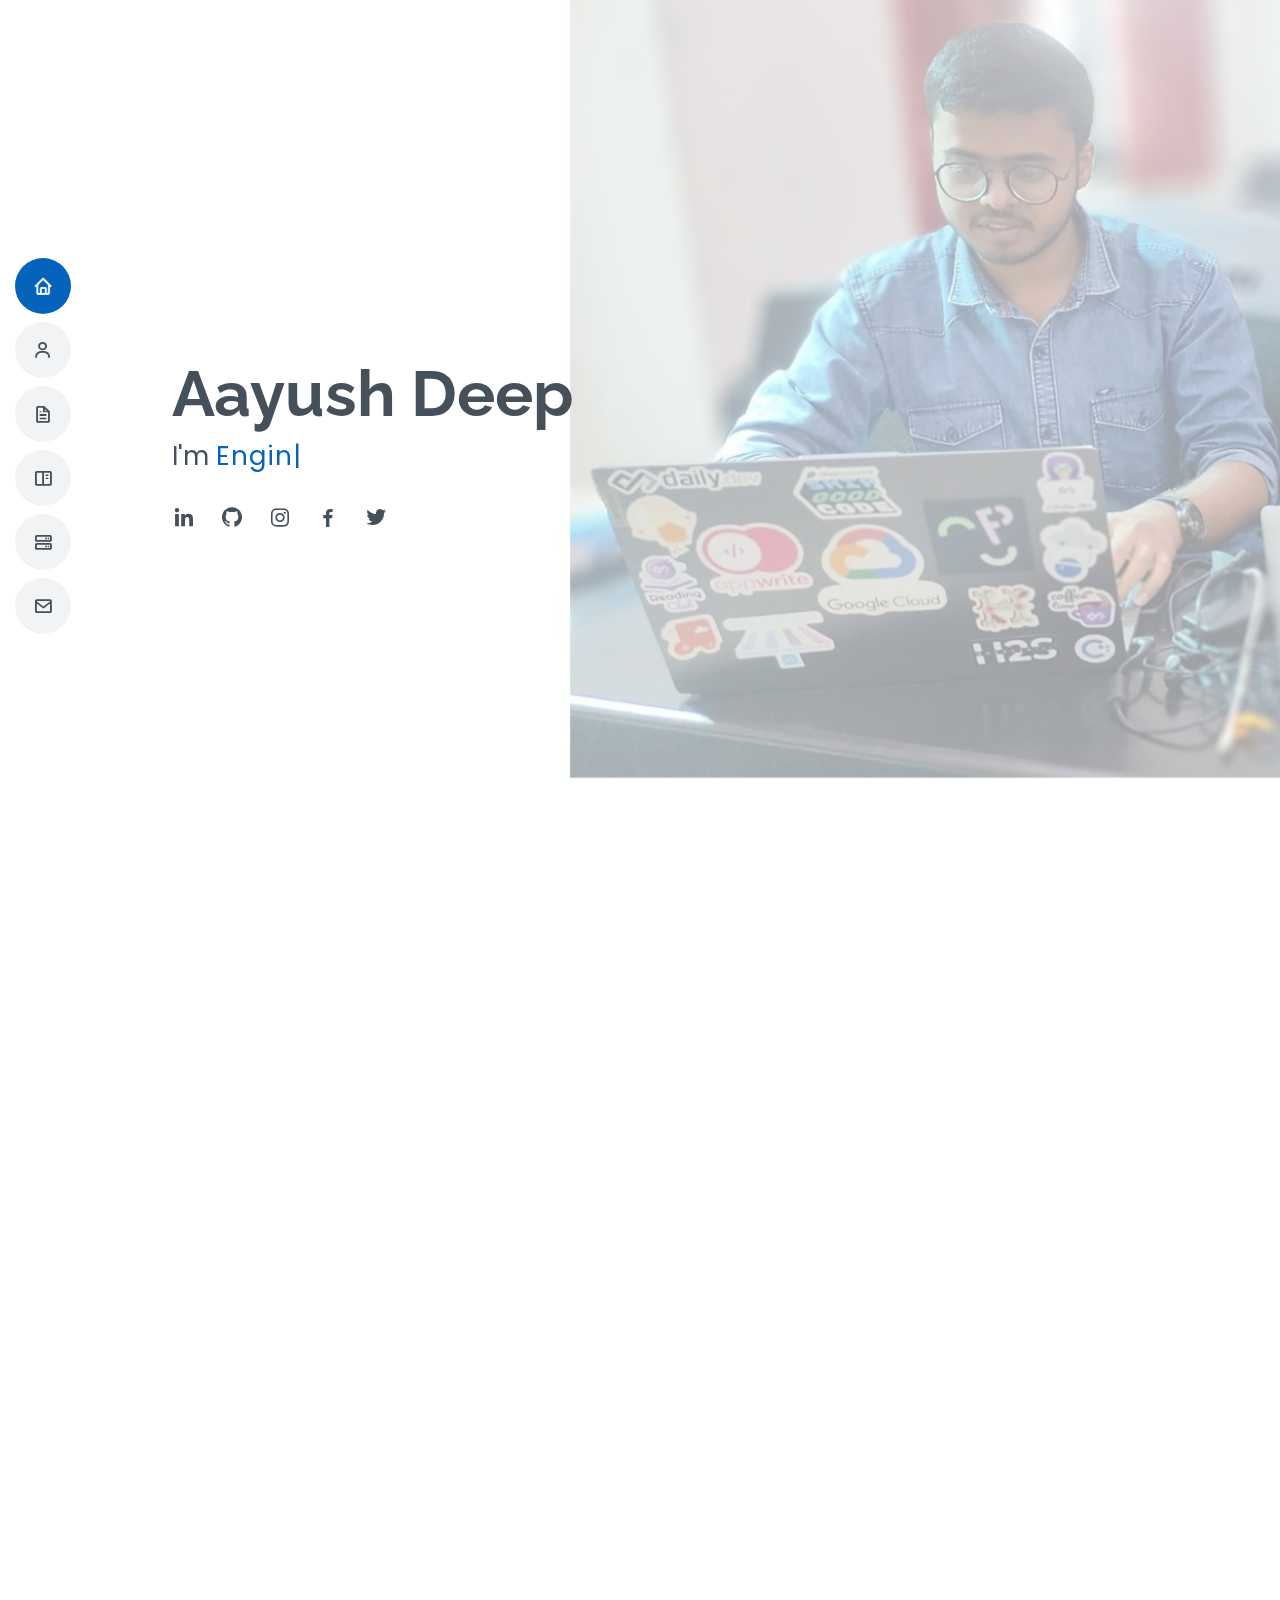
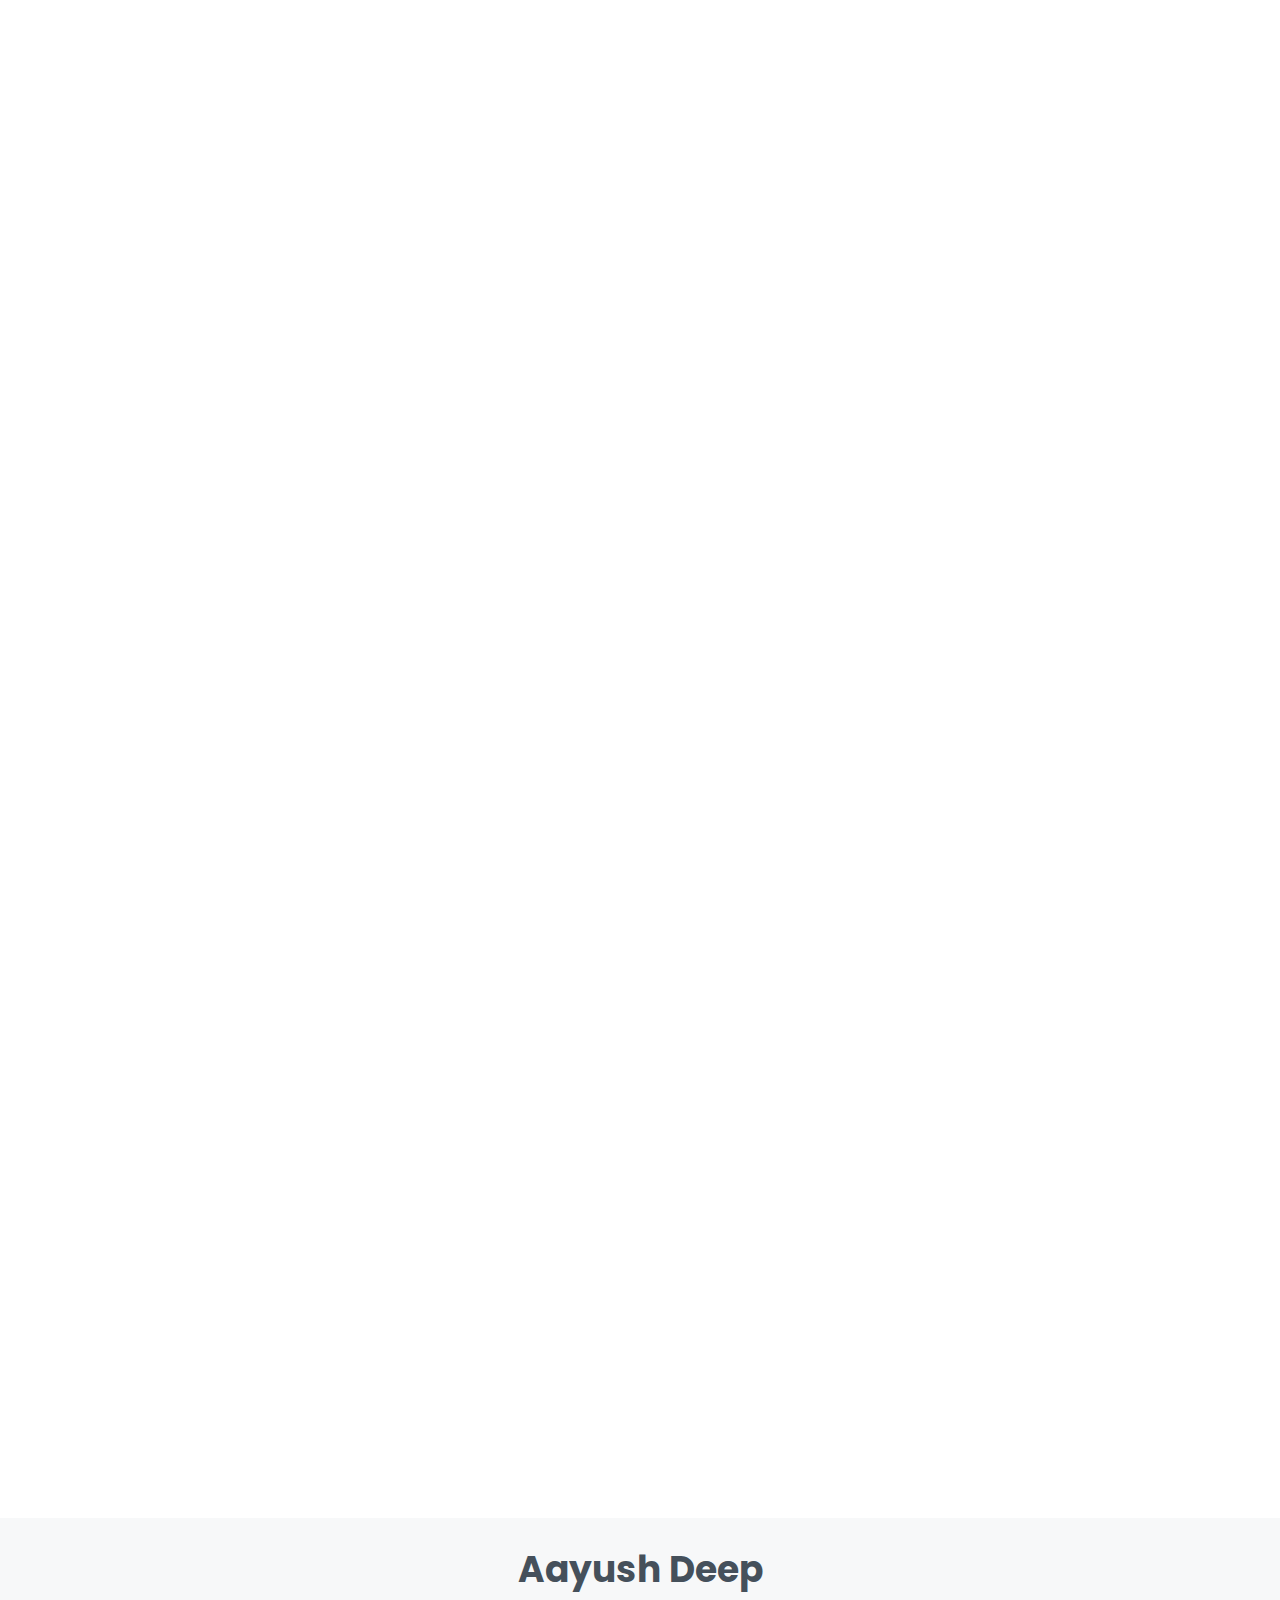
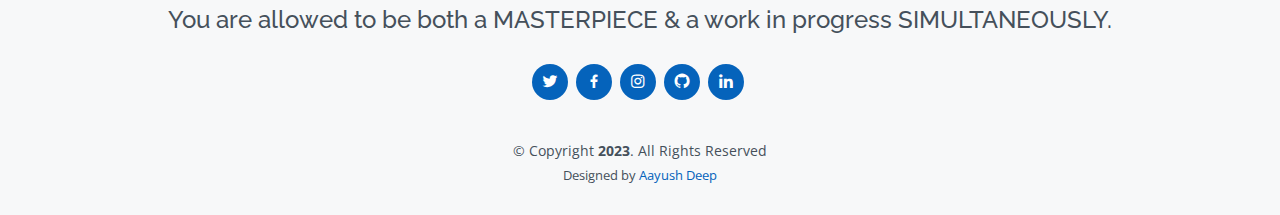
<file: index.html>
<!DOCTYPE html>
<html lang="en">

<head>
    <meta charset="utf-8">
    <meta content="width=device-width, initial-scale=1.0" name="viewport">

    <title>Aayush Deep</title>
    <meta content="" name="description">
    <meta content="" name="keywords">

    <!-- Favicons -->
    <link href="assets/img/favicon-32x32.png" rel="icon">
    <link href="assets/img/apple-touch-icon.png" rel="apple-touch-icon">

    <!-- Google Fonts -->
    <link href="https://fonts.googleapis.com/css?family=Open+Sans:300,300i,400,400i,600,600i,700,700i|Raleway:300,300i,400,400i,500,500i,600,600i,700,700i|Poppins:300,300i,400,400i,500,500i,600,600i,700,700i" rel="stylesheet">

    <!-- Vendor CSS Files -->
    <link href="assets/vendor/aos/aos.css" rel="stylesheet">
    <link href="assets/vendor/bootstrap/css/bootstrap.min.css" rel="stylesheet">
    <link href="assets/vendor/bootstrap-icons/bootstrap-icons.css" rel="stylesheet">
    <link href="assets/vendor/boxicons/css/boxicons.min.css" rel="stylesheet">
    <link href="assets/vendor/glightbox/css/glightbox.min.css" rel="stylesheet">
    <link href="assets/vendor/swiper/swiper-bundle.min.css" rel="stylesheet">
    <link rel="stylesheet" href="https://cdnjs.cloudflare.com/ajax/libs/font-awesome/4.7.0/css/font-awesome.min.css">

    <!-- Template Main CSS File -->
    <link href="assets/css/style.css" rel="stylesheet">

    <!-- =======================================================
  * Template Name: MyResume - v4.7.0
  * Template URL: https://bootstrapmade.com/free-html-bootstrap-template-my-resume/
  * Author: BootstrapMade.com
  * License: https://bootstrapmade.com/license/
  ======================================================== -->
</head>

<body>

    <!-- ======= Mobile nav toggle button ======= -->
    <!-- <button type="button" class="mobile-nav-toggle d-xl-none"><i class="bi bi-list mobile-nav-toggle"></i></button> -->
    <i class="bi bi-list mobile-nav-toggle d-xl-none"></i>
    <!-- ======= Header ======= -->
    <header id="header" class="d-flex flex-column justify-content-center">

        <nav id="navbar" class="navbar nav-menu">
            <ul>
                <li><a href="#hero" class="nav-link scrollto active"><i class="bx bx-home"></i> <span>Home</span></a></li>
                <li><a href="#about" class="nav-link scrollto"><i class="bx bx-user"></i> <span>About</span></a></li>
                <li><a href="#resume" class="nav-link scrollto"><i class="bx bx-file"></i> <span>Resume</span></a></li>
                <li><a href="#portfolio" class="nav-link scrollto"><i class="bx bx-book-content"></i> <span>Portfolio</span></a></li>
                <li><a href="#services" class="nav-link scrollto"><i class="bx bx-server"></i> <span>Services</span></a></li>
                <li><a href="#testimonials" class="nav-link scrollto"><i class="bx bx-envelope"></i> <span>Testimonials</span></a></li>
            </ul>
        </nav>
        <!-- .nav-menu -->

    </header>
    <!-- End Header -->

    <!-- ======= Hero Section ======= -->
    <section id="hero" class="d-flex flex-column justify-content-center">
        <div class="container" data-aos="zoom-in" data-aos-delay="100">
            <h1>Aayush Deep</h1>
            <p>I'm <span class="typed" data-typed-items="Engineer, Developer, Freelancer"></span></p>
            <div class="social-links">
                <a href="https://www.linkedin.com/in/aayush-deep-6ab6521b4/" class="linkedin" target="blank"><i class="bx bxl-linkedin"></i></a>
                <a href="https://github.com/Aayush2609" class="google-plus" target="blank"><i class="bx bxl-github"></i></a>
                <a href="https://www.instagram.com/aayush.deep.2609/" class="instagram" target="blank"><i class="bx bxl-instagram"></i></a>
                <a href="https://www.facebook.com/aayush.deep.395/" class="facebook" target="blank"><i class="bx bxl-facebook"></i></a>
                <a href="https://twitter.com/AayushDeep4" class="twitter" target="blank"><i class="bx bxl-twitter"></i></a>
            </div>
        </div>
    </section>
    <!-- End Hero -->

    <main id="main">

        <!-- ======= About Section ======= -->
        <section id="about" class="about">
            <div class="container" data-aos="fade-up">

                <div class="section-title">
                    <h2>About</h2>
                    <!-- <p>Magnam dolores commodi suscipit. Necessitatibus eius consequatur ex aliquid fuga eum quidem. Sit sint consectetur velit. Quisquam quos quisquam cupiditate. Et nemo qui impedit suscipit alias ea. Quia fugiat sit in iste officiis commodi
                        quidem hic quas.</p> -->
                </div>

                <div class="row">
                    <div class="col-lg-4">
                        <img src="assets/img/aayush.png" class="img-fluid" alt="aayush" style="border-radius: 50%">
                    </div>
                    <div class="col-lg-8 pt-4 pt-lg-0 content">
                        <h3>Engineer &amp; Freelancer</h3>
                        <!-- <p class="fst-italic">
                            Lorem ipsum dolor sit amet, consectetur adipiscing elit, sed do eiusmod tempor incididunt ut labore et dolore magna aliqua.
                        </p> -->
                        <div class="row">
                            <div class="col-lg-6">
                                <ul>
                                    <li><i class="bi bi-chevron-right"></i> <strong>Birthday:</strong> <span>26 September, 2003</span></li>
                                    <li><i class="bi bi-chevron-right"></i> <strong>Website:</strong> <span><a href="https://aayush2609.github.io/">aayush2609.github.io</a></span></li>
                                    <li><i class="bi bi-chevron-right"></i> <strong>Phone:</strong> <span>(+91) 6306126934</span></li>
                                    <li><i class="bi bi-chevron-right"></i> <strong>City:</strong> <span>Gorakhpur, UP</span></li>
                                </ul>
                            </div>
                            <div class="col-lg-6">
                                <ul>
                                    <li><i class="bi bi-chevron-right"></i> <strong>Age:</strong> <span>19  years</span></li>
                                    <li><i class="bi bi-chevron-right"></i> <strong>Languages:</strong> <span>English, Hindi</span></li>
                                    <li><i class="bi bi-chevron-right"></i> <strong>E-mail:</strong> <span>aadeep2609@gmail.com</span></li>
                                    <li><i class="bi bi-chevron-right"></i> <strong>Freelance:</strong> <span>Available</span></li>
                                </ul>
                            </div>
                        </div>
                        <p>
                            Hi! This is Aayush Deep; I am pursuing my BTech in Computer Science And Engineering with minor as Machine Learning from Lovely Professional University. <br>I am the Core Team Member of GDSC Lpu and Intel IOT at LPU. I have
                            worked as a Web Development Intern at MemeChat and Spade EMS Companies. I am also available as a freelancer and can deliver services and products like website building, etc.
                        </p>
                    </div>
                </div>

            </div>
        </section>
        <!-- End About Section -->

        <!-- ======= Facts Section ======= -->
        <!-- <section id="facts" class="facts">
            <div class="container" data-aos="fade-up">

                <div class="section-title">
                    <h2>Facts</h2>
                    <p>Magnam dolores commodi suscipit. Necessitatibus eius consequatur ex aliquid fuga eum quidem. Sit sint consectetur velit. Quisquam quos quisquam cupiditate. Et nemo qui impedit suscipit alias ea. Quia fugiat sit in iste officiis commodi
                        quidem hic quas.</p>
                </div>

                <div class="row">

                    <div class="col-lg-3 col-md-6">
                        <div class="count-box">
                            <i class="bi bi-emoji-smile"></i>
                            <span data-purecounter-start="0" data-purecounter-end="232" data-purecounter-duration="1" class="purecounter"></span>
                            <p>Happy Clients</p>
                        </div>
                    </div>

                    <div class="col-lg-3 col-md-6 mt-5 mt-md-0">
                        <div class="count-box">
                            <i class="bi bi-journal-richtext"></i>
                            <span data-purecounter-start="0" data-purecounter-end="521" data-purecounter-duration="1" class="purecounter"></span>
                            <p>Projects</p>
                        </div>
                    </div>

                    <div class="col-lg-3 col-md-6 mt-5 mt-lg-0">
                        <div class="count-box">
                            <i class="bi bi-headset"></i>
                            <span data-purecounter-start="0" data-purecounter-end="1463" data-purecounter-duration="1" class="purecounter"></span>
                            <p>Hours Of Support</p>
                        </div>
                    </div>

                    <div class="col-lg-3 col-md-6 mt-5 mt-lg-0">
                        <div class="count-box">
                            <i class="bi bi-award"></i>
                            <span data-purecounter-start="0" data-purecounter-end="25" data-purecounter-duration="1" class="purecounter"></span>
                            <p>Awards</p>
                        </div>
                    </div>

                </div>

            </div>
        </section> -->
        <!-- End Facts Section -->

        <!-- ======= Skills Section ======= -->
        <section id="skills" class="skills section-bg">
            <div class="container" data-aos="fade-up">

                <div class="section-title">
                    <h2>Skills</h2>
                    <p>A level-headed person with adaptive interpersonal and technical skills. I build websites, artificially intelligent projects and provide technical support.</p>
                </div>

                <div class="row skills-content">

                    <div class="col-lg-6">

                        <div class="progress">
                            <span class="skill">Web Deveopment <i class="val">80%</i></span>
                            <div class="progress-bar-wrap">
                                <div class="progress-bar" role="progressbar" aria-valuenow="100" aria-valuemin="0" aria-valuemax="100"></div>
                            </div>
                        </div>

                        <div class="progress">
                            <span class="skill">Machine Learning <i class="val">70%</i></span>
                            <div class="progress-bar-wrap">
                                <div class="progress-bar" role="progressbar" aria-valuenow="90" aria-valuemin="0" aria-valuemax="100"></div>
                            </div>
                        </div>

                        <div class="progress">
                            <span class="skill">C++<i class="val">75%</i></span>
                            <div class="progress-bar-wrap">
                                <div class="progress-bar" role="progressbar" aria-valuenow="75" aria-valuemin="0" aria-valuemax="100"></div>
                            </div>
                        </div>

                    </div>

                    <div class="col-lg-6">

                        <div class="progress">
                            <span class="skill">Python<i class="val">75%</i></span>
                            <div class="progress-bar-wrap">
                                <div class="progress-bar" role="progressbar" aria-valuenow="90" aria-valuemin="0" aria-valuemax="100"></div>
                            </div>
                        </div>

                        <div class="progress">
                            <span class="skill">Go <i class="val">85%</i></span>
                            <div class="progress-bar-wrap">
                                <div class="progress-bar" role="progressbar" aria-valuenow="75" aria-valuemin="0" aria-valuemax="100"></div>
                            </div>
                        </div>

                        <div class="progress">
                            <span class="skill">Java <i class="val">80%</i></span>
                            <div class="progress-bar-wrap">
                                <div class="progress-bar" role="progressbar" aria-valuenow="80" aria-valuemin="0" aria-valuemax="100"></div>
                            </div>
                        </div>

                    </div>

                </div>

            </div>
        </section>
        <!-- End Skills Section -->

        <!-- ======= Resume Section ======= -->
        <section id="resume" class="resume">
            <div class="container" data-aos="fade-up">

                <div class="section-title">
                    <h2>Resume</h2>
                    <p>Ambitious to work at the best of my capabilities for the company I would work for.
                    </p>
                </div>

                <div class="row">
                    <div class="col-lg-6">
                        <h3 class="resume-title">Education</h3>
                        <div class="resume-item">
                            <h4>Bachelor's Degree</h4>
                            <p><em>BTech in Computer Science and Engineering from Lovely Professional University</em></p>
                            <ul>
                                <li>10/2020-present</li>
                                <li>Phagwara, Punjab</li>
                            </ul>
                        </div>
                        <div class="resume-item">
                            <h4>Senior Secondary</h4>
                            <p><em>Secondary School in Science(PCM) from Oxford Public School</em></p>
                            <ul>
                                <!-- <li>CBSE</li> -->
                                <li>04/2018-03/2020</li>
                                <li>Gorakhpur, UP</li>
                            </ul>
                        </div>

                        <h3 class="resume-title">Professional Experience</h3>
                        <div class="resume-item">
                            <h4>Internship</h4>
                            <h5>07/2022 - 09/2022</h5>
                            <p><em>Web Development Intern at MemeChat</em></p>
                            <p>Being an intern at MemeChat Pvt. Limited company I was employed as a Backend Developer. During my internship I developed certain skills of backend development and also learned certain interpersonal skills required at the professional
                                front at the company.</p>
                            <h5>08/2021 - 10/2021</h5>
                            <p><em>Web Development Intern at Spade EMS</em></p>
                            <p>SpadeEMS is a startup company having services in the fields of marketing, technical, event management, advertising, brand promotions, etc. where I delivered client projects and hosted public sessions during my internship.</p>
                        </div>
                        <div class="resume-item">
                            <h4>Organization</h4>
                            <h5>09/2022 - present</h5>
                            <p><em>Core at Google Developers Student Club, LPU</em></p>
                            <p>I serve as a part of Core member of Web Domain at GDSC LPU.
                            </p>
                            <h5>01/2022 - present</h5>
                            <p><em>Core Team Member of Intel for IOT, LPU</em></p>
                            <p>Being a core member of Intel SAP for IOT at LPU , I handle the technical lead of the community.
                            </p>
                        </div>
                    </div>
                    <div class="col-lg-6">
                        <h3 class="resume-title">Projects & Features</h3>
                        <div class="resume-item">
                            <h4>Website Buiding and AI/ML Projects</h4><br>
                            <!-- <h5>2019 - Present</h5> -->
                            <!-- <p><em>Experion, New York, NY </em></p> -->
                            <ul><b><h4><i>Website Building</i></h4></b>
                                <li>Sankram Music Academy Website (01/2022 - present)</li>
                                <li>Intel IoT LPU Website (01/2022 - present)</li>
                                <li>Pushpita Play School Website (10/2021 - present) </li>
                                <li>Spade EMS Website (09/2021 - present)</li>
                                <li>Blog Website (06/2021 - present)</li>
                            </ul>
                            <ul><b><h4><i>AI/ML Projects</i></h4></b>
                                <li>Attendance Using Face Recognition</li>
                                <li>Speaking News App</li>
                                <li>Notification Reminder Application</li>
                                <li>Tic - Tac - Toe Game</li>
                                <li>KHOJ - Web Browser</li>
                            </ul>
                        </div>
                        <div class="resume-item">
                            <h4>Features</h4>
                            <!-- <h5>2017 - 2018</h5> -->
                            <!-- <p><em>Stepping Stone Advertising, New York, NY</em></p> -->
                            <ul>
                                <li>Techathon Sept'22 - 24Hours Hackathon presented by iNeuron</li>
                                <li>ReSkill Spark AR Hackathon by AR CLub Community</li>
                                <li>Google Cloud Facilitators Program 2022</li>
                                <li>Hactoberfest 2022</li>
                                <li>Google Learn to Earn Cloud Challenge (September 2021)</li>
                                <li>30 Days of Google Cloud Challenge (October 2021)</li>
                                <li>Hactoberfest 2021</li>
                                <li>CodeDamn Learn to Code challenge (November 2021)</li>
                            </ul>
                        </div>
                        <br>
                        <!-- <div class="cv-btn">
                            <a href="#!" class="custom-btn waves-effect waves-light">
                                <i class="fa fa-download" aria-hidden="true"></i> download cv
                            </a>
                        </div> -->
                        <!-- Add icon library -->


                        <!-- Auto width -->
                        <button class="btn"><i class="fa fa-download"></i> <a href="MyResume/Aayush Deep CV.pdf" style="color:rgb(250, 250, 250)" download>Download CV</a></button>

                        <!-- Full width -->
                        <!-- <button class="btn" style="width:100%"><i class="fa fa-download"></i> Download</button> -->

                    </div>
                </div>

            </div>
        </section>
        <!-- End Resume Section -->

        <!-- ======= Portfolio Section ======= -->
        <section id="portfolio" class="portfolio section-bg">
            <div class="container" data-aos="fade-up">

                <div class="section-title">
                    <h2>Portfolio</h2>
                    <p>
                        <h3>It’s not just about being better. It’s about being different. You need to give people a reason to choose your business.</h3>
                    </p>
                </div>

                <div class="row">
                    <div class="col-lg-12 d-flex justify-content-center" data-aos="fade-up" data-aos-delay="100">
                        <ul id="portfolio-flters">
                            <!-- <li data-filter="*" class="filter-active">All</li> -->
                            <li data-filter=".filter-app">
                                <h5>AI/ML</h5>
                            </li>
                            <li data-filter=".filter-web">
                                <h5>Websites</h5>
                            </li>
                            <!-- <li data-filter=".filter-web">Web</li> -->
                        </ul>
                    </div>
                </div>


                <div class="row portfolio-container" data-aos="fade-up" data-aos-delay="200">

                    <div class="col-lg-4 col-md-6 portfolio-item filter-web">
                        <div class="portfolio-wrap">
                            <img src="assets/img/portfolio/sankram.jpg" class="img-fluid" alt="">
                            <div class="portfolio-info">
                                <h4>Web 1</h4>
                                <p>Sankram Music Academy</p>
                                <div class="portfolio-links">
                                    <a href="assets/img/portfolio/sankram.jpg" data-gallery="portfolioGallery" class="portfolio-lightbox" title="Web 1"><i class="bx bx-plus"></i></a>
                                    <a href="sankram.html" class="portfolio-details-lightbox" data-glightbox="type: external" title="Portfolio Details"><i class="bx bx-link"></i></a>
                                </div>
                            </div>
                        </div>
                    </div>



                    <div class="col-lg-4 col-md-6 portfolio-item filter-web">
                        <div class="portfolio-wrap">
                            <img src="assets/img/portfolio/inteliot.jpg" class="img-fluid" alt="">
                            <div class="portfolio-info">
                                <h4>Web 2</h4>
                                <p>Intel IoT LPU</p>
                                <div class="portfolio-links">
                                    <a href="assets/img/portfolio/inteliot.jpg" data-gallery="portfolioGallery" class="portfolio-lightbox" title="Web 2"><i class="bx bx-plus"></i></a>
                                    <a href="inteliot.html" class="portfolio-details-lightbox" data-glightbox="type: external" title="Portfolio Details"><i class="bx bx-link"></i></a>
                                </div>
                            </div>
                        </div>
                    </div>

                    <div class="col-lg-4 col-md-6 portfolio-item filter-web">
                        <div class="portfolio-wrap">
                            <img src="assets/img/portfolio/spade.jpg" class="img-fluid" alt="">
                            <div class="portfolio-info">
                                <h4>Web 3</h4>
                                <p>Spade EMS</p>
                                <div class="portfolio-links">
                                    <a href="assets/img/portfolio/spade.jpg" data-gallery="portfolioGallery" class="portfolio-lightbox" title="Web 2"><i class="bx bx-plus"></i></a>
                                    <a href="spade.html" class="portfolio-details-lightbox" data-glightbox="type: external" title="Portfolio Details"><i class="bx bx-link"></i></a>
                                </div>
                            </div>
                        </div>
                    </div>

                    <div class="col-lg-4 col-md-6 portfolio-item filter-web">
                        <div class="portfolio-wrap">
                            <img src="assets/img/portfolio/pushpita.jpg" class="img-fluid" alt="">
                            <div class="portfolio-info">
                                <h4>Web 4</h4>
                                <p>Pushpita Play School</p>
                                <div class="portfolio-links">
                                    <a href="assets/img/portfolio/pushpita.jpg" data-gallery="portfolioGallery" class="portfolio-lightbox" title="Web 4"><i class="bx bx-plus"></i></a>
                                    <a href="pushpita.html" class="portfolio-details-lightbox" data-glightbox="type: external" title="Portfolio Details"><i class="bx bx-link"></i></a>
                                </div>
                            </div>
                        </div>
                    </div>

                    <div class="col-lg-4 col-md-6 portfolio-item filter-app">
                        <div class="portfolio-wrap">
                            <img src="assets/img/portfolio/face recognition.jpg" class="img-fluid" alt="">
                            <div class="portfolio-info">
                                <h4>AI/ML 1</h4>
                                <p>Face Recognition + Attendance</p>
                                <div class="portfolio-links">
                                    <a href="assets/img/portfolio/face recognition.jpg" data-gallery="portfolioGallery" class="portfolio-lightbox" title="AI/ML 1"><i class="bx bx-plus"></i></a>
                                    <a href="face recognition.html" class="portfolio-details-lightbox" data-glightbox="type: external" title="Portfolio Details"><i class="bx bx-link"></i></a>
                                </div>
                            </div>
                        </div>
                    </div>

                    <div class="col-lg-4 col-md-6 portfolio-item filter-app">
                        <div class="portfolio-wrap">
                            <img src="assets/img/portfolio/notification.jpg" class="img-fluid" alt="">
                            <div class="portfolio-info">
                                <h4>AI/ML 2</h4>
                                <p>Notification Reminder </p>
                                <div class="portfolio-links">
                                    <a href="assets/img/portfolio/notification.jpg" data-gallery="portfolioGallery" class="portfolio-lightbox" title="AI/ML 2"><i class="bx bx-plus"></i></a>
                                    <a href="notification.html" class="portfolio-details-lightbox" data-glightbox="type: external" title="Portfolio Details"><i class="bx bx-link"></i></a>
                                </div>
                            </div>
                        </div>
                    </div>
                    <div class="col-lg-4 col-md-6 portfolio-item filter-app">
                        <div class="portfolio-wrap">
                            <img src="assets/img/portfolio/browser.jpg" class="img-fluid" alt="">
                            <div class="portfolio-info">
                                <h4>AI/ML 4</h4>
                                <p>Web Browser</p>
                                <div class="portfolio-links">
                                    <a href="assets/img/portfolio/browser.jpg" data-gallery="portfolioGallery" class="portfolio-lightbox" title="AI/ML 4"><i class="bx bx-plus"></i></a>
                                    <a href="browser.html" class="portfolio-details-lightbox" data-glightbox="type: external" title="Portfolio Details"><i class="bx bx-link"></i></a>
                                </div>
                            </div>
                        </div>
                    </div>


                    <div class="col-lg-4 col-md-6 portfolio-item filter-app">
                        <div class="portfolio-wrap">
                            <img src="assets/img/portfolio/speaking news.jpg" class="img-fluid" alt="">
                            <div class="portfolio-info">
                                <h4>AI/ML 3</h4>
                                <p>Speaking News Application</p>
                                <div class="portfolio-links">
                                    <a href="assets/img/portfolio/speaking news.jpg" data-gallery="portfolioGallery" class="portfolio-lightbox" title="AI/ML 3"><i class="bx bx-plus"></i></a>
                                    <a href="speaking news.html" class="portfolio-details-lightbox" data-glightbox="type: external" title="Portfolio Details"><i class="bx bx-link"></i></a>
                                </div>
                            </div>
                        </div>
                    </div>


                    <div class="col-lg-4 col-md-6 portfolio-item filter-app">
                        <div class="portfolio-wrap">
                            <img src="assets/img/portfolio/tic tac toe.jpg" class="img-fluid" alt="">
                            <div class="portfolio-info">
                                <h4>AI/ML 5</h4>
                                <p>Tic - Tac - Toe Game</p>
                                <div class="portfolio-links">
                                    <a href="assets/img/portfolio/tic tac toe.jpg" data-gallery="portfolioGallery" class="portfolio-lightbox" title="AI/ML 5"><i class="bx bx-plus"></i></a>
                                    <a href="tic tac toe.html" class="portfolio-details-lightbox" data-glightbox="type: external" title="Portfolio Details"><i class="bx bx-link"></i></a>
                                </div>
                            </div>
                        </div>
                    </div>

                </div>

            </div>
        </section>
        <!-- End Portfolio Section -->

        <!-- ======= Services Section ======= -->
        <section id="services" class="services">
            <div class="container" data-aos="fade-up">

                <div class="section-title">
                    <h2>Services</h2>
                    <p>
                        <h3>"Clearly, the thing that's transforming is not the TECHNOLOGY — It's the TECHNOLOGY that is transforming YOU."</h3>
                    </p>
                </div>

                <div class="row">

                    <div class="col-lg-4 col-md-6 d-flex align-items-stretch" data-aos="zoom-in" data-aos-delay="100">
                        <div class="icon-box iconbox-blue">
                            <div class="icon">
                                <svg width="100" height="100" viewBox="0 0 600 600" xmlns="http://www.w3.org/2000/svg">
                  <path stroke="none" stroke-width="0" fill="#f5f5f5" d="M300,521.0016835830174C376.1290562159157,517.8887921683347,466.0731472004068,529.7835943286574,510.70327084640275,468.03025145048787C554.3714126377745,407.6079735673963,508.03601936045806,328.9844924480964,491.2728898941984,256.3432110539036C474.5976632858925,184.082847569629,479.9380746630129,96.60480741107993,416.23090153303,58.64404602377083C348.86323505073057,18.502131276798302,261.93793281208167,40.57373210992963,193.5410806939664,78.93577620505333C130.42746243093433,114.334589627462,98.30271207620316,179.96522072025542,76.75703585869454,249.04625023123273C51.97151888228291,328.5150500222984,13.704378332031375,421.85034740162234,66.52175969318436,486.19268352777647C119.04800174914682,550.1803526380478,217.28368757567262,524.383925680826,300,521.0016835830174"></path>
                </svg>
                                <i class="bx bxl-dribbble"></i>
                            </div>
                            <h4><a href="">Web Designing</a></h4>
                            <p>Available to design websites using HTML, CSS, PHP and Wordpress.</p>
                        </div>
                    </div>
                    <div class="col-lg-4 col-md-6 d-flex align-items-stretch " data-aos="zoom-in" data-aos-delay="200">
                        <div class="icon-box iconbox-red">
                            <div class="icon">
                                <svg width="100" height="100" viewBox="0 0 600 600" xmlns="http://www.w3.org/2000/svg">
                  <path stroke="none" stroke-width="0" fill="#f5f5f5" d="M300,532.3542879108572C369.38199826031484,532.3153073249985,429.10787420159085,491.63046689027357,474.5244479745417,439.17860296908856C522.8885846962883,383.3225815378663,569.1668002868075,314.3205725914397,550.7432151929288,242.7694973846089C532.6665558377875,172.5657663291529,456.2379748765914,142.6223662098291,390.3689995646985,112.34683881706744C326.66090330228417,83.06452184765237,258.84405631176094,53.51806209861945,193.32584062364296,78.48882559362697C121.61183558270385,105.82097193414197,62.805066853699245,167.19869350419734,48.57481801355237,242.6138429142374C34.843463184063346,315.3850353017275,76.69343916112496,383.4422959591041,125.22947124332185,439.3748458443577C170.7312796277747,491.8107796887764,230.57421082200815,532.3932930995766,300,532.3542879108572"></path>
                </svg>
                                <i class="bx bx-slideshow"></i>
                            </div>
                            <h4>
                                <a href="">AI/ML Applications</a>
                            </h4>
                            <p>Available to train and develop AI and ML based models using Python. </p>
                        </div>
                    </div>

                    <div class="col-lg-4 col-md-6 d-flex align-items-stretch" data-aos="zoom-in" data-aos-delay="300">
                        <div class="icon-box iconbox-teal">
                            <div class="icon">
                                <svg width="100" height="100" viewBox="0 0 600 600" xmlns="http://www.w3.org/2000/svg">
                  <path stroke="none" stroke-width="0" fill="#f5f5f5" d="M300,566.797414625762C385.7384707136149,576.1784315230908,478.7894351017131,552.8928747891023,531.9192734346935,484.94944893311C584.6109503024035,417.5663521118492,582.489472248146,322.67544863468447,553.9536738515405,242.03673114598146C529.1557734026468,171.96086150256528,465.24506316201064,127.66468636344209,395.9583748389544,100.7403814666027C334.2173773831606,76.7482773500951,269.4350130405921,84.62216499799875,207.1952322260088,107.2889140133804C132.92018162631612,134.33871894543012,41.79353780512637,160.00259165414826,22.644507872594943,236.69541883565114C3.319112789854554,314.0945973066697,72.72355303640163,379.243833228382,124.04198916343866,440.3218312028393C172.9286146004772,498.5055451809895,224.45579914871206,558.5317968840102,300,566.797414625762"></path>
                </svg>
                                <i class="bx bx-arch"></i>
                            </div>
                            <h4><a href="">Delegation Skills </a>
                            </h4>
                            <p>Available to serve as a Team Lead and conquer the desired Results.</p>
                        </div>
                    </div>

                </div>
                <!-- 
                    <div class="col-lg-4 col-md-6 d-flex align-items-stretch mt-4 mt-md-0" data-aos="zoom-in" data-aos-delay="200">
                        <div class="icon-box iconbox-orange ">
                            <div class="icon">
                                <svg width="100" height="100" viewBox="0 0 600 600" xmlns="http://www.w3.org/2000/svg">
                  <path stroke="none" stroke-width="0" fill="#f5f5f5" d="M300,582.0697525312426C382.5290701553225,586.8405444964366,449.9789794690241,525.3245884688669,502.5850820975895,461.55621195738473C556.606425686781,396.0723002908107,615.8543463187945,314.28637112970534,586.6730223649479,234.56875336149918C558.9533121215079,158.8439757836574,454.9685369536778,164.00468322053177,381.49747125262974,130.76875717737553C312.15926192815925,99.40240125094834,248.97055460311594,18.661163978235184,179.8680185752513,50.54337015887873C110.5421016452524,82.52863877960104,119.82277516462835,180.83849132639028,109.12597500060166,256.43424936330496C100.08760227029461,320.3096726198365,92.17705696193138,384.0621239912766,124.79988738764834,439.7174275375508C164.83382741302287,508.01625554203684,220.96474134820875,577.5009287672846,300,582.0697525312426"></path>
                </svg>
                                <i class="bx bx-file"></i>
                            </div>
                            <h4><a href="">Sed Perspiciatis</a></h4>
                            <p>Duis aute irure dolor in reprehenderit in voluptate velit esse cillum dolore</p>
                        </div>
                    </div> -->

                <!-- <div class="col-lg-4 col-md-6 d-flex align-items-stretch mt-4 mt-lg-0" data-aos="zoom-in" data-aos-delay="300">
                        <div class="icon-box iconbox-pink">
                            <div class="icon">
                                <svg width="100" height="100" viewBox="0 0 600 600" xmlns="http://www.w3.org/2000/svg">
                  <path stroke="none" stroke-width="0" fill="#f5f5f5" d="M300,541.5067337569781C382.14930387511276,545.0595476570109,479.8736841581634,548.3450877840088,526.4010558755058,480.5488172755941C571.5218469581645,414.80211281144784,517.5187510058486,332.0715597781072,496.52539010469104,255.14436215662573C477.37192572678356,184.95920475031193,473.57363656557914,105.61284051026155,413.0603344069578,65.22779650032875C343.27470386102294,18.654635553484475,251.2091493199835,5.337323636656869,175.0934190732945,40.62881213300186C97.87086631185822,76.43348514350839,51.98124368387456,156.15599469081315,36.44837278890362,239.84606092416172C21.716077023791087,319.22268207091537,43.775223500013084,401.1760424656574,96.891909868211,461.97329694683043C147.22146801428983,519.5804099606455,223.5754009179313,538.201503339737,300,541.5067337569781"></path>
                </svg>
                                <i class="bx bx-tachometer"></i>
                            </div>
                            <h4><a href="">Magni Dolores</a></h4>
                            <p>Excepteur sint occaecat cupidatat non proident, sunt in culpa qui officia</p>
                        </div>
                    </div>

                    <div class="col-lg-4 col-md-6 d-flex align-items-stretch mt-4" data-aos="zoom-in" data-aos-delay="100">
                        <div class="icon-box iconbox-yellow">
                            <div class="icon">
                                <svg width="100" height="100" viewBox="0 0 600 600" xmlns="http://www.w3.org/2000/svg">
                  <path stroke="none" stroke-width="0" fill="#f5f5f5" d="M300,503.46388370962813C374.79870501325706,506.71871716319447,464.8034551963731,527.1746412648533,510.4981551193396,467.86667711651364C555.9287308511215,408.9015244558933,512.6030010748507,327.5744911775523,490.211057578863,256.5855673507754C471.097692560561,195.9906835881958,447.69079081568157,138.11976852964426,395.19560036434837,102.3242989838813C329.3053358748298,57.3949838291264,248.02791733380457,8.279543830951368,175.87071277845988,42.242879143198664C103.41431057327972,76.34704239035025,93.79494320519305,170.9812938413882,81.28167332365135,250.07896920659033C70.17666984294237,320.27484674793965,64.84698225790005,396.69656628748305,111.28512138212992,450.4950937839243C156.20124167950087,502.5303643271138,231.32542653798444,500.4755392045468,300,503.46388370962813"></path>
                </svg>
                                <i class="bx bx-layer"></i>
                            </div>
                            <h4><a href="">Nemo Enim</a></h4>
                            <p>At vero eos et accusamus et iusto odio dignissimos ducimus qui blanditiis</p>
                        </div>
                    </div> -->



            </div>
        </section>
        <!-- End Services Section -->

        <!-- ======= Testimonials Section ======= -->
        <section id="testimonials" class="testimonials section-bg">
            <div class="container" data-aos="fade-up">

                <div class="section-title">
                    <h2>Testimonials</h2>
                </div>

                <div class="testimonials-slider swiper" data-aos="fade-up" data-aos-delay="100">
                    <div class="swiper-wrapper">

                        <div class="swiper-slide">
                            <div class="testimonial-item">
                                <img src="assets/img/testimonials/ujjwalcto.jfif" class="testimonial-img" alt="">
                                <h3>Ujjawal Panchal</h3>
                                <h4>Chief Technical Officer, MemeChat</h4>
                                <p>
                                    <i class="bx bxs-quote-alt-left quote-icon-left"></i>Aayush has been a terrific contributor to Meme Chat's web development team. His tenacity to learn and implement new things was well appreciated. I believe if he continues
                                    to learn like he did at Meme Chat, that he will be a great asset to any web development team he joins.
                                    <i class="bx bxs-quote-alt-right quote-icon-right"></i>
                                </p>
                            </div>
                        </div>
                        <div class="swiper-slide">
                            <div class="testimonial-item">
                                <img src="assets/img/testimonials/akhilsir.jfif" class="testimonial-img" alt="">
                                <h3>Akhil S Nair</h3>
                                <h4>Intel IOT Lead</h4>
                                <p>
                                    <i class="bx bxs-quote-alt-left quote-icon-left"></i>I have closely worked with Aayush and I could proudly say he is the best person in every field. As a community lead for Intel, I knew this one person can be the backbone
                                    for the same and he actually proved it while doing multiple projects. I really like his enthusiasm and never to stop attitude which will force me to recommend and endorse him.

                                    <i class="bx bxs-quote-alt-right quote-icon-right"></i>
                                </p>
                            </div>
                        </div>
                        <!-- End testimonial item -->

                        <!--                         <div class="swiper-slide">
                            <div class="testimonial-item">
                                <img src="assets/img/testimonials/yashi.jfif" class="testimonial-img" alt="">
                                <h3>Yashi Gupta</h3>
                                <h4>abc</h4>
                                <p>
                                    <i class="bx bxs-quote-alt-left quote-icon-left"></i> coming soon....
                                    <i class="bx bxs-quote-alt-right quote-icon-right"></i>
                                </p>
                            </div>
                        </div> -->
                        <!-- End testimonial item -->



                        <div class="swiper-slide">
                            <div class="testimonial-item">
                                <img src="assets/img/testimonials/tanyamam.jfif" class="testimonial-img" alt="">
                                <h3>Tanya Chaudhary</h3>
                                <h4>Senior HR Manager, MemeChat</h4>
                                <p>
                                    <i class="bx bxs-quote-alt-left quote-icon-left"></i>I had the pleasure of working with Aayush for the past 1 year.. He consistently demonstrated a strong work ethic and a dedication to producing high-quality work.
                                    As a developer, Aayush consistently impressed me with his technical skills and ability to troubleshoot complex issues. He was an invaluable member of our team and made significant contributions to the projects we worked
                                    on together. In addition to his technical skills, Aayush also exhibited strong communication skills and was always willing to collaborate with team members to find the best solutions to problems. He is a team player
                                    and an asset to any organization. I highly recommend Aayush for any development role and believe that He would be a valuable addition to any team.

                                    <i class="bx bxs-quote-alt-right quote-icon-right"></i>
                                </p>
                            </div>
                        </div>


                        <!-- End testimonial item -->

                        <!-- <div class="swiper-slide">
                            <div class="testimonial-item">
                                <img src="assets/img/testimonials/testimonials-4.jpg" class="testimonial-img" alt="">
                                <h3>Matt Brandon</h3>
                                <h4>Freelancer</h4>
                                <p>
                                    <i class="bx bxs-quote-alt-left quote-icon-left"></i> Fugiat enim eram quae cillum dolore dolor amet nulla culpa multos export minim fugiat minim velit minim dolor enim duis veniam ipsum anim magna sunt elit fore quem
                                    dolore labore illum veniam.
                                    <i class="bx bxs-quote-alt-right quote-icon-right"></i>
                                </p>
                            </div>
                        </div> -->
                        <!-- End testimonial item -->

                        <!-- <div class="swiper-slide">
                            <div class="testimonial-item">
                                <img src="assets/img/testimonials/testimonials-5.jpg" class="testimonial-img" alt="">
                                <h3>John Larson</h3>
                                <h4>Entrepreneur</h4>
                                <p>
                                    <i class="bx bxs-quote-alt-left quote-icon-left"></i> Quis quorum aliqua sint quem legam fore sunt eram irure aliqua veniam tempor noster veniam enim culpa labore duis sunt culpa nulla illum cillum fugiat legam esse
                                    veniam culpa fore nisi cillum quid.
                                    <i class="bx bxs-quote-alt-right quote-icon-right"></i>
                                </p>
                            </div>
                        </div> -->
                        <!-- End testimonial item -->

                    </div>
                    <div class="swiper-pagination"></div>
                </div>

            </div>
        </section>
        <!-- End Testimonials Section -->

        <!-- ======= Contact Section ======= -->
        <section id="contact" class="contact">
            <div class="container" data-aos="fade-up">

                <div class="section-title">
                    <h2>Contact</h2>
                </div>

                <div class="row mt-1">

                    <div class="col-lg-4">
                        <div class="info">
                            <div class="address">
                                <i class="bi bi-geo-alt"></i>
                                <h4>Location:</h4>
                                <p>Gorakhpur, Uttar Pradesh. PIN - 273014</p>
                            </div>

                            <div class="email">
                                <i class="bi bi-envelope"></i>
                                <h4>Email:</h4>
                                <p>aayush.deep.contact@gmail.com</p>
                            </div>

                            <div class="phone">
                                <i class="bi bi-phone"></i>
                                <h4>Call:</h4>
                                <p>(+91) 6306126934</p>
                            </div>

                        </div>

                    </div>

                    <div class="col-lg-8 mt-5 mt-lg-0">

                        <form action="" method="post" role="form" class="php-email-form">
                            <div class="row">
                                <div class="col-md-6 form-group">
                                    <input type="text" name="name" class="form-control" id="name" placeholder="Your Name" required>
                                </div>
                                <div class="col-md-6 form-group mt-3 mt-md-0">
                                    <input type="email" class="form-control" name="email" id="email" placeholder="Your Email" required>
                                </div>
                            </div>
                            <div class="form-group mt-3">
                                <input type="text" class="form-control" name="subject" id="subject" placeholder="Subject" required>
                            </div>
                            <div class="form-group mt-3">
                                <textarea class="form-control" name="message" rows="5" placeholder="Message" required></textarea>
                            </div>
                            <div class="my-3">
                                <div class="loading">Loading</div>
                                <div class="error-message"></div>
                                <div class="sent-message">Your message has been sent. Thank you!</div>
                            </div>
                            <div class="text-center"><button type="submit">Send Message</button></div>
                        </form>

                    </div>

                </div>

            </div>
        </section>
        <!-- End Contact Section -->
        <div data-tf-sidetab="bzfZv8Ix" data-tf-width="320" data-tf-height="400" data-tf-custom-icon="https://images.typeform.com/images/7tFWmvZ5cVht" data-tf-button-color="#0563BB" data-tf-button-text="Connect" data-tf-iframe-props="title=Porfolio contact" data-tf-medium="snippet"
            style="all:unset;"></div>
        <script src="//embed.typeform.com/next/embed.js"></script>

    </main>
    <!-- End #main -->

    <!-- ======= Footer ======= -->
    <footer id="footer">
        <div class="container">
            <h3>Aayush Deep</h3>

            <h4>You are allowed to be both a MASTERPIECE & a work in progress SIMULTANEOUSLY.</h4>
            <br>

            <div class="social-links">
                <a href="https://twitter.com/AayushDeep4" class="twitter" target="blank"><i class="bx bxl-twitter"></i></a>
                <a href="https://www.facebook.com/aayush.deep.395/" class="facebook" target="blank"><i class="bx bxl-facebook"></i></a>
                <a href="https://www.instagram.com/aayush.deep.2609/" class="instagram" target="blank"><i class="bx bxl-instagram"></i></a>
                <a href="https://github.com/Aayush2609" class="google-plus" target="blank"><i class="bx bxl-github"></i></a>
                <a href="https://www.linkedin.com/in/aayush-deep-6ab6521b4/" class="linkedin" target="blank"><i class="bx bxl-linkedin"></i></a>
            </div>
            <div class="copyright">
                &copy; Copyright <strong><span>2023</span></strong>. All Rights Reserved
            </div>
            <div class="credits">

                Designed by <a href="#">Aayush Deep</a>
            </div>
        </div>
    </footer>
    <!-- End Footer -->

    <div id="preloader"></div>
    <a href="#" class="back-to-top d-flex align-items-center justify-content-center"><i class="bi bi-arrow-up-short"></i></a>

    <!-- Vendor JS Files -->
    <script src="assets/vendor/purecounter/purecounter.js"></script>
    <script src="assets/vendor/aos/aos.js"></script>
    <script src="assets/vendor/bootstrap/js/bootstrap.bundle.min.js"></script>
    <script src="assets/vendor/glightbox/js/glightbox.min.js"></script>
    <script src="assets/vendor/isotope-layout/isotope.pkgd.min.js"></script>
    <script src="assets/vendor/swiper/swiper-bundle.min.js"></script>
    <script src="assets/vendor/typed.js/typed.min.js"></script>
    <script src="assets/vendor/waypoints/noframework.waypoints.js"></script>
    <script src="assets/vendor/php-email-form/validate.js"></script>

    <!-- Template Main JS File -->
    <script src="assets/js/main.js"></script>

</body>

</html>
</file>
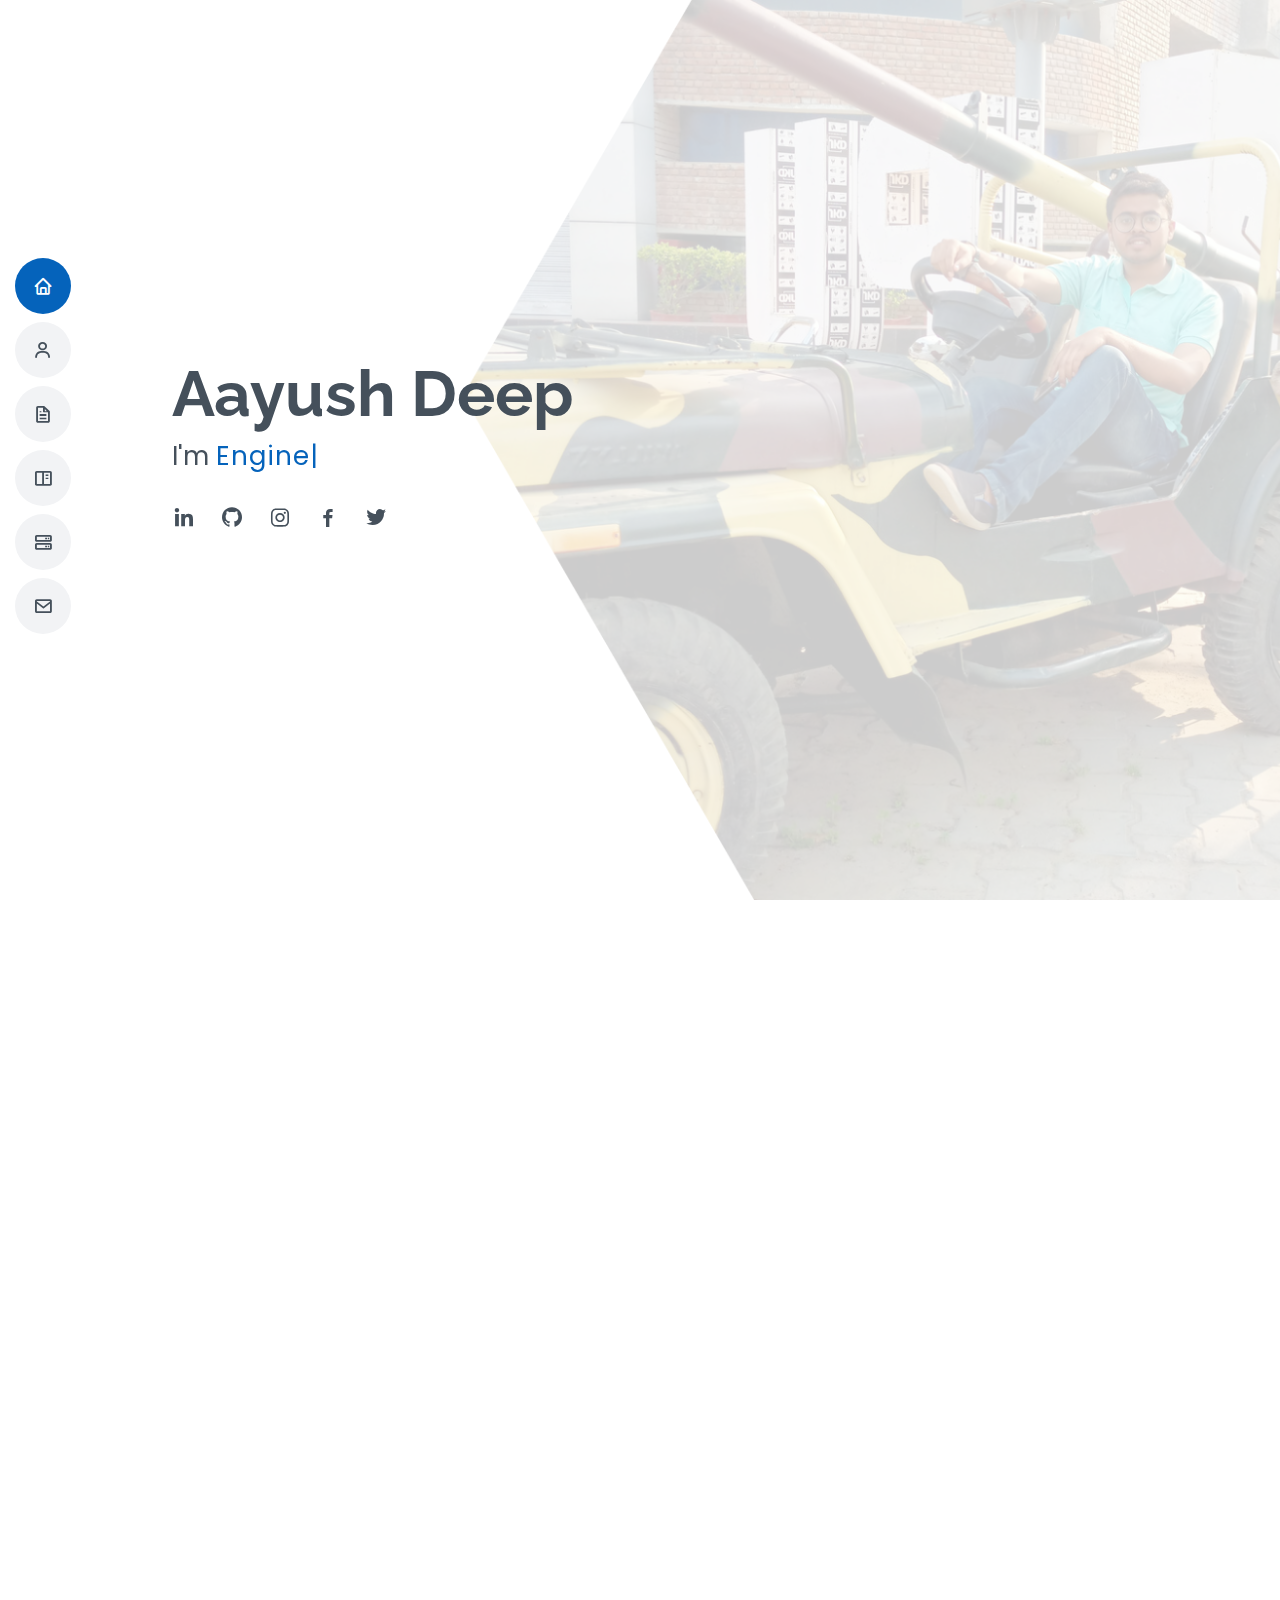
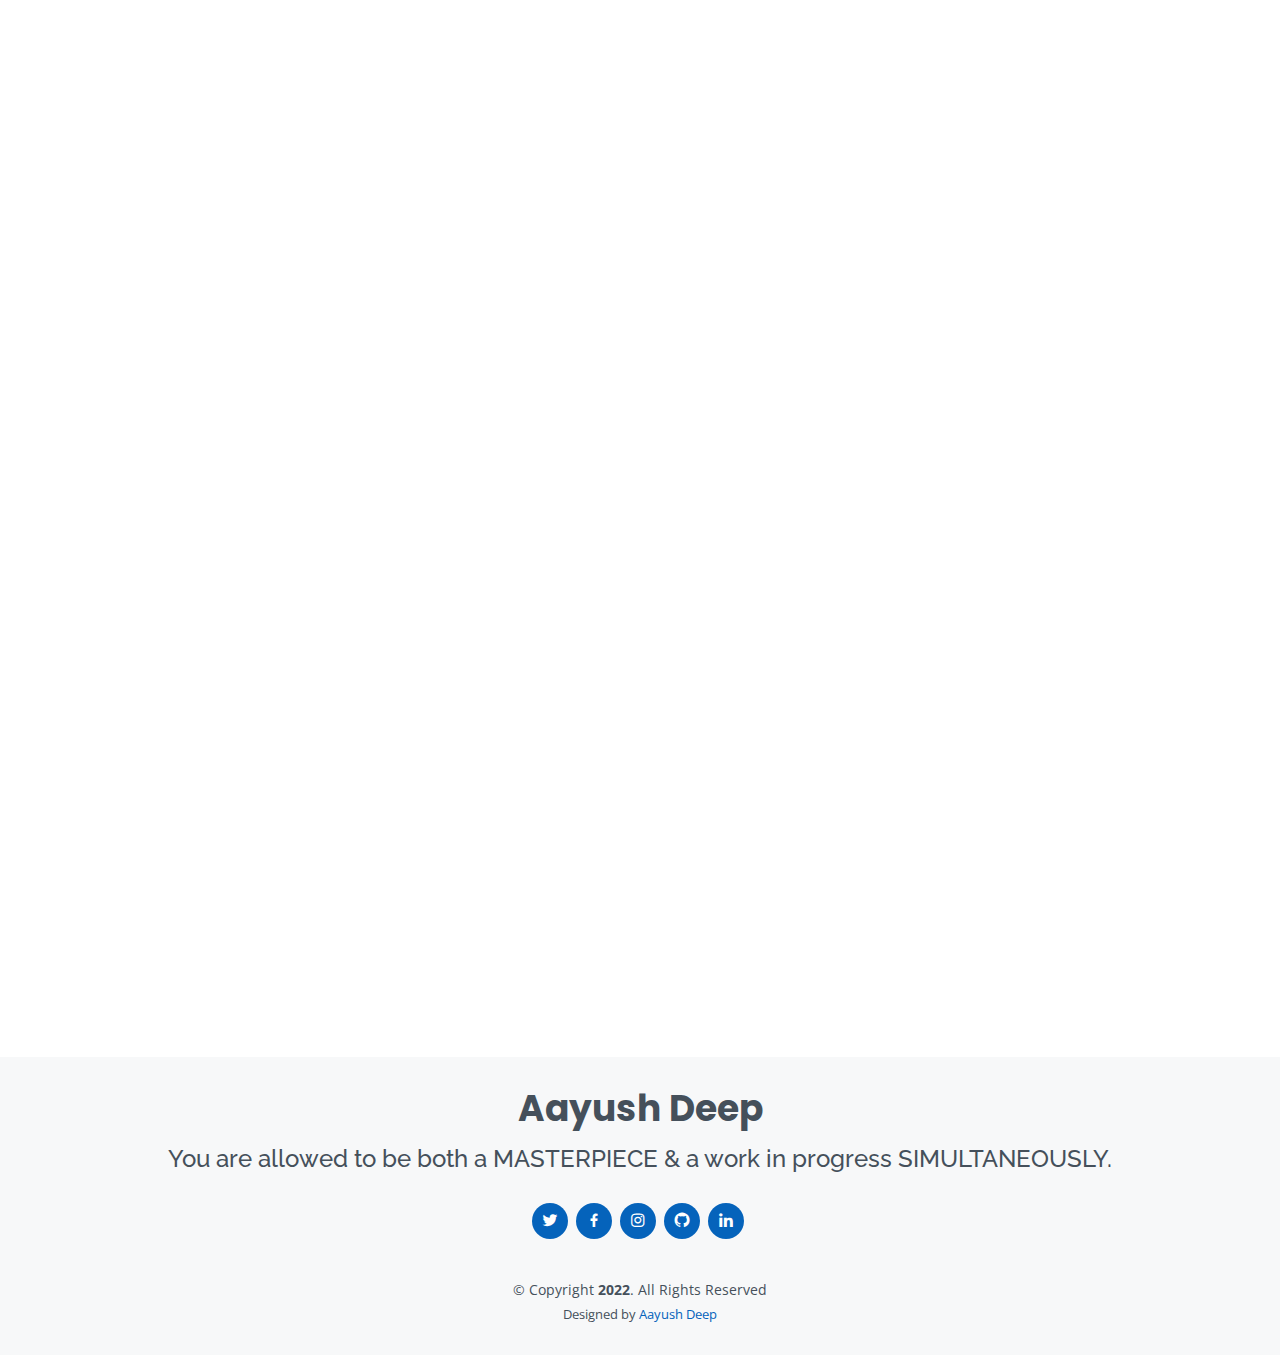
<file: MyResume/index.html>
<!DOCTYPE html>
<html lang="en">

<head>
    <meta charset="utf-8">
    <meta content="width=device-width, initial-scale=1.0" name="viewport">

    <title>Aayush Deep</title>
    <meta content="" name="description">
    <meta content="" name="keywords">

    <!-- Favicons -->
    <link href="assets/img/favicon-32x32.png" rel="icon">
    <link href="assets/img/apple-touch-icon.png" rel="apple-touch-icon">

    <!-- Google Fonts -->
    <link href="https://fonts.googleapis.com/css?family=Open+Sans:300,300i,400,400i,600,600i,700,700i|Raleway:300,300i,400,400i,500,500i,600,600i,700,700i|Poppins:300,300i,400,400i,500,500i,600,600i,700,700i" rel="stylesheet">

    <!-- Vendor CSS Files -->
    <link href="assets/vendor/aos/aos.css" rel="stylesheet">
    <link href="assets/vendor/bootstrap/css/bootstrap.min.css" rel="stylesheet">
    <link href="assets/vendor/bootstrap-icons/bootstrap-icons.css" rel="stylesheet">
    <link href="assets/vendor/boxicons/css/boxicons.min.css" rel="stylesheet">
    <link href="assets/vendor/glightbox/css/glightbox.min.css" rel="stylesheet">
    <link href="assets/vendor/swiper/swiper-bundle.min.css" rel="stylesheet">
    <link rel="stylesheet" href="https://cdnjs.cloudflare.com/ajax/libs/font-awesome/4.7.0/css/font-awesome.min.css">

    <!-- Template Main CSS File -->
    <link href="assets/css/style.css" rel="stylesheet">

    <!-- =======================================================
  * Template Name: MyResume - v4.7.0
  * Template URL: https://bootstrapmade.com/free-html-bootstrap-template-my-resume/
  * Author: BootstrapMade.com
  * License: https://bootstrapmade.com/license/
  ======================================================== -->
</head>

<body>

    <!-- ======= Mobile nav toggle button ======= -->
    <!-- <button type="button" class="mobile-nav-toggle d-xl-none"><i class="bi bi-list mobile-nav-toggle"></i></button> -->
    <i class="bi bi-list mobile-nav-toggle d-xl-none"></i>
    <!-- ======= Header ======= -->
    <header id="header" class="d-flex flex-column justify-content-center">

        <nav id="navbar" class="navbar nav-menu">
            <ul>
                <li><a href="#hero" class="nav-link scrollto active"><i class="bx bx-home"></i> <span>Home</span></a></li>
                <li><a href="#about" class="nav-link scrollto"><i class="bx bx-user"></i> <span>About</span></a></li>
                <li><a href="#resume" class="nav-link scrollto"><i class="bx bx-file"></i> <span>Resume</span></a></li>
                <li><a href="#portfolio" class="nav-link scrollto"><i class="bx bx-book-content"></i> <span>Portfolio</span></a></li>
                <li><a href="#services" class="nav-link scrollto"><i class="bx bx-server"></i> <span>Services</span></a></li>
                <li><a href="#contact" class="nav-link scrollto"><i class="bx bx-envelope"></i> <span>Contact</span></a></li>
            </ul>
        </nav>
        <!-- .nav-menu -->

    </header>
    <!-- End Header -->

    <!-- ======= Hero Section ======= -->
    <section id="hero" class="d-flex flex-column justify-content-center">
        <div class="container" data-aos="zoom-in" data-aos-delay="100">
            <h1>Aayush Deep</h1>
            <p>I'm <span class="typed" data-typed-items="Engineer, Developer, Freelancer"></span></p>
            <div class="social-links">
                <a href="https://www.linkedin.com/in/aayush-deep-6ab6521b4/" class="linkedin" target="blank"><i class="bx bxl-linkedin"></i></a>
                <a href="https://github.com/Aayush2609" class="google-plus" target="blank"><i class="bx bxl-github"></i></a>
                <a href="https://www.instagram.com/aayush.deep.2609/" class="instagram" target="blank"><i class="bx bxl-instagram"></i></a>
                <a href="https://www.facebook.com/aayush.deep.395/" class="facebook" target="blank"><i class="bx bxl-facebook"></i></a>
                <a href="https://twitter.com/AayushDeep4" class="twitter" target="blank"><i class="bx bxl-twitter"></i></a>
            </div>
        </div>
    </section>
    <!-- End Hero -->

    <main id="main">

        <!-- ======= About Section ======= -->
        <section id="about" class="about">
            <div class="container" data-aos="fade-up">

                <div class="section-title">
                    <h2>About</h2>
                    <!-- <p>Magnam dolores commodi suscipit. Necessitatibus eius consequatur ex aliquid fuga eum quidem. Sit sint consectetur velit. Quisquam quos quisquam cupiditate. Et nemo qui impedit suscipit alias ea. Quia fugiat sit in iste officiis commodi
                        quidem hic quas.</p> -->
                </div>

                <div class="row">
                    <div class="col-lg-4">
                        <img src="assets/img/aayush.png" class="img-fluid" alt="aayush" style="border-radius: 50%">
                    </div>
                    <div class="col-lg-8 pt-4 pt-lg-0 content">
                        <h3>Engineer &amp; Freelancer</h3>
                        <!-- <p class="fst-italic">
                            Lorem ipsum dolor sit amet, consectetur adipiscing elit, sed do eiusmod tempor incididunt ut labore et dolore magna aliqua.
                        </p> -->
                        <div class="row">
                            <div class="col-lg-6">
                                <ul>
                                    <li><i class="bi bi-chevron-right"></i> <strong>Birthday:</strong> <span>26 September, 2003</span></li>
                                    <li><i class="bi bi-chevron-right"></i> <strong>Website:</strong> <span>www.@#%^&*.com</span></li>
                                    <li><i class="bi bi-chevron-right"></i> <strong>Phone:</strong> <span>(+91) 6306126934</span></li>
                                    <li><i class="bi bi-chevron-right"></i> <strong>City:</strong> <span>Gorakhpur, UP</span></li>
                                </ul>
                            </div>
                            <div class="col-lg-6">
                                <ul>
                                    <li><i class="bi bi-chevron-right"></i> <strong>Age:</strong> <span>18 years</span></li>
                                    <li><i class="bi bi-chevron-right"></i> <strong>Languages:</strong> <span>English, Hindi</span></li>
                                    <li><i class="bi bi-chevron-right"></i> <strong>E-mail:</strong> <span>aadeep2609@gmail.com</span></li>
                                    <li><i class="bi bi-chevron-right"></i> <strong>Freelance:</strong> <span>Available</span></li>
                                </ul>
                            </div>
                        </div>
                        <p>
                            Hi! This is Aayush Deep; I am pursuing my BTech in Computer Science And Engineering with minor as Machine Learning from Lovely Professional University. <br>I am the Core Team Member of Intel IOT at LPU. I have worked as a Web
                            Development Intern at Spade EMS Company. I am also available as a freelancer and can deliver services and products like website building, etc.
                        </p>
                    </div>
                </div>

            </div>
        </section>
        <!-- End About Section -->

        <!-- ======= Facts Section ======= -->
        <!-- <section id="facts" class="facts">
            <div class="container" data-aos="fade-up">

                <div class="section-title">
                    <h2>Facts</h2>
                    <p>Magnam dolores commodi suscipit. Necessitatibus eius consequatur ex aliquid fuga eum quidem. Sit sint consectetur velit. Quisquam quos quisquam cupiditate. Et nemo qui impedit suscipit alias ea. Quia fugiat sit in iste officiis commodi
                        quidem hic quas.</p>
                </div>

                <div class="row">

                    <div class="col-lg-3 col-md-6">
                        <div class="count-box">
                            <i class="bi bi-emoji-smile"></i>
                            <span data-purecounter-start="0" data-purecounter-end="232" data-purecounter-duration="1" class="purecounter"></span>
                            <p>Happy Clients</p>
                        </div>
                    </div>

                    <div class="col-lg-3 col-md-6 mt-5 mt-md-0">
                        <div class="count-box">
                            <i class="bi bi-journal-richtext"></i>
                            <span data-purecounter-start="0" data-purecounter-end="521" data-purecounter-duration="1" class="purecounter"></span>
                            <p>Projects</p>
                        </div>
                    </div>

                    <div class="col-lg-3 col-md-6 mt-5 mt-lg-0">
                        <div class="count-box">
                            <i class="bi bi-headset"></i>
                            <span data-purecounter-start="0" data-purecounter-end="1463" data-purecounter-duration="1" class="purecounter"></span>
                            <p>Hours Of Support</p>
                        </div>
                    </div>

                    <div class="col-lg-3 col-md-6 mt-5 mt-lg-0">
                        <div class="count-box">
                            <i class="bi bi-award"></i>
                            <span data-purecounter-start="0" data-purecounter-end="25" data-purecounter-duration="1" class="purecounter"></span>
                            <p>Awards</p>
                        </div>
                    </div>

                </div>

            </div>
        </section> -->
        <!-- End Facts Section -->

        <!-- ======= Skills Section ======= -->
        <section id="skills" class="skills section-bg">
            <div class="container" data-aos="fade-up">

                <div class="section-title">
                    <h2>Skills</h2>
                    <p>A level-headed person with adaptive interpersonal and technical skills. I build websites, artificially intelligent projects and provide technical support.</p>
                </div>

                <div class="row skills-content">

                    <div class="col-lg-6">

                        <div class="progress">
                            <span class="skill">HTML <i class="val">100%</i></span>
                            <div class="progress-bar-wrap">
                                <div class="progress-bar" role="progressbar" aria-valuenow="100" aria-valuemin="0" aria-valuemax="100"></div>
                            </div>
                        </div>

                        <div class="progress">
                            <span class="skill">CSS <i class="val">90%</i></span>
                            <div class="progress-bar-wrap">
                                <div class="progress-bar" role="progressbar" aria-valuenow="90" aria-valuemin="0" aria-valuemax="100"></div>
                            </div>
                        </div>

                        <div class="progress">
                            <span class="skill">PHP<i class="val">75%</i></span>
                            <div class="progress-bar-wrap">
                                <div class="progress-bar" role="progressbar" aria-valuenow="75" aria-valuemin="0" aria-valuemax="100"></div>
                            </div>
                        </div>

                    </div>

                    <div class="col-lg-6">

                        <div class="progress">
                            <span class="skill">Python<i class="val">90%</i></span>
                            <div class="progress-bar-wrap">
                                <div class="progress-bar" role="progressbar" aria-valuenow="90" aria-valuemin="0" aria-valuemax="100"></div>
                            </div>
                        </div>

                        <div class="progress">
                            <span class="skill">Machine Learning <i class="val">75%</i></span>
                            <div class="progress-bar-wrap">
                                <div class="progress-bar" role="progressbar" aria-valuenow="75" aria-valuemin="0" aria-valuemax="100"></div>
                            </div>
                        </div>

                        <div class="progress">
                            <span class="skill">Java <i class="val">80%</i></span>
                            <div class="progress-bar-wrap">
                                <div class="progress-bar" role="progressbar" aria-valuenow="80" aria-valuemin="0" aria-valuemax="100"></div>
                            </div>
                        </div>

                    </div>

                </div>

            </div>
        </section>
        <!-- End Skills Section -->

        <!-- ======= Resume Section ======= -->
        <section id="resume" class="resume">
            <div class="container" data-aos="fade-up">

                <div class="section-title">
                    <h2>Resume</h2>
                    <p>Ambitious to work at the best of my capabilities for the company I would work for.
                    </p>
                </div>

                <div class="row">
                    <div class="col-lg-6">
                        <h3 class="resume-title">Education</h3>
                        <div class="resume-item">
                            <h4>Bachelor's Degree</h4>
                            <p><em>BTech in Computer Science and Engineering from Lovely Professional University</em></p>
                            <ul>
                                <li>10/2020-present</li>
                                <li>Phagwara, Punjab</li>
                            </ul>
                        </div>
                        <div class="resume-item">
                            <h4>Senior Secondary</h4>
                            <p><em>Secondary School in Science(PCM) from Oxford Public School</em></p>
                            <ul>
                                <!-- <li>CBSE</li> -->
                                <li>04/2018-03/2020</li>
                                <li>Gorakhpur, UP</li>
                            </ul>
                        </div>

                        <h3 class="resume-title">Professional Experience</h3>
                        <div class="resume-item">
                            <h4>Internship</h4>
                            <h5>08/2021 - 10/2021</h5>
                            <p><em>Web Development Intern at Spade EMS</em></p>
                            <p>SpadeEMS is a startup company having services in the fields of marketing, technical, event management, advertising, brand promotions, etc. where I delivered client projects and hosted public sessions during my internship.</p>
                        </div>
                        <div class="resume-item">
                            <h4>Organization</h4>
                            <h5>01/2022 - present</h5>
                            <p><em>Core Team Member of Intel for IOT, LPU</em></p>
                            <p>Being a core member of Intel SAP for IOT at LPU , I handle the technical lead of the community.
                            </p>
                        </div>
                    </div>
                    <div class="col-lg-6">
                        <h3 class="resume-title">Projects & Features</h3>
                        <div class="resume-item">
                            <h4>Website Buiding and AI/ML Projects</h4><br>
                            <!-- <h5>2019 - Present</h5> -->
                            <!-- <p><em>Experion, New York, NY </em></p> -->
                            <ul><b><h4><i>Website Building</i></h4></b>
                                <li>Sankram Music Academy Website (01/2022 - present)</li>
                                <li>Pushpita Play School Website (10/2021 - present) </li>
                                <li>Spade EMS Website (09/2021 - present)</li>
                                <li>Blog Website (06/2021 - present)</li>
                            </ul>
                            <ul><b><h4><i>AI/ML Projects</i></h4></b>
                                <li>Attendance Using Face Recognition</li>
                                <li>Speaking News App</li>
                                <li>Notification Reminder Application</li>
                                <li>Tic - Tac - Toe Game</li>
                                <li>KHOJ - Web Browser</li>
                            </ul>
                        </div>
                        <div class="resume-item">
                            <h4>Features</h4>
                            <!-- <h5>2017 - 2018</h5> -->
                            <!-- <p><em>Stepping Stone Advertising, New York, NY</em></p> -->
                            <ul>
                                <li>Google Learn to Earn Cloud Challenge (September 2021)</li>
                                <li>30 Days of Google Cloud Challenge (October 2021)</li>
                                <li>Hactoberfest 2021</li>
                                <li>CodeDamn Learn to Code challenge (November 2021)</li>
                            </ul>
                        </div>
                        <br>
                        <!-- <div class="cv-btn">
                            <a href="#!" class="custom-btn waves-effect waves-light">
                                <i class="fa fa-download" aria-hidden="true"></i> download cv
                            </a>
                        </div> -->
                        <!-- Add icon library -->


                        <!-- Auto width -->
                        <button class="btn"><i class="fa fa-download"></i> <a href="Aayush's Resume.pdf" style="color:rgb(250, 250, 250)" download>Download CV</a></button>

                        <!-- Full width -->
                        <!-- <button class="btn" style="width:100%"><i class="fa fa-download"></i> Download</button> -->

                    </div>
                </div>

            </div>
        </section>
        <!-- End Resume Section -->

        <!-- ======= Portfolio Section ======= -->
        <section id="portfolio" class="portfolio section-bg">
            <div class="container" data-aos="fade-up">

                <div class="section-title">
                    <h2>Portfolio</h2>
                    <p>
                        <h3>It’s not just about being better. It’s about being different. You need to give people a reason to choose your business.</h3>
                    </p>
                </div>

                <div class="row">
                    <div class="col-lg-12 d-flex justify-content-center" data-aos="fade-up" data-aos-delay="100">
                        <ul id="portfolio-flters">
                            <!-- <li data-filter="*" class="filter-active">All</li> -->
                            <li data-filter=".filter-app">
                                <h5>AI/ML</h5>
                            </li>
                            <li data-filter=".filter-web">
                                <h5>Websites</h5>
                            </li>
                            <!-- <li data-filter=".filter-web">Web</li> -->
                        </ul>
                    </div>
                </div>


                <div class="row portfolio-container" data-aos="fade-up" data-aos-delay="200">

                    <div class="col-lg-4 col-md-6 portfolio-item filter-web">
                        <div class="portfolio-wrap">
                            <img src="assets/img/portfolio/sankram.jpg" class="img-fluid" alt="">
                            <div class="portfolio-info">
                                <h4>Web 1</h4>
                                <p>Sankram Music Academy</p>
                                <div class="portfolio-links">
                                    <a href="assets/img/portfolio/sankram.jpg" data-gallery="portfolioGallery" class="portfolio-lightbox" title="Web 1"><i class="bx bx-plus"></i></a>
                                    <a href="sankram.html" class="portfolio-details-lightbox" data-glightbox="type: external" title="Portfolio Details"><i class="bx bx-link"></i></a>
                                </div>
                            </div>
                        </div>
                    </div>



                    <div class="col-lg-4 col-md-6 portfolio-item filter-web">
                        <div class="portfolio-wrap">
                            <img src="assets/img/portfolio/pushpita.jpg" class="img-fluid" alt="">
                            <div class="portfolio-info">
                                <h4>Web 2</h4>
                                <p>Pushpita Play School</p>
                                <div class="portfolio-links">
                                    <a href="assets/img/portfolio/pushpita.jpg" data-gallery="portfolioGallery" class="portfolio-lightbox" title="Web 2"><i class="bx bx-plus"></i></a>
                                    <a href="pushpita.html" class="portfolio-details-lightbox" data-glightbox="type: external" title="Portfolio Details"><i class="bx bx-link"></i></a>
                                </div>
                            </div>
                        </div>
                    </div>

                    <div class="col-lg-4 col-md-6 portfolio-item filter-web">
                        <div class="portfolio-wrap">
                            <img src="assets/img/portfolio/spade.jpg" class="img-fluid" alt="">
                            <div class="portfolio-info">
                                <h4>Web 3</h4>
                                <p>Spade EMS</p>
                                <div class="portfolio-links">
                                    <a href="assets/img/portfolio/spade.jpg" data-gallery="portfolioGallery" class="portfolio-lightbox" title="Web 2"><i class="bx bx-plus"></i></a>
                                    <a href="spade.html" class="portfolio-details-lightbox" data-glightbox="type: external" title="Portfolio Details"><i class="bx bx-link"></i></a>
                                </div>
                            </div>
                        </div>
                    </div>

                    <div class="col-lg-4 col-md-6 portfolio-item filter-web">
                        <div class="portfolio-wrap">
                            <img src="assets/img/portfolio/blog.jpg" class="img-fluid" alt="">
                            <div class="portfolio-info">
                                <h4>Web 4</h4>
                                <p>Digital Diary</p>
                                <div class="portfolio-links">
                                    <a href="assets/img/portfolio/blog.jpg" data-gallery="portfolioGallery" class="portfolio-lightbox" title="Web 4"><i class="bx bx-plus"></i></a>
                                    <a href="blog.html" class="portfolio-details-lightbox" data-glightbox="type: external" title="Portfolio Details"><i class="bx bx-link"></i></a>
                                </div>
                            </div>
                        </div>
                    </div>

                    <div class="col-lg-4 col-md-6 portfolio-item filter-app">
                        <div class="portfolio-wrap">
                            <img src="assets/img/portfolio/face recognition.jpg" class="img-fluid" alt="">
                            <div class="portfolio-info">
                                <h4>AI/ML 1</h4>
                                <p>Face Recognition + Attendance</p>
                                <div class="portfolio-links">
                                    <a href="assets/img/portfolio/face recognition.jpg" data-gallery="portfolioGallery" class="portfolio-lightbox" title="AI/ML 1"><i class="bx bx-plus"></i></a>
                                    <a href="face recognition.html" class="portfolio-details-lightbox" data-glightbox="type: external" title="Portfolio Details"><i class="bx bx-link"></i></a>
                                </div>
                            </div>
                        </div>
                    </div>

                    <div class="col-lg-4 col-md-6 portfolio-item filter-app">
                        <div class="portfolio-wrap">
                            <img src="assets/img/portfolio/notification.jpg" class="img-fluid" alt="">
                            <div class="portfolio-info">
                                <h4>AI/ML 2</h4>
                                <p>Notification Reminder </p>
                                <div class="portfolio-links">
                                    <a href="assets/img/portfolio/notification.jpg" data-gallery="portfolioGallery" class="portfolio-lightbox" title="AI/ML 2"><i class="bx bx-plus"></i></a>
                                    <a href="notification.html" class="portfolio-details-lightbox" data-glightbox="type: external" title="Portfolio Details"><i class="bx bx-link"></i></a>
                                </div>
                            </div>
                        </div>
                    </div>
                    <div class="col-lg-4 col-md-6 portfolio-item filter-app">
                        <div class="portfolio-wrap">
                            <img src="assets/img/portfolio/browser.jpg" class="img-fluid" alt="">
                            <div class="portfolio-info">
                                <h4>AI/ML 4</h4>
                                <p>Web Browser</p>
                                <div class="portfolio-links">
                                    <a href="assets/img/portfolio/browser.jpg" data-gallery="portfolioGallery" class="portfolio-lightbox" title="AI/ML 4"><i class="bx bx-plus"></i></a>
                                    <a href="browser.html" class="portfolio-details-lightbox" data-glightbox="type: external" title="Portfolio Details"><i class="bx bx-link"></i></a>
                                </div>
                            </div>
                        </div>
                    </div>


                    <div class="col-lg-4 col-md-6 portfolio-item filter-app">
                        <div class="portfolio-wrap">
                            <img src="assets/img/portfolio/speaking news.jpg" class="img-fluid" alt="">
                            <div class="portfolio-info">
                                <h4>AI/ML 3</h4>
                                <p>Speaking News Application</p>
                                <div class="portfolio-links">
                                    <a href="assets/img/portfolio/speaking news.jpg" data-gallery="portfolioGallery" class="portfolio-lightbox" title="AI/ML 3"><i class="bx bx-plus"></i></a>
                                    <a href="speaking news.html" class="portfolio-details-lightbox" data-glightbox="type: external" title="Portfolio Details"><i class="bx bx-link"></i></a>
                                </div>
                            </div>
                        </div>
                    </div>


                    <div class="col-lg-4 col-md-6 portfolio-item filter-app">
                        <div class="portfolio-wrap">
                            <img src="assets/img/portfolio/tic tac toe.jpg" class="img-fluid" alt="">
                            <div class="portfolio-info">
                                <h4>AI/ML 5</h4>
                                <p>Tic - Tac - Toe Game</p>
                                <div class="portfolio-links">
                                    <a href="assets/img/portfolio/tic tac toe.jpg" data-gallery="portfolioGallery" class="portfolio-lightbox" title="AI/ML 5"><i class="bx bx-plus"></i></a>
                                    <a href="tic tac toe.html" class="portfolio-details-lightbox" data-glightbox="type: external" title="Portfolio Details"><i class="bx bx-link"></i></a>
                                </div>
                            </div>
                        </div>
                    </div>

                </div>

            </div>
        </section>
        <!-- End Portfolio Section -->

        <!-- ======= Services Section ======= -->
        <section id="services" class="services">
            <div class="container" data-aos="fade-up">

                <div class="section-title">
                    <h2>Services</h2>
                    <p>
                        <h3>"Clearly, the thing that's transforming is not the TECHNOLOGY — It's the TECHNOLOGY that is transforming YOU."</h3>
                    </p>
                </div>

                <div class="row">

                    <div class="col-lg-4 col-md-6 d-flex align-items-stretch" data-aos="zoom-in" data-aos-delay="100">
                        <div class="icon-box iconbox-blue">
                            <div class="icon">
                                <svg width="100" height="100" viewBox="0 0 600 600" xmlns="http://www.w3.org/2000/svg">
                  <path stroke="none" stroke-width="0" fill="#f5f5f5" d="M300,521.0016835830174C376.1290562159157,517.8887921683347,466.0731472004068,529.7835943286574,510.70327084640275,468.03025145048787C554.3714126377745,407.6079735673963,508.03601936045806,328.9844924480964,491.2728898941984,256.3432110539036C474.5976632858925,184.082847569629,479.9380746630129,96.60480741107993,416.23090153303,58.64404602377083C348.86323505073057,18.502131276798302,261.93793281208167,40.57373210992963,193.5410806939664,78.93577620505333C130.42746243093433,114.334589627462,98.30271207620316,179.96522072025542,76.75703585869454,249.04625023123273C51.97151888228291,328.5150500222984,13.704378332031375,421.85034740162234,66.52175969318436,486.19268352777647C119.04800174914682,550.1803526380478,217.28368757567262,524.383925680826,300,521.0016835830174"></path>
                </svg>
                                <i class="bx bxl-dribbble"></i>
                            </div>
                            <h4><a href="">Web Designing</a></h4>
                            <p>Available to design websites using HTML, CSS, PHP and Wordpress.</p>
                        </div>
                    </div>
                    <div class="col-lg-4 col-md-6 d-flex align-items-stretch " data-aos="zoom-in" data-aos-delay="200">
                        <div class="icon-box iconbox-red">
                            <div class="icon">
                                <svg width="100" height="100" viewBox="0 0 600 600" xmlns="http://www.w3.org/2000/svg">
                  <path stroke="none" stroke-width="0" fill="#f5f5f5" d="M300,532.3542879108572C369.38199826031484,532.3153073249985,429.10787420159085,491.63046689027357,474.5244479745417,439.17860296908856C522.8885846962883,383.3225815378663,569.1668002868075,314.3205725914397,550.7432151929288,242.7694973846089C532.6665558377875,172.5657663291529,456.2379748765914,142.6223662098291,390.3689995646985,112.34683881706744C326.66090330228417,83.06452184765237,258.84405631176094,53.51806209861945,193.32584062364296,78.48882559362697C121.61183558270385,105.82097193414197,62.805066853699245,167.19869350419734,48.57481801355237,242.6138429142374C34.843463184063346,315.3850353017275,76.69343916112496,383.4422959591041,125.22947124332185,439.3748458443577C170.7312796277747,491.8107796887764,230.57421082200815,532.3932930995766,300,532.3542879108572"></path>
                </svg>
                                <i class="bx bx-slideshow"></i>
                            </div>
                            <h4>
                                <a href="">AI/ML Applications</a>
                            </h4>
                            <p>Available to train and develop AI and ML based models using Python. </p>
                        </div>
                    </div>

                    <div class="col-lg-4 col-md-6 d-flex align-items-stretch" data-aos="zoom-in" data-aos-delay="300">
                        <div class="icon-box iconbox-teal">
                            <div class="icon">
                                <svg width="100" height="100" viewBox="0 0 600 600" xmlns="http://www.w3.org/2000/svg">
                  <path stroke="none" stroke-width="0" fill="#f5f5f5" d="M300,566.797414625762C385.7384707136149,576.1784315230908,478.7894351017131,552.8928747891023,531.9192734346935,484.94944893311C584.6109503024035,417.5663521118492,582.489472248146,322.67544863468447,553.9536738515405,242.03673114598146C529.1557734026468,171.96086150256528,465.24506316201064,127.66468636344209,395.9583748389544,100.7403814666027C334.2173773831606,76.7482773500951,269.4350130405921,84.62216499799875,207.1952322260088,107.2889140133804C132.92018162631612,134.33871894543012,41.79353780512637,160.00259165414826,22.644507872594943,236.69541883565114C3.319112789854554,314.0945973066697,72.72355303640163,379.243833228382,124.04198916343866,440.3218312028393C172.9286146004772,498.5055451809895,224.45579914871206,558.5317968840102,300,566.797414625762"></path>
                </svg>
                                <i class="bx bx-arch"></i>
                            </div>
                            <h4><a href="">Delegation Skills </a>
                            </h4>
                            <p>Available to serve as a Team Lead and conquer the desired Results.</p>
                        </div>
                    </div>

                </div>
                <!-- 
                    <div class="col-lg-4 col-md-6 d-flex align-items-stretch mt-4 mt-md-0" data-aos="zoom-in" data-aos-delay="200">
                        <div class="icon-box iconbox-orange ">
                            <div class="icon">
                                <svg width="100" height="100" viewBox="0 0 600 600" xmlns="http://www.w3.org/2000/svg">
                  <path stroke="none" stroke-width="0" fill="#f5f5f5" d="M300,582.0697525312426C382.5290701553225,586.8405444964366,449.9789794690241,525.3245884688669,502.5850820975895,461.55621195738473C556.606425686781,396.0723002908107,615.8543463187945,314.28637112970534,586.6730223649479,234.56875336149918C558.9533121215079,158.8439757836574,454.9685369536778,164.00468322053177,381.49747125262974,130.76875717737553C312.15926192815925,99.40240125094834,248.97055460311594,18.661163978235184,179.8680185752513,50.54337015887873C110.5421016452524,82.52863877960104,119.82277516462835,180.83849132639028,109.12597500060166,256.43424936330496C100.08760227029461,320.3096726198365,92.17705696193138,384.0621239912766,124.79988738764834,439.7174275375508C164.83382741302287,508.01625554203684,220.96474134820875,577.5009287672846,300,582.0697525312426"></path>
                </svg>
                                <i class="bx bx-file"></i>
                            </div>
                            <h4><a href="">Sed Perspiciatis</a></h4>
                            <p>Duis aute irure dolor in reprehenderit in voluptate velit esse cillum dolore</p>
                        </div>
                    </div> -->

                <!-- <div class="col-lg-4 col-md-6 d-flex align-items-stretch mt-4 mt-lg-0" data-aos="zoom-in" data-aos-delay="300">
                        <div class="icon-box iconbox-pink">
                            <div class="icon">
                                <svg width="100" height="100" viewBox="0 0 600 600" xmlns="http://www.w3.org/2000/svg">
                  <path stroke="none" stroke-width="0" fill="#f5f5f5" d="M300,541.5067337569781C382.14930387511276,545.0595476570109,479.8736841581634,548.3450877840088,526.4010558755058,480.5488172755941C571.5218469581645,414.80211281144784,517.5187510058486,332.0715597781072,496.52539010469104,255.14436215662573C477.37192572678356,184.95920475031193,473.57363656557914,105.61284051026155,413.0603344069578,65.22779650032875C343.27470386102294,18.654635553484475,251.2091493199835,5.337323636656869,175.0934190732945,40.62881213300186C97.87086631185822,76.43348514350839,51.98124368387456,156.15599469081315,36.44837278890362,239.84606092416172C21.716077023791087,319.22268207091537,43.775223500013084,401.1760424656574,96.891909868211,461.97329694683043C147.22146801428983,519.5804099606455,223.5754009179313,538.201503339737,300,541.5067337569781"></path>
                </svg>
                                <i class="bx bx-tachometer"></i>
                            </div>
                            <h4><a href="">Magni Dolores</a></h4>
                            <p>Excepteur sint occaecat cupidatat non proident, sunt in culpa qui officia</p>
                        </div>
                    </div>

                    <div class="col-lg-4 col-md-6 d-flex align-items-stretch mt-4" data-aos="zoom-in" data-aos-delay="100">
                        <div class="icon-box iconbox-yellow">
                            <div class="icon">
                                <svg width="100" height="100" viewBox="0 0 600 600" xmlns="http://www.w3.org/2000/svg">
                  <path stroke="none" stroke-width="0" fill="#f5f5f5" d="M300,503.46388370962813C374.79870501325706,506.71871716319447,464.8034551963731,527.1746412648533,510.4981551193396,467.86667711651364C555.9287308511215,408.9015244558933,512.6030010748507,327.5744911775523,490.211057578863,256.5855673507754C471.097692560561,195.9906835881958,447.69079081568157,138.11976852964426,395.19560036434837,102.3242989838813C329.3053358748298,57.3949838291264,248.02791733380457,8.279543830951368,175.87071277845988,42.242879143198664C103.41431057327972,76.34704239035025,93.79494320519305,170.9812938413882,81.28167332365135,250.07896920659033C70.17666984294237,320.27484674793965,64.84698225790005,396.69656628748305,111.28512138212992,450.4950937839243C156.20124167950087,502.5303643271138,231.32542653798444,500.4755392045468,300,503.46388370962813"></path>
                </svg>
                                <i class="bx bx-layer"></i>
                            </div>
                            <h4><a href="">Nemo Enim</a></h4>
                            <p>At vero eos et accusamus et iusto odio dignissimos ducimus qui blanditiis</p>
                        </div>
                    </div> -->



            </div>
        </section>
        <!-- End Services Section -->

        <!-- ======= Testimonials Section ======= -->
        <section id="testimonials" class="testimonials section-bg">
            <div class="container" data-aos="fade-up">

                <div class="section-title">
                    <h2>Testimonials</h2>
                </div>

                <div class="testimonials-slider swiper" data-aos="fade-up" data-aos-delay="100">
                    <div class="swiper-wrapper">

                        <div class="swiper-slide">
                            <div class="testimonial-item">
                                <img src="assets/img/testimonials/akhilsir.jfif" class="testimonial-img" alt="">
                                <h3>Akhil S Nair</h3>
                                <h4>abc &amp; xyz</h4>
                                <p>
                                    <i class="bx bxs-quote-alt-left quote-icon-left"></i> coming soon...........
                                    <i class="bx bxs-quote-alt-right quote-icon-right"></i>
                                </p>
                            </div>
                        </div>
                        <!-- End testimonial item -->

                        <div class="swiper-slide">
                            <div class="testimonial-item">
                                <img src="assets/img/testimonials/yashi.jfif" class="testimonial-img" alt="">
                                <h3>Yashi Gupta</h3>
                                <h4>abc</h4>
                                <p>
                                    <i class="bx bxs-quote-alt-left quote-icon-left"></i> coming soon....
                                    <i class="bx bxs-quote-alt-right quote-icon-right"></i>
                                </p>
                            </div>
                        </div>
                        <!-- End testimonial item -->

                        <div class="swiper-slide">
                            <div class="testimonial-item">
                                <img src="assets/img/testimonials/tanyamam.jfif" class="testimonial-img" alt="">
                                <h3>Tanya Chaudhary</h3>
                                <h4>abc</h4>
                                <p>
                                    <i class="bx bxs-quote-alt-left quote-icon-left"></i> coming soon.......
                                    <i class="bx bxs-quote-alt-right quote-icon-right"></i>
                                </p>
                            </div>
                        </div>
                        <!-- End testimonial item -->

                        <!-- <div class="swiper-slide">
                            <div class="testimonial-item">
                                <img src="assets/img/testimonials/testimonials-4.jpg" class="testimonial-img" alt="">
                                <h3>Matt Brandon</h3>
                                <h4>Freelancer</h4>
                                <p>
                                    <i class="bx bxs-quote-alt-left quote-icon-left"></i> Fugiat enim eram quae cillum dolore dolor amet nulla culpa multos export minim fugiat minim velit minim dolor enim duis veniam ipsum anim magna sunt elit fore quem
                                    dolore labore illum veniam.
                                    <i class="bx bxs-quote-alt-right quote-icon-right"></i>
                                </p>
                            </div>
                        </div> -->
                        <!-- End testimonial item -->

                        <!-- <div class="swiper-slide">
                            <div class="testimonial-item">
                                <img src="assets/img/testimonials/testimonials-5.jpg" class="testimonial-img" alt="">
                                <h3>John Larson</h3>
                                <h4>Entrepreneur</h4>
                                <p>
                                    <i class="bx bxs-quote-alt-left quote-icon-left"></i> Quis quorum aliqua sint quem legam fore sunt eram irure aliqua veniam tempor noster veniam enim culpa labore duis sunt culpa nulla illum cillum fugiat legam esse
                                    veniam culpa fore nisi cillum quid.
                                    <i class="bx bxs-quote-alt-right quote-icon-right"></i>
                                </p>
                            </div>
                        </div> -->
                        <!-- End testimonial item -->

                    </div>
                    <div class="swiper-pagination"></div>
                </div>

            </div>
        </section>
        <!-- End Testimonials Section -->

        <!-- ======= Contact Section ======= -->
        <section id="contact" class="contact">
            <div class="container" data-aos="fade-up">

                <div class="section-title">
                    <h2>Contact</h2>
                </div>

                <div class="row mt-1">

                    <div class="col-lg-4">
                        <div class="info">
                            <div class="address">
                                <i class="bi bi-geo-alt"></i>
                                <h4>Location:</h4>
                                <p>Gorakhpur, Uttar Pradesh. PIN - 273014</p>
                            </div>

                            <div class="email">
                                <i class="bi bi-envelope"></i>
                                <h4>Email:</h4>
                                <p>aayush.deep.contact@gmail.com</p>
                            </div>

                            <div class="phone">
                                <i class="bi bi-phone"></i>
                                <h4>Call:</h4>
                                <p>(+91) 6306126934</p>
                            </div>

                        </div>

                    </div>

                    <div class="col-lg-8 mt-5 mt-lg-0">

                        <form action="mail.php" method="post" role="form" class="php-email-form">
                            <div class="row">
                                <div class="col-md-6 form-group">
                                    <input type="text" name="name" class="form-control" id="name" placeholder="Your Name" required>
                                </div>
                                <div class="col-md-6 form-group mt-3 mt-md-0">
                                    <input type="email" class="form-control" name="email" id="email" placeholder="Your Email" required>
                                </div>
                            </div>
                            <div class="form-group mt-3">
                                <input type="text" class="form-control" name="subject" id="subject" placeholder="Subject" required>
                            </div>
                            <div class="form-group mt-3">
                                <textarea class="form-control" name="message" rows="5" placeholder="Message" required></textarea>
                            </div>
                            <div class="my-3">
                                <div class="loading">Loading</div>
                                <div class="error-message"></div>
                                <div class="sent-message">Your message has been sent. Thank you!</div>
                            </div>
                            <div class="text-center"><button type="submit">Send Message</button></div>
                        </form>

                    </div>

                </div>

            </div>
        </section>
        <!-- End Contact Section -->

    </main>
    <!-- End #main -->

    <!-- ======= Footer ======= -->
    <footer id="footer">
        <div class="container">
            <h3>Aayush Deep</h3>

            <h4>You are allowed to be both a MASTERPIECE & a work in progress SIMULTANEOUSLY.</h4>
            <br>

            <div class="social-links">
                <a href="https://twitter.com/AayushDeep4" class="twitter" target="blank"><i class="bx bxl-twitter"></i></a>
                <a href="https://www.facebook.com/aayush.deep.395/" class="facebook" target="blank"><i class="bx bxl-facebook"></i></a>
                <a href="https://www.instagram.com/aayush.deep.2609/" class="instagram" target="blank"><i class="bx bxl-instagram"></i></a>
                <a href="https://github.com/Aayush2609" class="google-plus" target="blank"><i class="bx bxl-github"></i></a>
                <a href="https://www.linkedin.com/in/aayush-deep-6ab6521b4/" class="linkedin" target="blank"><i class="bx bxl-linkedin"></i></a>
            </div>
            <div class="copyright">
                &copy; Copyright <strong><span>2022</span></strong>. All Rights Reserved
            </div>
            <div class="credits">
                <!-- All the links in the footer should remain intact. -->
                <!-- You can delete the links only if you purchased the pro version. -->
                <!-- Licensing information: [license-url] -->
                <!-- Purchase the pro version with working PHP/AJAX contact form: https://bootstrapmade.com/free-html-bootstrap-template-my-resume/ -->
                Designed by <a href="#">Aayush Deep</a>
            </div>
        </div>
    </footer>
    <!-- End Footer -->

    <div id="preloader"></div>
    <a href="#" class="back-to-top d-flex align-items-center justify-content-center"><i class="bi bi-arrow-up-short"></i></a>

    <!-- Vendor JS Files -->
    <script src="assets/vendor/purecounter/purecounter.js"></script>
    <script src="assets/vendor/aos/aos.js"></script>
    <script src="assets/vendor/bootstrap/js/bootstrap.bundle.min.js"></script>
    <script src="assets/vendor/glightbox/js/glightbox.min.js"></script>
    <script src="assets/vendor/isotope-layout/isotope.pkgd.min.js"></script>
    <script src="assets/vendor/swiper/swiper-bundle.min.js"></script>
    <script src="assets/vendor/typed.js/typed.min.js"></script>
    <script src="assets/vendor/waypoints/noframework.waypoints.js"></script>
    <script src="assets/vendor/php-email-form/validate.js"></script>

    <!-- Template Main JS File -->
    <script src="assets/js/main.js"></script>

</body>

</html>
</file>
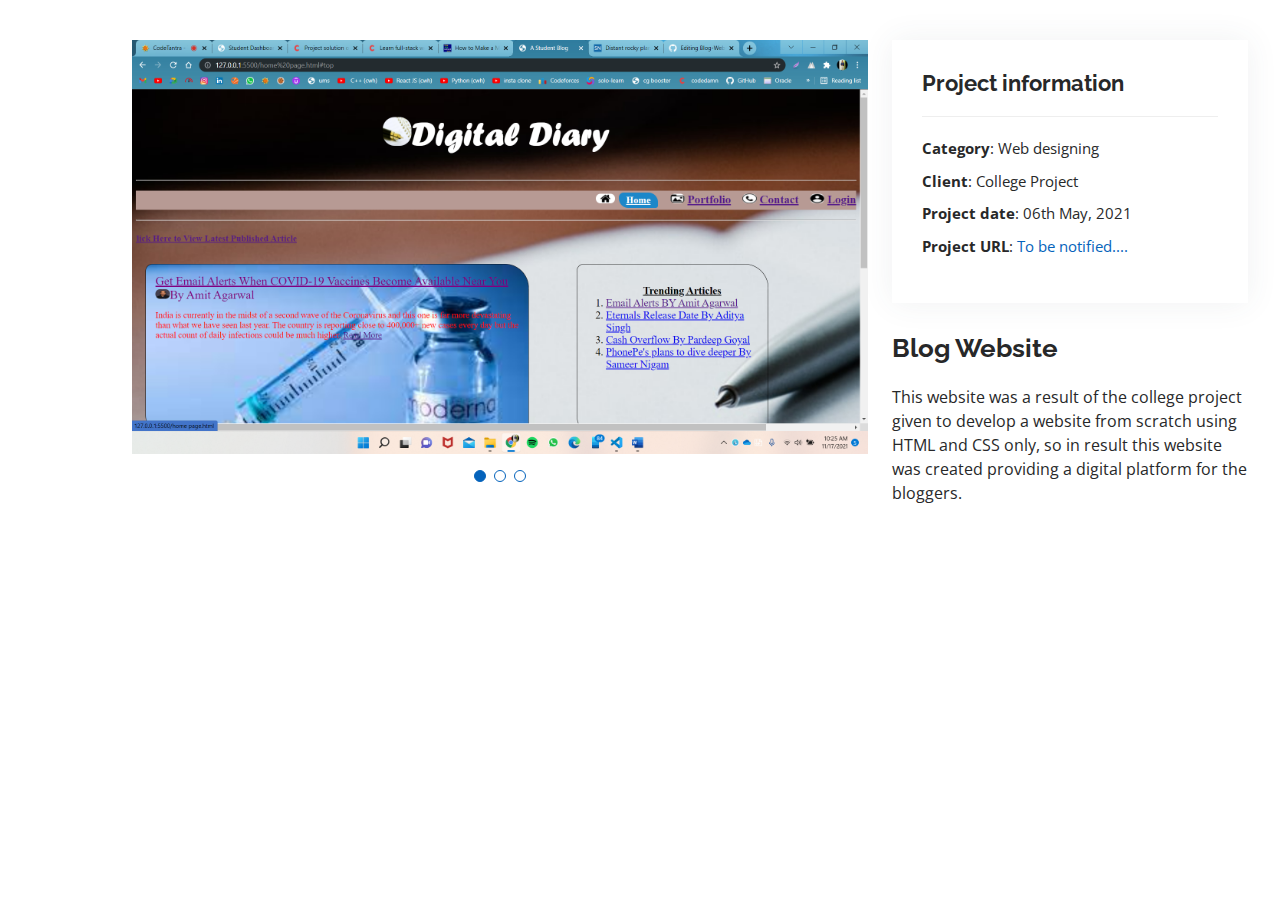
<file: blog.html>
<!DOCTYPE html>
<html lang="en">

<head>
    <meta charset="utf-8">
    <meta content="width=device-width, initial-scale=1.0" name="viewport">

    <title>Blog</title>
    <meta content="" name="description">
    <meta content="" name="keywords">

    <!-- Favicons -->
    <link href="assets/img/favicon.png" rel="icon">
    <link href="assets/img/apple-touch-icon.png" rel="apple-touch-icon">

    <!-- Google Fonts -->
    <link href="https://fonts.googleapis.com/css?family=Open+Sans:300,300i,400,400i,600,600i,700,700i|Raleway:300,300i,400,400i,500,500i,600,600i,700,700i|Poppins:300,300i,400,400i,500,500i,600,600i,700,700i" rel="stylesheet">

    <!-- Vendor CSS Files -->
    <link href="assets/vendor/aos/aos.css" rel="stylesheet">
    <link href="assets/vendor/bootstrap/css/bootstrap.min.css" rel="stylesheet">
    <link href="assets/vendor/bootstrap-icons/bootstrap-icons.css" rel="stylesheet">
    <link href="assets/vendor/boxicons/css/boxicons.min.css" rel="stylesheet">
    <link href="assets/vendor/glightbox/css/glightbox.min.css" rel="stylesheet">
    <link href="assets/vendor/swiper/swiper-bundle.min.css" rel="stylesheet">

    <!-- Template Main CSS File -->
    <link href="assets/css/style.css" rel="stylesheet">

    <!-- =======================================================
  * Template Name: MyResume - v4.7.0
  * Template URL: https://bootstrapmade.com/free-html-bootstrap-template-my-resume/
  * Author: BootstrapMade.com
  * License: https://bootstrapmade.com/license/
  ======================================================== -->
</head>

<body>

    <main id="main">

        <!-- ======= Portfolio Details Section ======= -->
        <section id="portfolio-details" class="portfolio-details">
            <div class="container">

                <div class="row gy-4">

                    <div class="col-lg-8">
                        <div class="portfolio-details-slider swiper">
                            <div class="swiper-wrapper align-items-center">

                                <div class="swiper-slide">
                                    <img src="assets/img/portfolio/blog.jpg" alt="">
                                </div>

                                <div class="swiper-slide">
                                    <img src="assets/img/portfolio/blog2.jpg" alt="">
                                </div>
                                <div class="swiper-slide">
                                    <img src="assets/img/portfolio/blog3.jpg" alt="">
                                </div>


                            </div>
                            <div class="swiper-pagination"></div>
                        </div>
                    </div>

                    <div class="col-lg-4">
                        <div class="portfolio-info">
                            <h3>Project information</h3>
                            <ul>
                                <li><strong>Category</strong>: Web designing</li>
                                <li><strong>Client</strong>: College Project</li>
                                <li><strong>Project date</strong>: 06th May, 2021</li>
                                <li><strong>Project URL</strong>: <a href="#">To be notified....</a></li>
                            </ul>
                        </div>
                        <div class="portfolio-description">
                            <h2>Blog Website</h2>
                            <p>
                                This website was a result of the college project given to develop a website from scratch using HTML and CSS only, so in result this website was created providing a digital platform for the bloggers.
                            </p>
                        </div>
                    </div>

                </div>

            </div>
        </section>
        <!-- End Portfolio Details Section -->

    </main>
    <!-- End #main -->

    <div id="preloader"></div>
    <a href="#" class="back-to-top d-flex align-items-center justify-content-center"><i class="bi bi-arrow-up-short"></i></a>

    <!-- Vendor JS Files -->
    <script src="assets/vendor/purecounter/purecounter.js"></script>
    <script src="assets/vendor/aos/aos.js"></script>
    <script src="assets/vendor/bootstrap/js/bootstrap.bundle.min.js"></script>
    <script src="assets/vendor/glightbox/js/glightbox.min.js"></script>
    <script src="assets/vendor/isotope-layout/isotope.pkgd.min.js"></script>
    <script src="assets/vendor/swiper/swiper-bundle.min.js"></script>
    <script src="assets/vendor/typed.js/typed.min.js"></script>
    <script src="assets/vendor/waypoints/noframework.waypoints.js"></script>
    <script src="assets/vendor/php-email-form/validate.js"></script>

    <!-- Template Main JS File -->
    <script src="assets/js/main.js"></script>

</body>

</html>
</file>
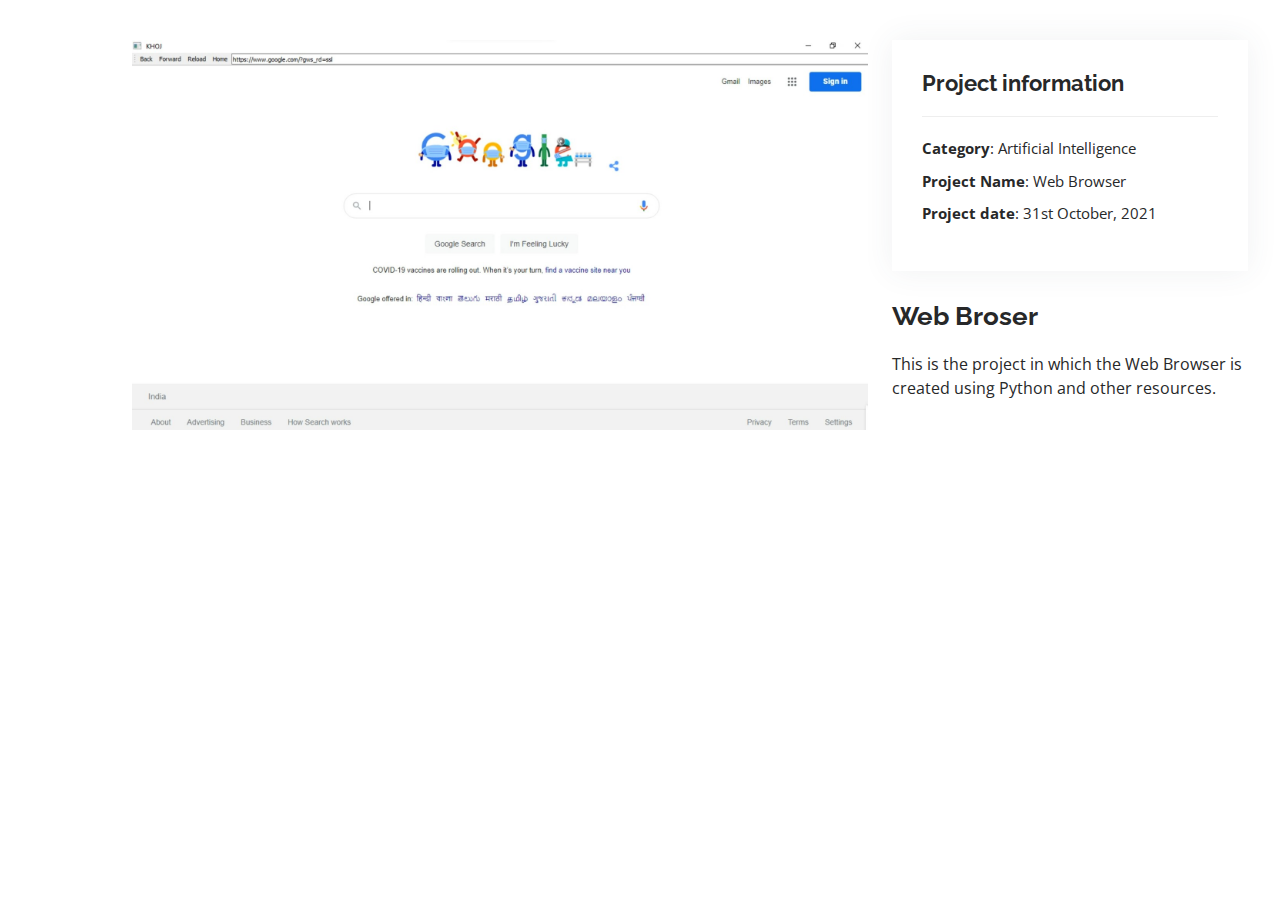
<file: browser.html>
<!DOCTYPE html>
<html lang="en">

<head>
    <meta charset="utf-8">
    <meta content="width=device-width, initial-scale=1.0" name="viewport">

    <title>Browser</title>
    <meta content="" name="description">
    <meta content="" name="keywords">

    <!-- Favicons -->
    <link href="assets/img/favicon.png" rel="icon">
    <link href="assets/img/apple-touch-icon.png" rel="apple-touch-icon">

    <!-- Google Fonts -->
    <link href="https://fonts.googleapis.com/css?family=Open+Sans:300,300i,400,400i,600,600i,700,700i|Raleway:300,300i,400,400i,500,500i,600,600i,700,700i|Poppins:300,300i,400,400i,500,500i,600,600i,700,700i" rel="stylesheet">

    <!-- Vendor CSS Files -->
    <link href="assets/vendor/aos/aos.css" rel="stylesheet">
    <link href="assets/vendor/bootstrap/css/bootstrap.min.css" rel="stylesheet">
    <link href="assets/vendor/bootstrap-icons/bootstrap-icons.css" rel="stylesheet">
    <link href="assets/vendor/boxicons/css/boxicons.min.css" rel="stylesheet">
    <link href="assets/vendor/glightbox/css/glightbox.min.css" rel="stylesheet">
    <link href="assets/vendor/swiper/swiper-bundle.min.css" rel="stylesheet">

    <!-- Template Main CSS File -->
    <link href="assets/css/style.css" rel="stylesheet">

    <!-- =======================================================
  * Template Name: MyResume - v4.7.0
  * Template URL: https://bootstrapmade.com/free-html-bootstrap-template-my-resume/
  * Author: BootstrapMade.com
  * License: https://bootstrapmade.com/license/
  ======================================================== -->
</head>

<body>

    <main id="main">

        <!-- ======= Portfolio Details Section ======= -->
        <section id="portfolio-details" class="portfolio-details">
            <div class="container">

                <div class="row gy-4">

                    <div class="col-lg-8">
                        <div class="portfolio-details-slider swiper">
                            <div class="swiper-wrapper align-items-center">

                                <div class="swiper-slide">
                                    <img src="assets/img/portfolio/browser.jpg" alt="">
                                </div>
                                <!--
                                <div class="swiper-slide">
                                    <img src="assets/img/portfolio/portfolio-details-2.jpg" alt="">
                                </div>

                                <div class="swiper-slide">
                                    <img src="assets/img/portfolio/portfolio-details-3.jpg" alt="">
                                </div> -->
                                <!-- <video width="60" height="30" src="MyResume\assets\img\portfolio\browser.mp4" autoplay muted>
                                    Your browser does not support the video tag.
                                  </video> -->
                            </div>
                            <div class="swiper-pagination"></div>
                        </div>
                    </div>

                    <div class="col-lg-4">
                        <div class="portfolio-info">
                            <h3>Project information</h3>
                            <ul>
                                <li><strong>Category</strong>: Artificial Intelligence</li>
                                <li><strong>Project Name</strong>: Web Browser</li>
                                <li><strong>Project date</strong>: 31st October, 2021</li>
                                <!-- <li><strong>Project URL</strong>: <a href="#">www.example.com</a></li> -->
                            </ul>
                        </div>
                        <div class="portfolio-description">
                            <h2>Web Broser</h2>
                            <p>This is the project in which the Web Browser is created using Python and other resources.
                            </p>
                        </div>
                    </div>

                </div>

            </div>
        </section>
        <!-- End Portfolio Details Section -->

    </main>
    <!-- End #main -->

    <div id="preloader"></div>
    <a href="#" class="back-to-top d-flex align-items-center justify-content-center"><i class="bi bi-arrow-up-short"></i></a>

    <!-- Vendor JS Files -->
    <script src="assets/vendor/purecounter/purecounter.js"></script>
    <script src="assets/vendor/aos/aos.js"></script>
    <script src="assets/vendor/bootstrap/js/bootstrap.bundle.min.js"></script>
    <script src="assets/vendor/glightbox/js/glightbox.min.js"></script>
    <script src="assets/vendor/isotope-layout/isotope.pkgd.min.js"></script>
    <script src="assets/vendor/swiper/swiper-bundle.min.js"></script>
    <script src="assets/vendor/typed.js/typed.min.js"></script>
    <script src="assets/vendor/waypoints/noframework.waypoints.js"></script>
    <script src="assets/vendor/php-email-form/validate.js"></script>

    <!-- Template Main JS File -->
    <script src="assets/js/main.js"></script>

</body>

</html>
</file>
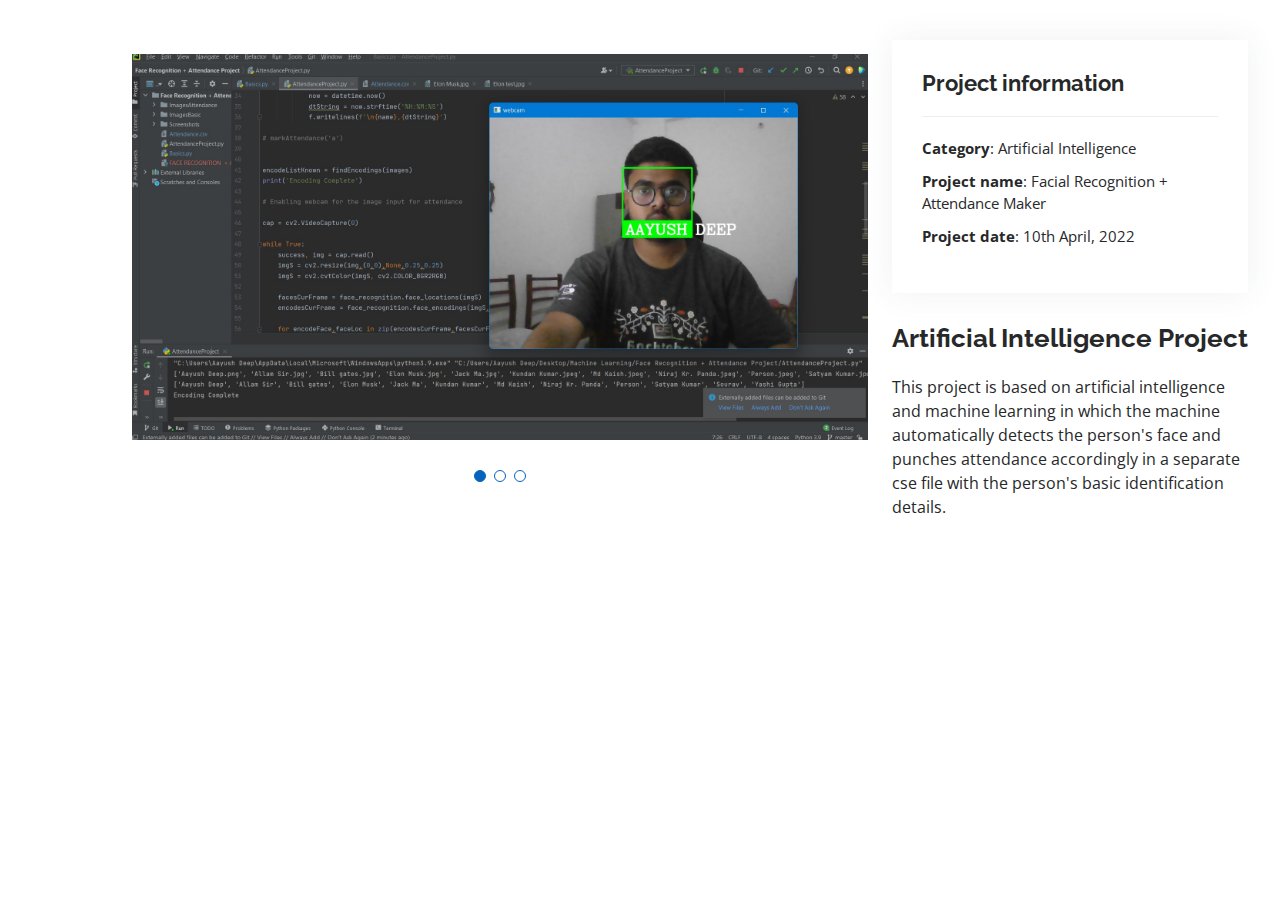
<file: face recognition.html>
<!DOCTYPE html>
<html lang="en">

<head>
    <meta charset="utf-8">
    <meta content="width=device-width, initial-scale=1.0" name="viewport">

    <title>face recognition</title>
    <meta content="" name="description">
    <meta content="" name="keywords">

    <!-- Favicons -->
    <link href="assets/img/favicon.png" rel="icon">
    <link href="assets/img/apple-touch-icon.png" rel="apple-touch-icon">

    <!-- Google Fonts -->
    <link href="https://fonts.googleapis.com/css?family=Open+Sans:300,300i,400,400i,600,600i,700,700i|Raleway:300,300i,400,400i,500,500i,600,600i,700,700i|Poppins:300,300i,400,400i,500,500i,600,600i,700,700i" rel="stylesheet">

    <!-- Vendor CSS Files -->
    <link href="assets/vendor/aos/aos.css" rel="stylesheet">
    <link href="assets/vendor/bootstrap/css/bootstrap.min.css" rel="stylesheet">
    <link href="assets/vendor/bootstrap-icons/bootstrap-icons.css" rel="stylesheet">
    <link href="assets/vendor/boxicons/css/boxicons.min.css" rel="stylesheet">
    <link href="assets/vendor/glightbox/css/glightbox.min.css" rel="stylesheet">
    <link href="assets/vendor/swiper/swiper-bundle.min.css" rel="stylesheet">

    <!-- Template Main CSS File -->
    <link href="assets/css/style.css" rel="stylesheet">

    <!-- =======================================================
  * Template Name: MyResume - v4.7.0
  * Template URL: https://bootstrapmade.com/free-html-bootstrap-template-my-resume/
  * Author: BootstrapMade.com
  * License: https://bootstrapmade.com/license/
  ======================================================== -->
</head>

<body>

    <main id="main">

        <!-- ======= Portfolio Details Section ======= -->
        <section id="portfolio-details" class="portfolio-details">
            <div class="container">

                <div class="row gy-4">

                    <div class="col-lg-8">
                        <div class="portfolio-details-slider swiper">
                            <div class="swiper-wrapper align-items-center">

                                <div class="swiper-slide">
                                    <img src="assets/img/portfolio/face recognition.jpg" alt="">
                                </div>

                                <div class="swiper-slide">
                                    <img src="assets/img/portfolio/face recognition2.jpg" alt="">
                                </div>
                                <div class="swiper-slide">
                                    <img src="assets/img/portfolio/face recognition3.jpg" alt="">
                                </div>

                                <!-- <div class="swiper-slide">
                                    <img src="assets/img/portfolio/face recognition4.jpg" alt="">
                                </div> -->

                            </div>
                            <div class="swiper-pagination"></div>
                        </div>
                    </div>

                    <div class="col-lg-4">
                        <div class="portfolio-info">
                            <h3>Project information</h3>
                            <ul>
                                <li><strong>Category</strong>: Artificial Intelligence</li>
                                <li><strong>Project name</strong>: Facial Recognition + Attendance Maker</li>
                                <li><strong>Project date</strong>: 10th April, 2022</li>
                                <!-- <li><strong>Project URL</strong>: <a href="#">To be notified...</a></li> -->
                            </ul>
                        </div>
                        <div class="portfolio-description">
                            <h2>Artificial Intelligence Project</h2>
                            <p>
                                This project is based on artificial intelligence and machine learning in which the machine automatically detects the person's face and punches attendance accordingly in a separate cse file with the person's basic identification details.
                            </p>
                        </div>
                    </div>

                </div>

            </div>
        </section>
        <!-- End Portfolio Details Section -->

    </main>
    <!-- End #main -->

    <div id="preloader"></div>
    <a href="#" class="back-to-top d-flex align-items-center justify-content-center"><i class="bi bi-arrow-up-short"></i></a>

    <!-- Vendor JS Files -->
    <script src="assets/vendor/purecounter/purecounter.js"></script>
    <script src="assets/vendor/aos/aos.js"></script>
    <script src="assets/vendor/bootstrap/js/bootstrap.bundle.min.js"></script>
    <script src="assets/vendor/glightbox/js/glightbox.min.js"></script>
    <script src="assets/vendor/isotope-layout/isotope.pkgd.min.js"></script>
    <script src="assets/vendor/swiper/swiper-bundle.min.js"></script>
    <script src="assets/vendor/typed.js/typed.min.js"></script>
    <script src="assets/vendor/waypoints/noframework.waypoints.js"></script>
    <script src="assets/vendor/php-email-form/validate.js"></script>

    <!-- Template Main JS File -->
    <script src="assets/js/main.js"></script>

</body>

</html>
</file>
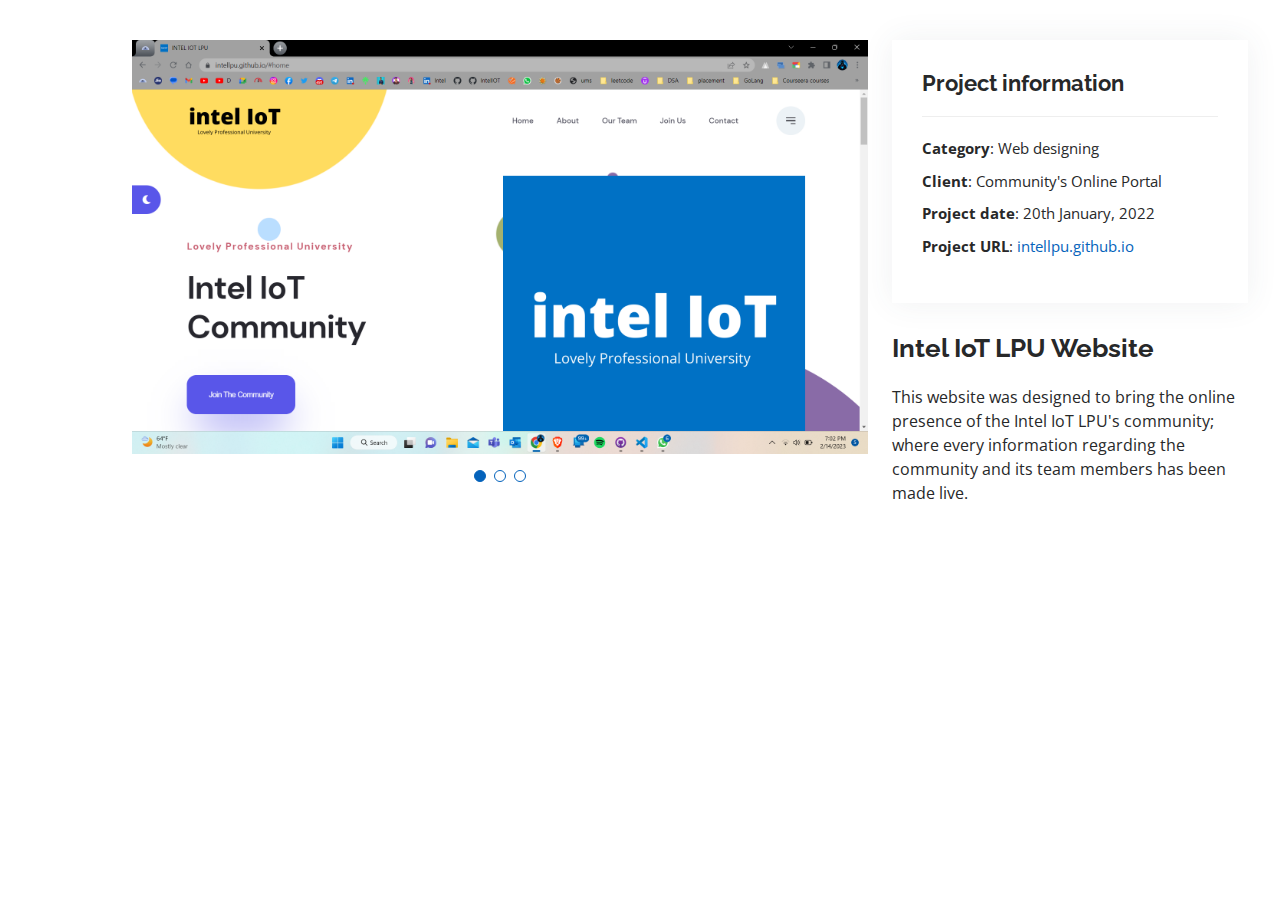
<file: inteliot.html>
<!DOCTYPE html>
<html lang="en">

<head>
    <meta charset="utf-8">
    <meta content="width=device-width, initial-scale=1.0" name="viewport">

    <title>Intel IoT LPU</title>
    <meta content="" name="description">
    <meta content="" name="keywords">

    <!-- Favicons -->
    <link href="assets/img/favicon.png" rel="icon">
    <link href="assets/img/apple-touch-icon.png" rel="apple-touch-icon">

    <!-- Google Fonts -->
    <link href="https://fonts.googleapis.com/css?family=Open+Sans:300,300i,400,400i,600,600i,700,700i|Raleway:300,300i,400,400i,500,500i,600,600i,700,700i|Poppins:300,300i,400,400i,500,500i,600,600i,700,700i" rel="stylesheet">

    <!-- Vendor CSS Files -->
    <link href="assets/vendor/aos/aos.css" rel="stylesheet">
    <link href="assets/vendor/bootstrap/css/bootstrap.min.css" rel="stylesheet">
    <link href="assets/vendor/bootstrap-icons/bootstrap-icons.css" rel="stylesheet">
    <link href="assets/vendor/boxicons/css/boxicons.min.css" rel="stylesheet">
    <link href="assets/vendor/glightbox/css/glightbox.min.css" rel="stylesheet">
    <link href="assets/vendor/swiper/swiper-bundle.min.css" rel="stylesheet">

    <!-- Template Main CSS File -->
    <link href="assets/css/style.css" rel="stylesheet">

    <!-- =======================================================
  * Template Name: MyResume - v4.7.0
  * Template URL: https://bootstrapmade.com/free-html-bootstrap-template-my-resume/
  * Author: BootstrapMade.com
  * License: https://bootstrapmade.com/license/
  ======================================================== -->
</head>

<body>

    <main id="main">

        <!-- ======= Portfolio Details Section ======= -->
        <section id="portfolio-details" class="portfolio-details">
            <div class="container">

                <div class="row gy-4">

                    <div class="col-lg-8">
                        <div class="portfolio-details-slider swiper">
                            <div class="swiper-wrapper align-items-center">

                                <div class="swiper-slide">
                                    <img src="assets/img/portfolio/inteliot.jpg" alt="">
                                </div>

                                <div class="swiper-slide">
                                    <img src="assets/img/portfolio/inteliot2.jpg" alt="">
                                </div>
                                <div class="swiper-slide">
                                    <img src="assets/img/portfolio/inteliot3.jpg" alt="">
                                </div>


                            </div>
                            <div class="swiper-pagination"></div>
                        </div>
                    </div>

                    <div class="col-lg-4">
                        <div class="portfolio-info">
                            <h3>Project information</h3>
                            <ul>
                                <li><strong>Category</strong>: Web designing</li>
                                <li><strong>Client</strong>: Community's Online Portal</li>
                                <li><strong>Project date</strong>: 20th January, 2022</li>
                                <li><strong>Project URL</strong>: <a href="https://intellpu.github.io">intellpu.github.io</a></li>
                            </ul>
                        </div>
                        <div class="portfolio-description">
                            <h2>Intel IoT LPU Website</h2>
                            <p>
                                This website was designed to bring the online presence of the Intel IoT LPU's community; where every information regarding the community and its team members has been made live.
                            </p>
                        </div>
                    </div>

                </div>

            </div>
        </section>
        <!-- End Portfolio Details Section -->

    </main>
    <!-- End #main -->

    <div id="preloader"></div>
    <a href="#" class="back-to-top d-flex align-items-center justify-content-center"><i class="bi bi-arrow-up-short"></i></a>

    <!-- Vendor JS Files -->
    <script src="assets/vendor/purecounter/purecounter.js"></script>
    <script src="assets/vendor/aos/aos.js"></script>
    <script src="assets/vendor/bootstrap/js/bootstrap.bundle.min.js"></script>
    <script src="assets/vendor/glightbox/js/glightbox.min.js"></script>
    <script src="assets/vendor/isotope-layout/isotope.pkgd.min.js"></script>
    <script src="assets/vendor/swiper/swiper-bundle.min.js"></script>
    <script src="assets/vendor/typed.js/typed.min.js"></script>
    <script src="assets/vendor/waypoints/noframework.waypoints.js"></script>
    <script src="assets/vendor/php-email-form/validate.js"></script>

    <!-- Template Main JS File -->
    <script src="assets/js/main.js"></script>

</body>

</html>
</file>
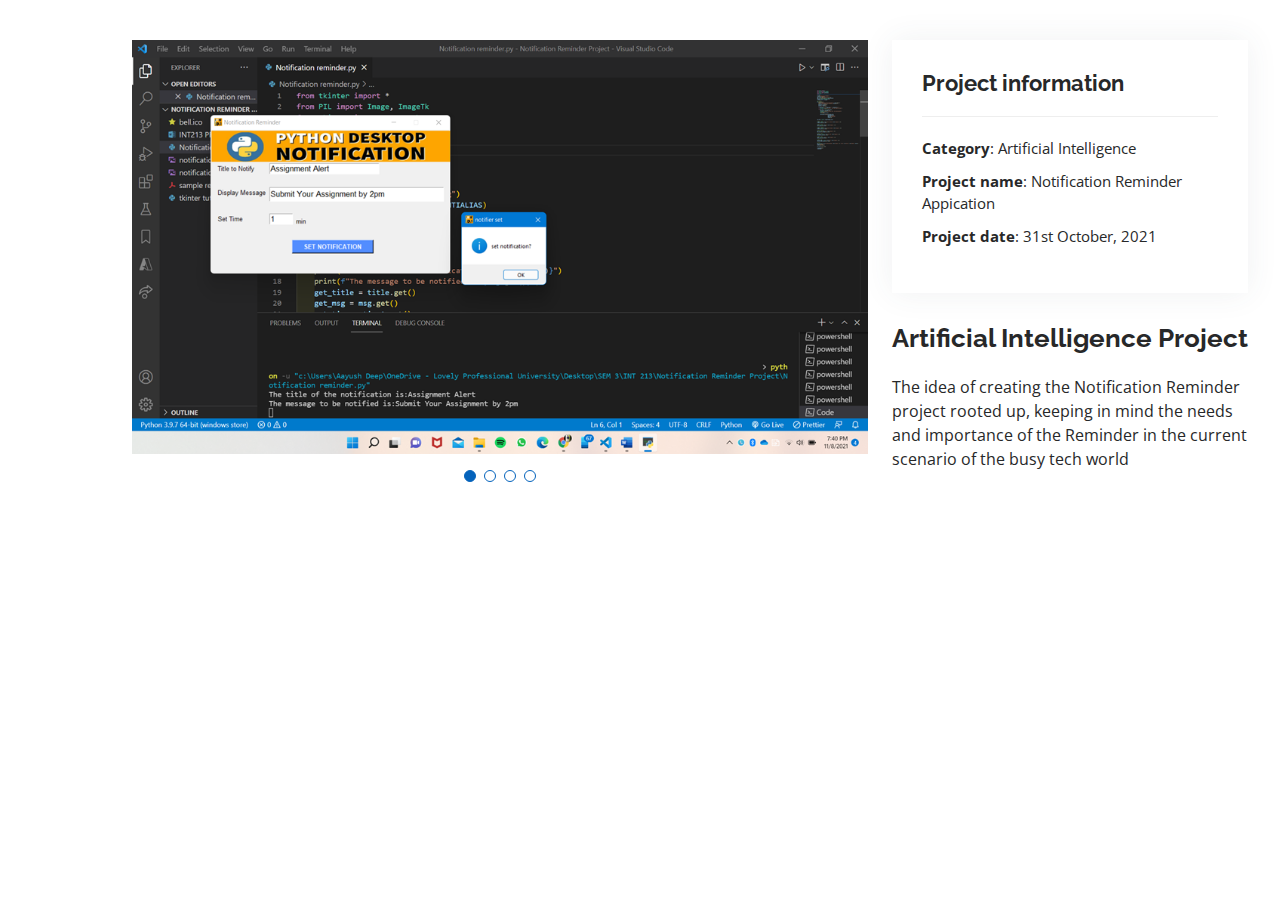
<file: notification.html>
<!DOCTYPE html>
<html lang="en">

<head>
    <meta charset="utf-8">
    <meta content="width=device-width, initial-scale=1.0" name="viewport">

    <title>notification</title>
    <meta content="" name="description">
    <meta content="" name="keywords">

    <!-- Favicons -->
    <link href="assets/img/favicon.png" rel="icon">
    <link href="assets/img/apple-touch-icon.png" rel="apple-touch-icon">

    <!-- Google Fonts -->
    <link href="https://fonts.googleapis.com/css?family=Open+Sans:300,300i,400,400i,600,600i,700,700i|Raleway:300,300i,400,400i,500,500i,600,600i,700,700i|Poppins:300,300i,400,400i,500,500i,600,600i,700,700i" rel="stylesheet">

    <!-- Vendor CSS Files -->
    <link href="assets/vendor/aos/aos.css" rel="stylesheet">
    <link href="assets/vendor/bootstrap/css/bootstrap.min.css" rel="stylesheet">
    <link href="assets/vendor/bootstrap-icons/bootstrap-icons.css" rel="stylesheet">
    <link href="assets/vendor/boxicons/css/boxicons.min.css" rel="stylesheet">
    <link href="assets/vendor/glightbox/css/glightbox.min.css" rel="stylesheet">
    <link href="assets/vendor/swiper/swiper-bundle.min.css" rel="stylesheet">

    <!-- Template Main CSS File -->
    <link href="assets/css/style.css" rel="stylesheet">

    <!-- =======================================================
  * Template Name: MyResume - v4.7.0
  * Template URL: https://bootstrapmade.com/free-html-bootstrap-template-my-resume/
  * Author: BootstrapMade.com
  * License: https://bootstrapmade.com/license/
  ======================================================== -->
</head>

<body>

    <main id="main">

        <!-- ======= Portfolio Details Section ======= -->
        <section id="portfolio-details" class="portfolio-details">
            <div class="container">

                <div class="row gy-4">

                    <div class="col-lg-8">
                        <div class="portfolio-details-slider swiper">
                            <div class="swiper-wrapper align-items-center">

                                <div class="swiper-slide">
                                    <img src="assets/img/portfolio/notification.jpg" alt="">
                                </div>

                                <div class="swiper-slide">
                                    <img src="assets/img/portfolio/notification2.jpg" alt="">
                                </div>
                                <div class="swiper-slide">
                                    <img src="assets/img/portfolio/notification3.jpg" alt="">
                                </div>

                                <div class="swiper-slide">
                                    <img src="assets/img/portfolio/notification4.jpg" alt="">
                                </div>

                            </div>
                            <div class="swiper-pagination"></div>
                        </div>
                    </div>

                    <div class="col-lg-4">
                        <div class="portfolio-info">
                            <h3>Project information</h3>
                            <ul>
                                <li><strong>Category</strong>: Artificial Intelligence</li>
                                <li><strong>Project name</strong>: Notification Reminder Appication</li>
                                <li><strong>Project date</strong>: 31st October, 2021</li>
                                <!-- <li><strong>Project URL</strong>: <a href="#">To be notified...</a></li> -->
                            </ul>
                        </div>
                        <div class="portfolio-description">
                            <h2>Artificial Intelligence Project</h2>
                            <p>
                                The idea of creating the Notification Reminder project rooted up, keeping in mind the needs and importance of the Reminder in the current scenario of the busy tech world</p>
                        </div>
                    </div>

                </div>

            </div>
        </section>
        <!-- End Portfolio Details Section -->

    </main>
    <!-- End #main -->

    <div id="preloader"></div>
    <a href="#" class="back-to-top d-flex align-items-center justify-content-center"><i class="bi bi-arrow-up-short"></i></a>

    <!-- Vendor JS Files -->
    <script src="assets/vendor/purecounter/purecounter.js"></script>
    <script src="assets/vendor/aos/aos.js"></script>
    <script src="assets/vendor/bootstrap/js/bootstrap.bundle.min.js"></script>
    <script src="assets/vendor/glightbox/js/glightbox.min.js"></script>
    <script src="assets/vendor/isotope-layout/isotope.pkgd.min.js"></script>
    <script src="assets/vendor/swiper/swiper-bundle.min.js"></script>
    <script src="assets/vendor/typed.js/typed.min.js"></script>
    <script src="assets/vendor/waypoints/noframework.waypoints.js"></script>
    <script src="assets/vendor/php-email-form/validate.js"></script>

    <!-- Template Main JS File -->
    <script src="assets/js/main.js"></script>

</body>

</html>
</file>
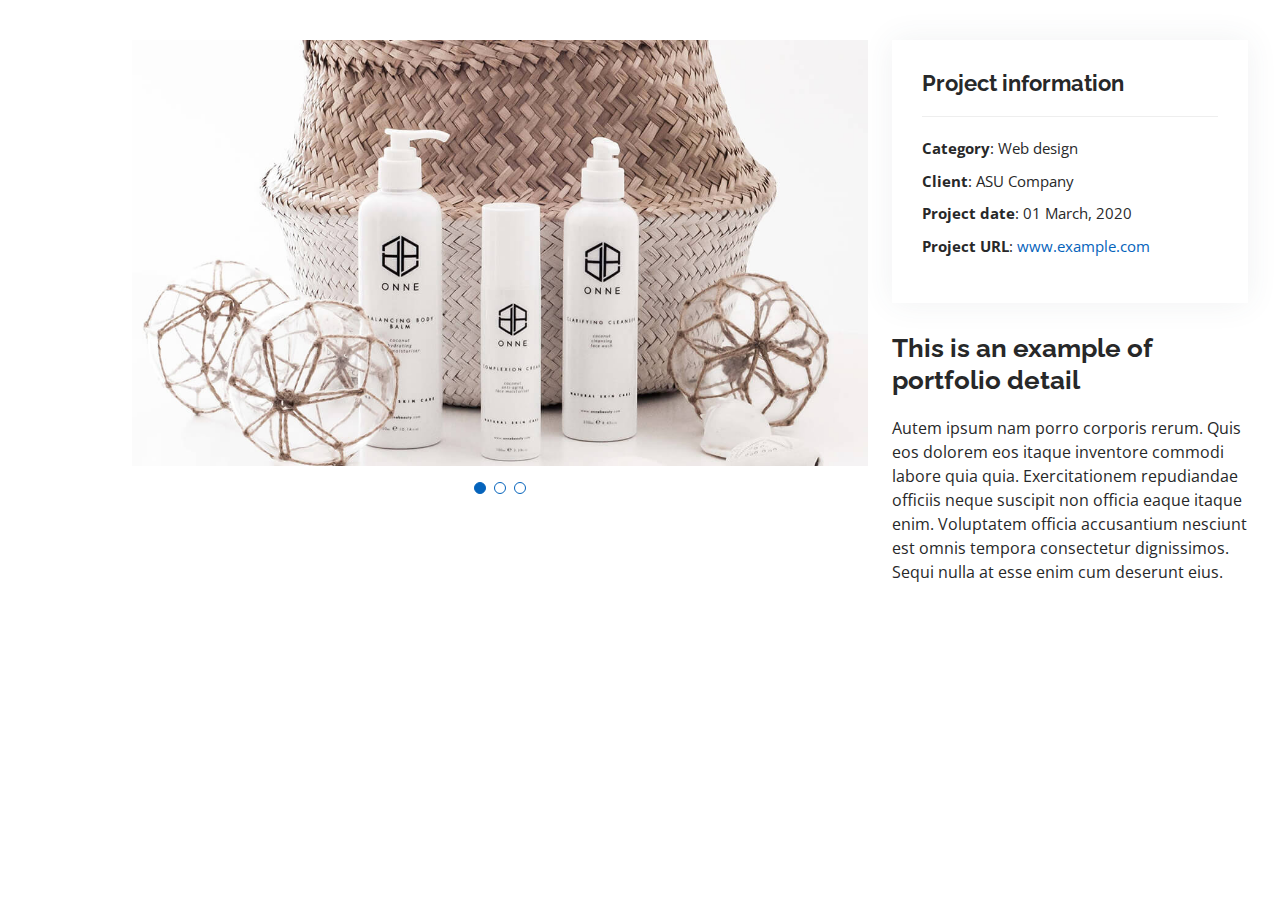
<file: portfolio-details.html>
<!DOCTYPE html>
<html lang="en">

<head>
  <meta charset="utf-8">
  <meta content="width=device-width, initial-scale=1.0" name="viewport">

  <title>Portfolio Details - Personal Bootstrap Template</title>
  <meta content="" name="description">
  <meta content="" name="keywords">

  <!-- Favicons -->
  <link href="assets/img/favicon.png" rel="icon">
  <link href="assets/img/apple-touch-icon.png" rel="apple-touch-icon">

  <!-- Google Fonts -->
  <link href="https://fonts.googleapis.com/css?family=Open+Sans:300,300i,400,400i,600,600i,700,700i|Raleway:300,300i,400,400i,500,500i,600,600i,700,700i|Poppins:300,300i,400,400i,500,500i,600,600i,700,700i" rel="stylesheet">

  <!-- Vendor CSS Files -->
  <link href="assets/vendor/aos/aos.css" rel="stylesheet">
  <link href="assets/vendor/bootstrap/css/bootstrap.min.css" rel="stylesheet">
  <link href="assets/vendor/bootstrap-icons/bootstrap-icons.css" rel="stylesheet">
  <link href="assets/vendor/boxicons/css/boxicons.min.css" rel="stylesheet">
  <link href="assets/vendor/glightbox/css/glightbox.min.css" rel="stylesheet">
  <link href="assets/vendor/swiper/swiper-bundle.min.css" rel="stylesheet">

  <!-- Template Main CSS File -->
  <link href="assets/css/style.css" rel="stylesheet">

  <!-- =======================================================
  * Template Name: MyResume - v4.7.0
  * Template URL: https://bootstrapmade.com/free-html-bootstrap-template-my-resume/
  * Author: BootstrapMade.com
  * License: https://bootstrapmade.com/license/
  ======================================================== -->
</head>

<body>

  <main id="main">

    <!-- ======= Portfolio Details Section ======= -->
    <section id="portfolio-details" class="portfolio-details">
      <div class="container">

        <div class="row gy-4">

          <div class="col-lg-8">
            <div class="portfolio-details-slider swiper">
              <div class="swiper-wrapper align-items-center">

                <div class="swiper-slide">
                  <img src="assets/img/portfolio/portfolio-details-1.jpg" alt="">
                </div>

                <div class="swiper-slide">
                  <img src="assets/img/portfolio/portfolio-details-2.jpg" alt="">
                </div>

                <div class="swiper-slide">
                  <img src="assets/img/portfolio/portfolio-details-3.jpg" alt="">
                </div>

              </div>
              <div class="swiper-pagination"></div>
            </div>
          </div>

          <div class="col-lg-4">
            <div class="portfolio-info">
              <h3>Project information</h3>
              <ul>
                <li><strong>Category</strong>: Web design</li>
                <li><strong>Client</strong>: ASU Company</li>
                <li><strong>Project date</strong>: 01 March, 2020</li>
                <li><strong>Project URL</strong>: <a href="#">www.example.com</a></li>
              </ul>
            </div>
            <div class="portfolio-description">
              <h2>This is an example of portfolio detail</h2>
              <p>
                Autem ipsum nam porro corporis rerum. Quis eos dolorem eos itaque inventore commodi labore quia quia. Exercitationem repudiandae officiis neque suscipit non officia eaque itaque enim. Voluptatem officia accusantium nesciunt est omnis tempora consectetur dignissimos. Sequi nulla at esse enim cum deserunt eius.
              </p>
            </div>
          </div>

        </div>

      </div>
    </section><!-- End Portfolio Details Section -->

  </main><!-- End #main -->

  <div id="preloader"></div>
  <a href="#" class="back-to-top d-flex align-items-center justify-content-center"><i class="bi bi-arrow-up-short"></i></a>

  <!-- Vendor JS Files -->
  <script src="assets/vendor/purecounter/purecounter.js"></script>
  <script src="assets/vendor/aos/aos.js"></script>
  <script src="assets/vendor/bootstrap/js/bootstrap.bundle.min.js"></script>
  <script src="assets/vendor/glightbox/js/glightbox.min.js"></script>
  <script src="assets/vendor/isotope-layout/isotope.pkgd.min.js"></script>
  <script src="assets/vendor/swiper/swiper-bundle.min.js"></script>
  <script src="assets/vendor/typed.js/typed.min.js"></script>
  <script src="assets/vendor/waypoints/noframework.waypoints.js"></script>
  <script src="assets/vendor/php-email-form/validate.js"></script>

  <!-- Template Main JS File -->
  <script src="assets/js/main.js"></script>

</body>

</html>
</file>
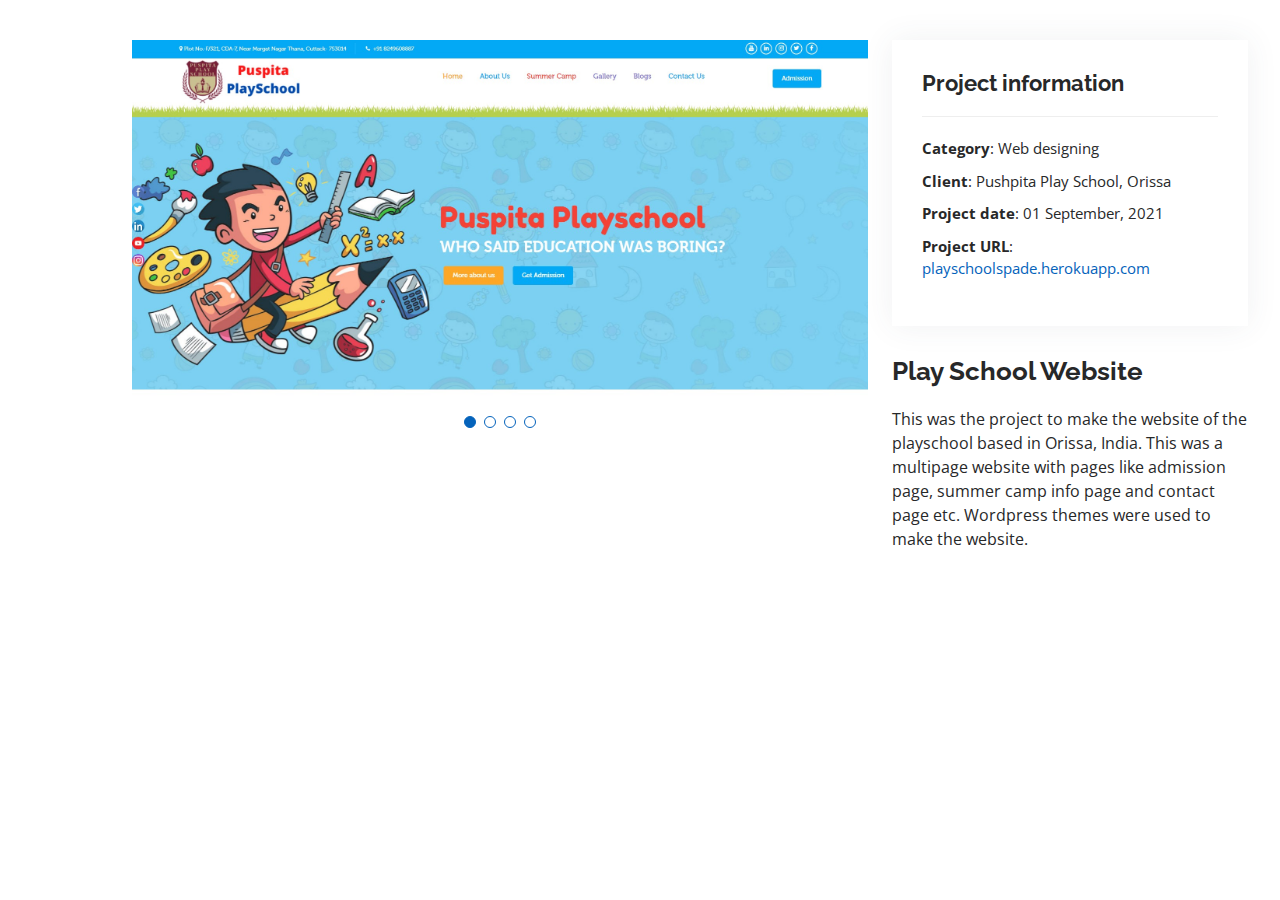
<file: pushpita.html>
<!DOCTYPE html>
<html lang="en">

<head>
    <meta charset="utf-8">
    <meta content="width=device-width, initial-scale=1.0" name="viewport">

    <title>Pushpita</title>
    <meta content="" name="description">
    <meta content="" name="keywords">

    <!-- Favicons -->
    <link href="assets/img/favicon.png" rel="icon">
    <link href="assets/img/apple-touch-icon.png" rel="apple-touch-icon">

    <!-- Google Fonts -->
    <link href="https://fonts.googleapis.com/css?family=Open+Sans:300,300i,400,400i,600,600i,700,700i|Raleway:300,300i,400,400i,500,500i,600,600i,700,700i|Poppins:300,300i,400,400i,500,500i,600,600i,700,700i" rel="stylesheet">

    <!-- Vendor CSS Files -->
    <link href="assets/vendor/aos/aos.css" rel="stylesheet">
    <link href="assets/vendor/bootstrap/css/bootstrap.min.css" rel="stylesheet">
    <link href="assets/vendor/bootstrap-icons/bootstrap-icons.css" rel="stylesheet">
    <link href="assets/vendor/boxicons/css/boxicons.min.css" rel="stylesheet">
    <link href="assets/vendor/glightbox/css/glightbox.min.css" rel="stylesheet">
    <link href="assets/vendor/swiper/swiper-bundle.min.css" rel="stylesheet">

    <!-- Template Main CSS File -->
    <link href="assets/css/style.css" rel="stylesheet">

    <!-- =======================================================
  * Template Name: MyResume - v4.7.0
  * Template URL: https://bootstrapmade.com/free-html-bootstrap-template-my-resume/
  * Author: BootstrapMade.com
  * License: https://bootstrapmade.com/license/
  ======================================================== -->
</head>

<body>

    <main id="main">

        <!-- ======= Portfolio Details Section ======= -->
        <section id="portfolio-details" class="portfolio-details">
            <div class="container">

                <div class="row gy-4">

                    <div class="col-lg-8">
                        <div class="portfolio-details-slider swiper">
                            <div class="swiper-wrapper align-items-center">

                                <div class="swiper-slide">
                                    <img src="assets/img/portfolio/pushpita.jpg" alt="">
                                </div>

                                <div class="swiper-slide">
                                    <img src="assets/img/portfolio/pushpita2.jpg" alt="">
                                </div>
                                <div class="swiper-slide">
                                    <img src="assets/img/portfolio/pushpita3.jpg" alt="">
                                </div>

                                <div class="swiper-slide">
                                    <img src="assets/img/portfolio/pushpita4.jpg" alt="">
                                </div>

                            </div>
                            <div class="swiper-pagination"></div>
                        </div>
                    </div>

                    <div class="col-lg-4">
                        <div class="portfolio-info">
                            <h3>Project information</h3>
                            <ul>
                                <li><strong>Category</strong>: Web designing</li>
                                <li><strong>Client</strong>: Pushpita Play School, Orissa </li>
                                <li><strong>Project date</strong>: 01 September, 2021</li>
                                <li><strong>Project URL</strong>:
                                    <a href="https://playschoolspade.herokuapp.com/">playschoolspade.herokuapp.com</a>
                                </li>
                            </ul>
                        </div>
                        <div class="portfolio-description">
                            <h2>Play School Website</h2>
                            <p>This was the project to make the website of the playschool based in Orissa, India. This was a multipage website with pages like admission page, summer camp info page and contact page etc. Wordpress themes were used to make
                                the website.

                            </p>
                        </div>
                    </div>

                </div>

            </div>
        </section>
        <!-- End Portfolio Details Section -->

    </main>
    <!-- End #main -->

    <div id="preloader"></div>
    <a href="#" class="back-to-top d-flex align-items-center justify-content-center"><i class="bi bi-arrow-up-short"></i></a>

    <!-- Vendor JS Files -->
    <script src="assets/vendor/purecounter/purecounter.js"></script>
    <script src="assets/vendor/aos/aos.js"></script>
    <script src="assets/vendor/bootstrap/js/bootstrap.bundle.min.js"></script>
    <script src="assets/vendor/glightbox/js/glightbox.min.js"></script>
    <script src="assets/vendor/isotope-layout/isotope.pkgd.min.js"></script>
    <script src="assets/vendor/swiper/swiper-bundle.min.js"></script>
    <script src="assets/vendor/typed.js/typed.min.js"></script>
    <script src="assets/vendor/waypoints/noframework.waypoints.js"></script>
    <script src="assets/vendor/php-email-form/validate.js"></script>

    <!-- Template Main JS File -->
    <script src="assets/js/main.js"></script>

</body>

</html>
</file>
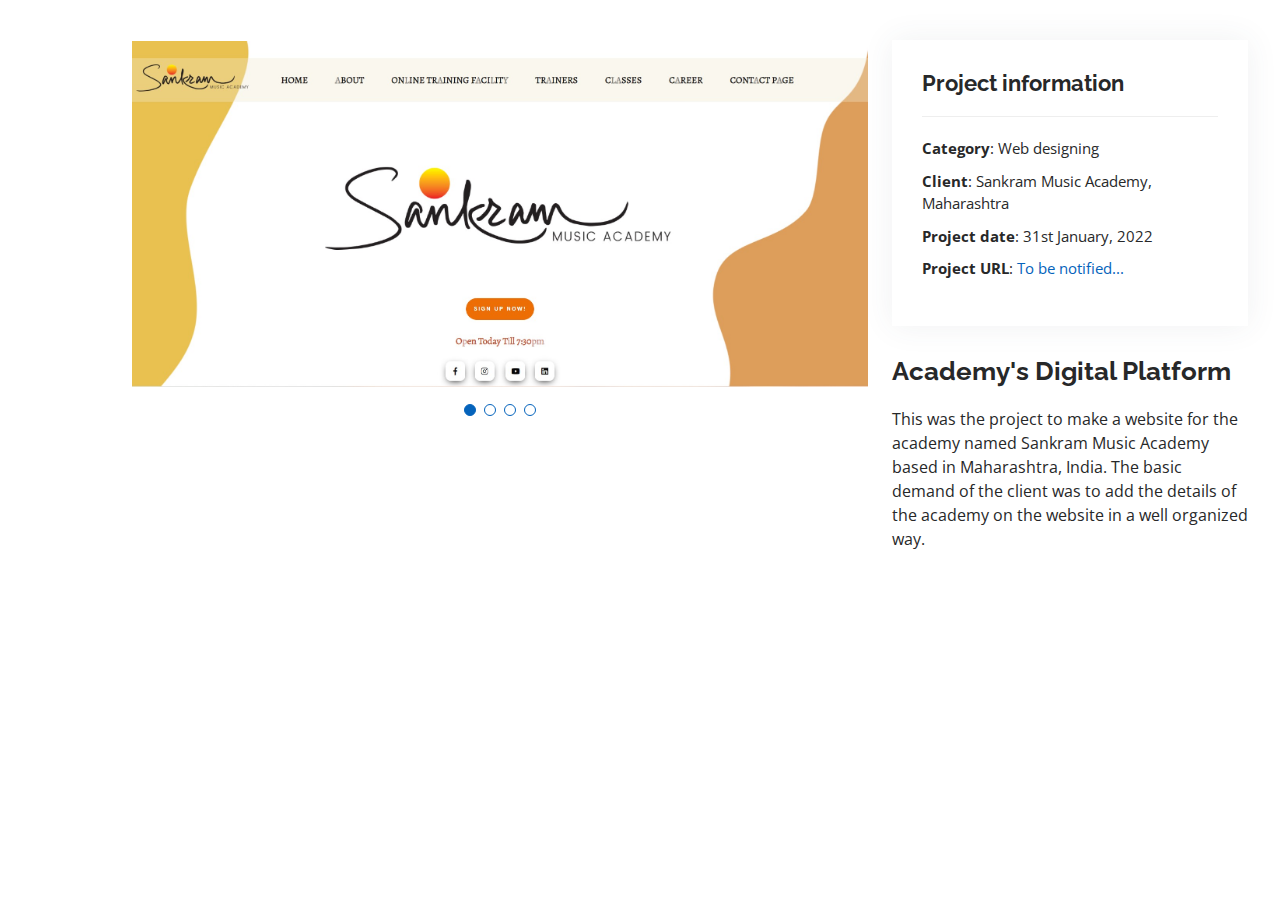
<file: sankram.html>
<!DOCTYPE html>
<html lang="en">

<head>
    <meta charset="utf-8">
    <meta content="width=device-width, initial-scale=1.0" name="viewport">

    <title>Sankram</title>
    <meta content="" name="description">
    <meta content="" name="keywords">

    <!-- Favicons -->
    <link href="assets/img/favicon.png" rel="icon">
    <link href="assets/img/apple-touch-icon.png" rel="apple-touch-icon">

    <!-- Google Fonts -->
    <link href="https://fonts.googleapis.com/css?family=Open+Sans:300,300i,400,400i,600,600i,700,700i|Raleway:300,300i,400,400i,500,500i,600,600i,700,700i|Poppins:300,300i,400,400i,500,500i,600,600i,700,700i" rel="stylesheet">

    <!-- Vendor CSS Files -->
    <link href="assets/vendor/aos/aos.css" rel="stylesheet">
    <link href="assets/vendor/bootstrap/css/bootstrap.min.css" rel="stylesheet">
    <link href="assets/vendor/bootstrap-icons/bootstrap-icons.css" rel="stylesheet">
    <link href="assets/vendor/boxicons/css/boxicons.min.css" rel="stylesheet">
    <link href="assets/vendor/glightbox/css/glightbox.min.css" rel="stylesheet">
    <link href="assets/vendor/swiper/swiper-bundle.min.css" rel="stylesheet">

    <!-- Template Main CSS File -->
    <link href="assets/css/style.css" rel="stylesheet">

    <!-- =======================================================
  * Template Name: MyResume - v4.7.0
  * Template URL: https://bootstrapmade.com/free-html-bootstrap-template-my-resume/
  * Author: BootstrapMade.com
  * License: https://bootstrapmade.com/license/
  ======================================================== -->
</head>

<body>

    <main id="main">

        <!-- ======= Portfolio Details Section ======= -->
        <section id="portfolio-details" class="portfolio-details">
            <div class="container">

                <div class="row gy-4">

                    <div class="col-lg-8">
                        <div class="portfolio-details-slider swiper">
                            <div class="swiper-wrapper align-items-center">

                                <div class="swiper-slide">
                                    <img src="assets/img/portfolio/sankram.jpg" alt="">
                                </div>

                                <div class="swiper-slide">
                                    <img src="assets/img/portfolio/sankram2.jpg" alt="">
                                </div>
                                <div class="swiper-slide">
                                    <img src="assets/img/portfolio/sankram3.jpg" alt="">
                                </div>

                                <div class="swiper-slide">
                                    <img src="assets/img/portfolio/sankram4.jpg" alt="">
                                </div>

                            </div>
                            <div class="swiper-pagination"></div>
                        </div>
                    </div>

                    <div class="col-lg-4">
                        <div class="portfolio-info">
                            <h3>Project information</h3>
                            <ul>
                                <li><strong>Category</strong>: Web designing</li>
                                <li><strong>Client</strong>: Sankram Music Academy, Maharashtra</li>
                                <li><strong>Project date</strong>: 31st January, 2022</li>
                                <li><strong>Project URL</strong>: <a href="#">To be notified...</a></li>
                            </ul>
                        </div>
                        <div class="portfolio-description">
                            <h2>Academy's Digital Platform</h2>
                            <p>
                                This was the project to make a website for the academy named Sankram Music Academy based in Maharashtra, India. The basic demand of the client was to add the details of the academy on the website in a well organized way.
                            </p>
                        </div>
                    </div>

                </div>

            </div>
        </section>
        <!-- End Portfolio Details Section -->

    </main>
    <!-- End #main -->

    <div id="preloader"></div>
    <a href="#" class="back-to-top d-flex align-items-center justify-content-center"><i class="bi bi-arrow-up-short"></i></a>

    <!-- Vendor JS Files -->
    <script src="assets/vendor/purecounter/purecounter.js"></script>
    <script src="assets/vendor/aos/aos.js"></script>
    <script src="assets/vendor/bootstrap/js/bootstrap.bundle.min.js"></script>
    <script src="assets/vendor/glightbox/js/glightbox.min.js"></script>
    <script src="assets/vendor/isotope-layout/isotope.pkgd.min.js"></script>
    <script src="assets/vendor/swiper/swiper-bundle.min.js"></script>
    <script src="assets/vendor/typed.js/typed.min.js"></script>
    <script src="assets/vendor/waypoints/noframework.waypoints.js"></script>
    <script src="assets/vendor/php-email-form/validate.js"></script>

    <!-- Template Main JS File -->
    <script src="assets/js/main.js"></script>

</body>

</html>
</file>
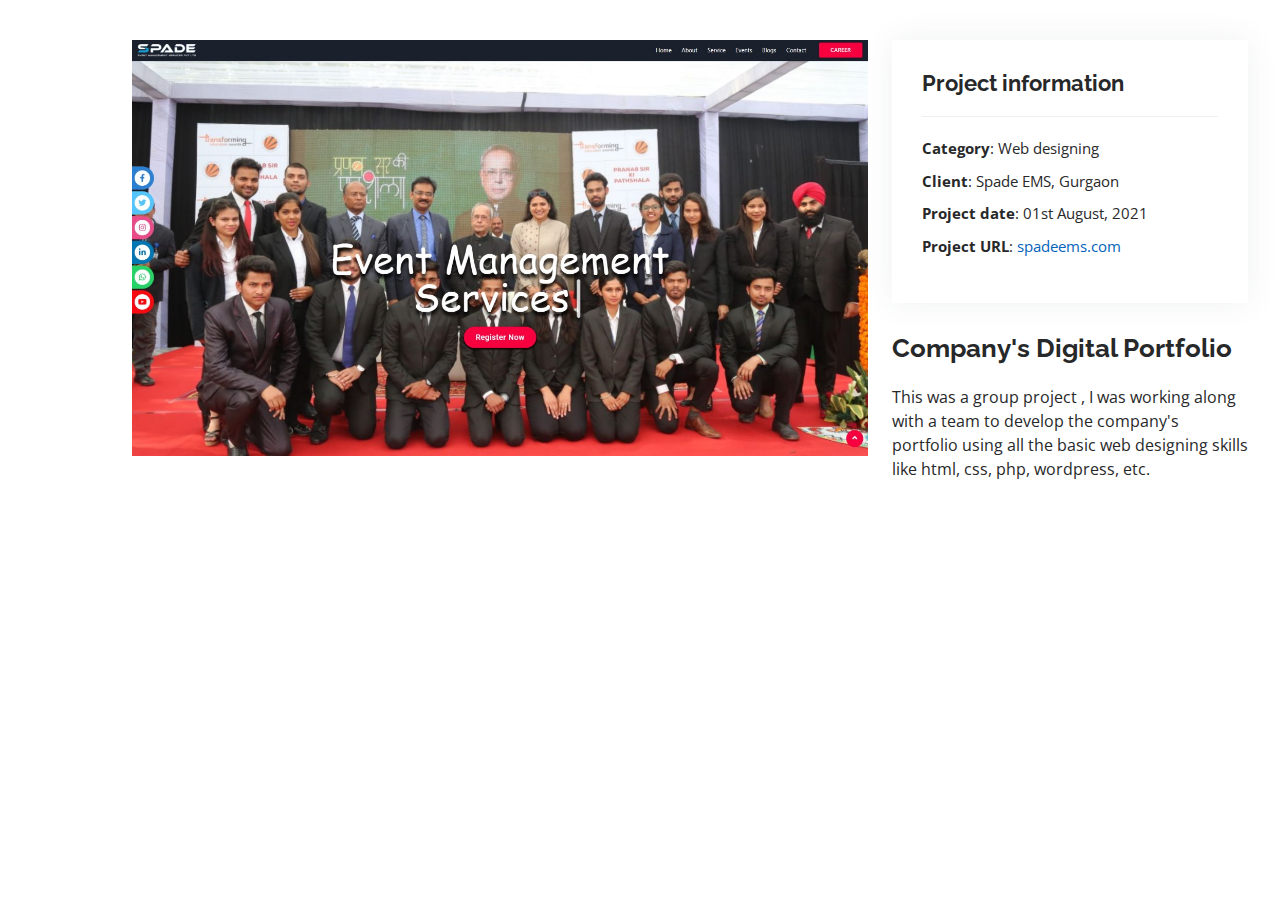
<file: spade.html>
<!DOCTYPE html>
<html lang="en">

<head>
    <meta charset="utf-8">
    <meta content="width=device-width, initial-scale=1.0" name="viewport">

    <title>spade</title>
    <meta content="" name="description">
    <meta content="" name="keywords">

    <!-- Favicons -->
    <link href="assets/img/favicon.png" rel="icon">
    <link href="assets/img/apple-touch-icon.png" rel="apple-touch-icon">

    <!-- Google Fonts -->
    <link href="https://fonts.googleapis.com/css?family=Open+Sans:300,300i,400,400i,600,600i,700,700i|Raleway:300,300i,400,400i,500,500i,600,600i,700,700i|Poppins:300,300i,400,400i,500,500i,600,600i,700,700i" rel="stylesheet">

    <!-- Vendor CSS Files -->
    <link href="assets/vendor/aos/aos.css" rel="stylesheet">
    <link href="assets/vendor/bootstrap/css/bootstrap.min.css" rel="stylesheet">
    <link href="assets/vendor/bootstrap-icons/bootstrap-icons.css" rel="stylesheet">
    <link href="assets/vendor/boxicons/css/boxicons.min.css" rel="stylesheet">
    <link href="assets/vendor/glightbox/css/glightbox.min.css" rel="stylesheet">
    <link href="assets/vendor/swiper/swiper-bundle.min.css" rel="stylesheet">

    <!-- Template Main CSS File -->
    <link href="assets/css/style.css" rel="stylesheet">

    <!-- =======================================================
  * Template Name: MyResume - v4.7.0
  * Template URL: https://bootstrapmade.com/free-html-bootstrap-template-my-resume/
  * Author: BootstrapMade.com
  * License: https://bootstrapmade.com/license/
  ======================================================== -->
</head>

<body>

    <main id="main">

        <!-- ======= Portfolio Details Section ======= -->
        <section id="portfolio-details" class="portfolio-details">
            <div class="container">

                <div class="row gy-4">

                    <div class="col-lg-8">
                        <div class="portfolio-details-slider swiper">
                            <div class="swiper-wrapper align-items-center">

                                <div class="swiper-slide">
                                    <img src="assets/img/portfolio/spade.jpg" alt="">
                                </div>
                                <!-- 
                                <div class="swiper-slide">
                                    <img src="assets/img/portfolio/spade2.jpg" alt="">
                                </div>
                                <div class="swiper-slide">
                                    <img src="assets/img/portfolio/spade3.jpg" alt="">
                                </div>

                                <div class="swiper-slide">
                                    <img src="assets/img/portfolio/spade4.jpg" alt="">
                                </div> -->

                            </div>
                            <div class="swiper-pagination"></div>
                        </div>
                    </div>

                    <div class="col-lg-4">
                        <div class="portfolio-info">
                            <h3>Project information</h3>
                            <ul>
                                <li><strong>Category</strong>: Web designing</li>
                                <li><strong>Client</strong>: Spade EMS, Gurgaon</li>
                                <li><strong>Project date</strong>: 01st August, 2021</li>
                                <li><strong>Project URL</strong>:
                                    <a href="spadeems.com">spadeems.com</a>
                                </li>
                            </ul>
                        </div>
                        <div class="portfolio-description">
                            <h2>Company's Digital Portfolio</h2>
                            <p>This was a group project , I was working along with a team to develop the company's portfolio using all the basic web designing skills like html, css, php, wordpress, etc.</p>
                        </div>
                    </div>

                </div>

            </div>
        </section>
        <!-- End Portfolio Details Section -->

    </main>
    <!-- End #main -->

    <div id="preloader"></div>
    <a href="#" class="back-to-top d-flex align-items-center justify-content-center"><i class="bi bi-arrow-up-short"></i></a>

    <!-- Vendor JS Files -->
    <script src="assets/vendor/purecounter/purecounter.js"></script>
    <script src="assets/vendor/aos/aos.js"></script>
    <script src="assets/vendor/bootstrap/js/bootstrap.bundle.min.js"></script>
    <script src="assets/vendor/glightbox/js/glightbox.min.js"></script>
    <script src="assets/vendor/isotope-layout/isotope.pkgd.min.js"></script>
    <script src="assets/vendor/swiper/swiper-bundle.min.js"></script>
    <script src="assets/vendor/typed.js/typed.min.js"></script>
    <script src="assets/vendor/waypoints/noframework.waypoints.js"></script>
    <script src="assets/vendor/php-email-form/validate.js"></script>

    <!-- Template Main JS File -->
    <script src="assets/js/main.js"></script>

</body>

</html>
</file>
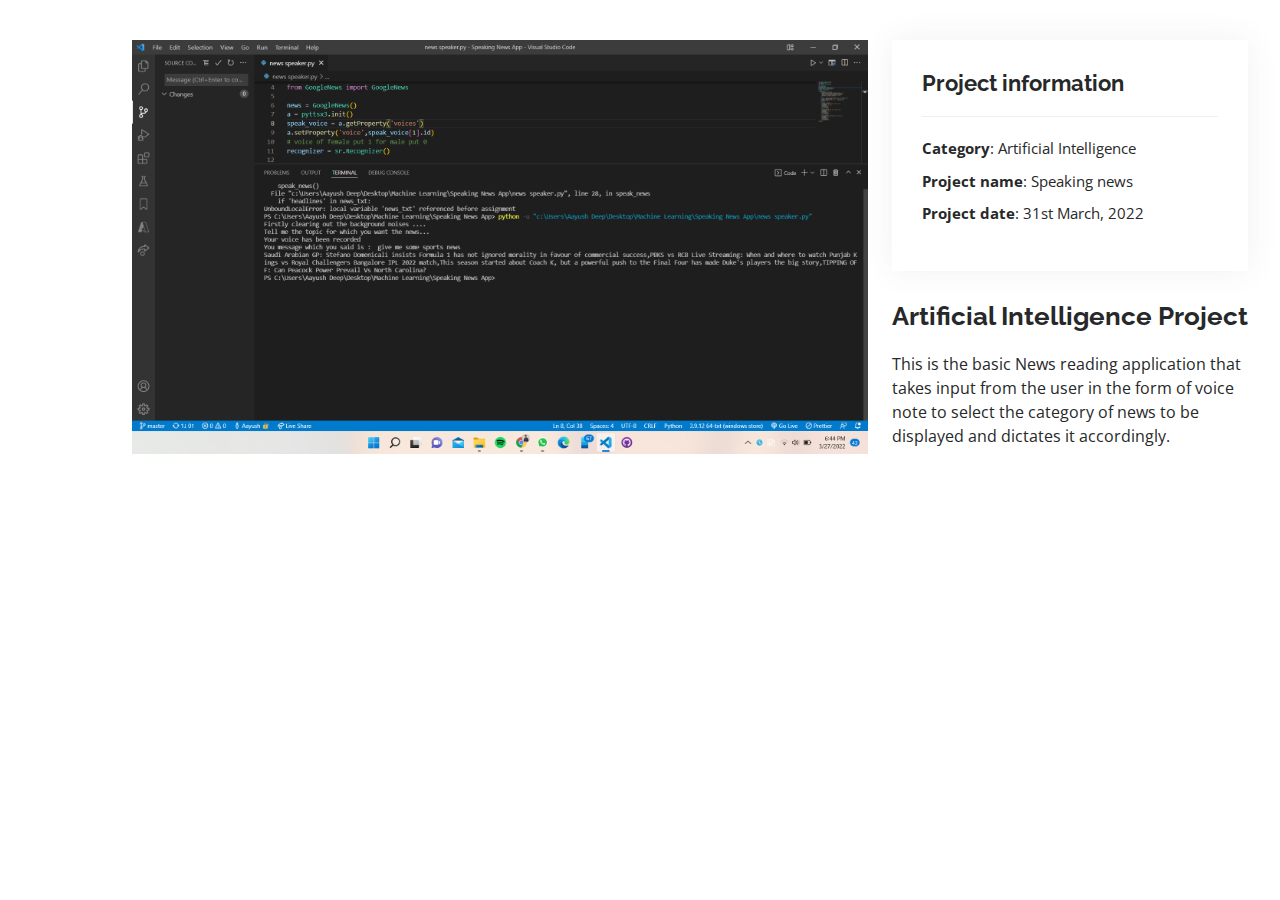
<file: speaking news.html>
<!DOCTYPE html>
<html lang="en">

<head>
    <meta charset="utf-8">
    <meta content="width=device-width, initial-scale=1.0" name="viewport">

    <title>speaking news</title>
    <meta content="" name="description">
    <meta content="" name="keywords">

    <!-- Favicons -->
    <link href="assets/img/favicon.png" rel="icon">
    <link href="assets/img/apple-touch-icon.png" rel="apple-touch-icon">

    <!-- Google Fonts -->
    <link href="https://fonts.googleapis.com/css?family=Open+Sans:300,300i,400,400i,600,600i,700,700i|Raleway:300,300i,400,400i,500,500i,600,600i,700,700i|Poppins:300,300i,400,400i,500,500i,600,600i,700,700i" rel="stylesheet">

    <!-- Vendor CSS Files -->
    <link href="assets/vendor/aos/aos.css" rel="stylesheet">
    <link href="assets/vendor/bootstrap/css/bootstrap.min.css" rel="stylesheet">
    <link href="assets/vendor/bootstrap-icons/bootstrap-icons.css" rel="stylesheet">
    <link href="assets/vendor/boxicons/css/boxicons.min.css" rel="stylesheet">
    <link href="assets/vendor/glightbox/css/glightbox.min.css" rel="stylesheet">
    <link href="assets/vendor/swiper/swiper-bundle.min.css" rel="stylesheet">

    <!-- Template Main CSS File -->
    <link href="assets/css/style.css" rel="stylesheet">

    <!-- =======================================================
  * Template Name: MyResume - v4.7.0
  * Template URL: https://bootstrapmade.com/free-html-bootstrap-template-my-resume/
  * Author: BootstrapMade.com
  * License: https://bootstrapmade.com/license/
  ======================================================== -->
</head>

<body>

    <main id="main">

        <!-- ======= Portfolio Details Section ======= -->
        <section id="portfolio-details" class="portfolio-details">
            <div class="container">

                <div class="row gy-4">

                    <div class="col-lg-8">
                        <div class="portfolio-details-slider swiper">
                            <div class="swiper-wrapper align-items-center">

                                <div class="swiper-slide">
                                    <img src="assets/img/portfolio/speaking news.jpg" alt="">
                                </div>

                                <!-- <div class="swiper-slide">
                                    <img src="assets/img/portfolio/speaking news2.jpg" alt="">
                                </div>
                                <div class="swiper-slide">
                                    <img src="assets/img/portfolio/speaking news3.jpg" alt="">
                                </div>

                                <div class="swiper-slide">
                                    <img src="assets/img/portfolio/speaking news4.jpg" alt="">
                                </div> -->

                            </div>
                            <div class="swiper-pagination"></div>
                        </div>
                    </div>

                    <div class="col-lg-4">
                        <div class="portfolio-info">
                            <h3>Project information</h3>
                            <ul>
                                <li><strong>Category</strong>: Artificial Intelligence</li>
                                <li><strong>Project name</strong>: Speaking news</li>
                                <li><strong>Project date</strong>: 31st March, 2022</li>
                                <!-- <li><strong>Project URL</strong>: <a href="#">To be notified...</a></li> -->
                            </ul>
                        </div>
                        <div class="portfolio-description">
                            <h2>Artificial Intelligence Project</h2>
                            <p>
                                This is the basic News reading application that takes input from the user in the form of voice note to select the category of news to be displayed and dictates it accordingly.</div>
                    </div>

                </div>

            </div>
        </section>
        <!-- End Portfolio Details Section -->

    </main>
    <!-- End #main -->

    <div id="preloader"></div>
    <a href="#" class="back-to-top d-flex align-items-center justify-content-center"><i class="bi bi-arrow-up-short"></i></a>

    <!-- Vendor JS Files -->
    <script src="assets/vendor/purecounter/purecounter.js"></script>
    <script src="assets/vendor/aos/aos.js"></script>
    <script src="assets/vendor/bootstrap/js/bootstrap.bundle.min.js"></script>
    <script src="assets/vendor/glightbox/js/glightbox.min.js"></script>
    <script src="assets/vendor/isotope-layout/isotope.pkgd.min.js"></script>
    <script src="assets/vendor/swiper/swiper-bundle.min.js"></script>
    <script src="assets/vendor/typed.js/typed.min.js"></script>
    <script src="assets/vendor/waypoints/noframework.waypoints.js"></script>
    <script src="assets/vendor/php-email-form/validate.js"></script>

    <!-- Template Main JS File -->
    <script src="assets/js/main.js"></script>

</body>

</html>
</file>
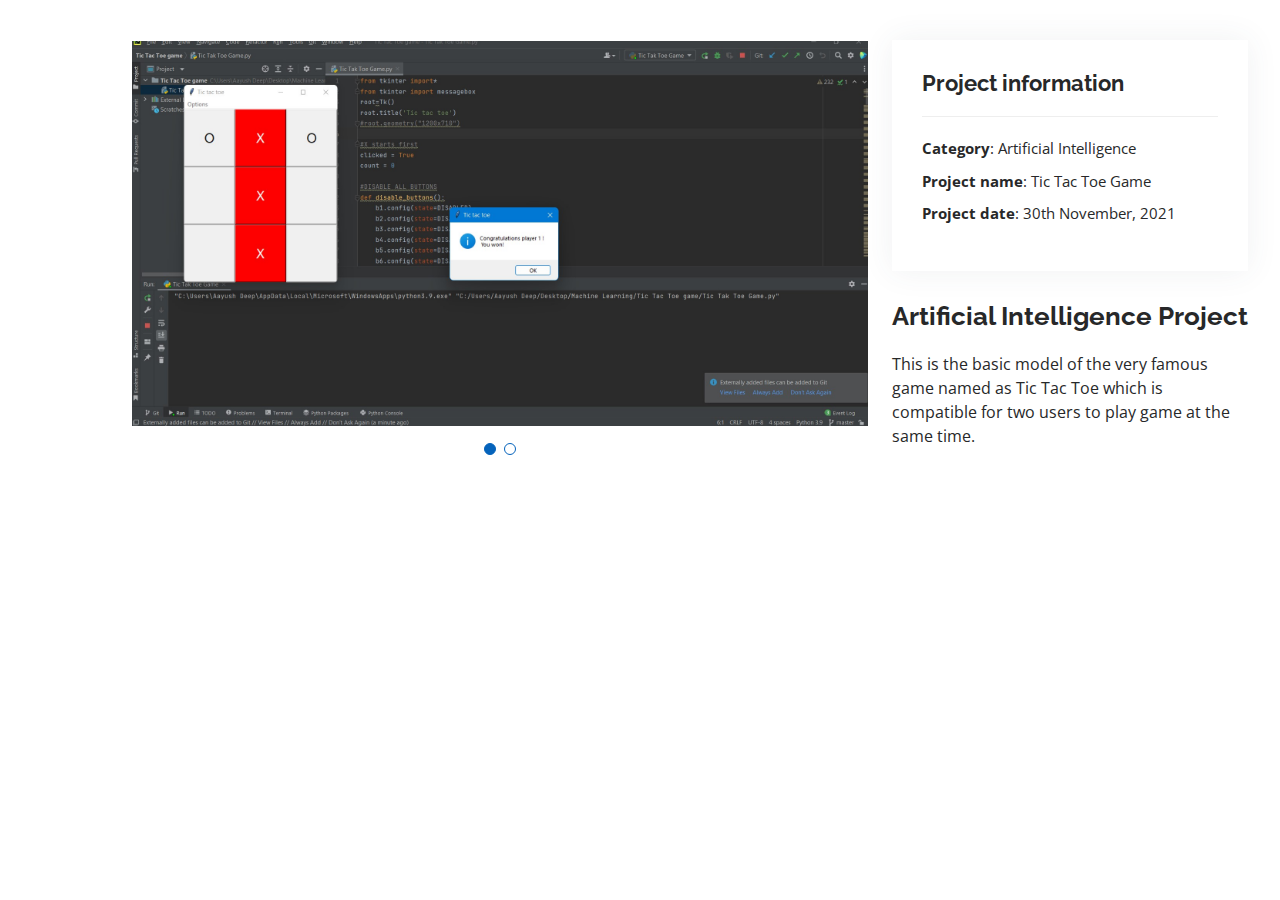
<file: tic tac toe.html>
<!DOCTYPE html>
<html lang="en">

<head>
    <meta charset="utf-8">
    <meta content="width=device-width, initial-scale=1.0" name="viewport">

    <title>tic tac toe</title>
    <meta content="" name="description">
    <meta content="" name="keywords">

    <!-- Favicons -->
    <link href="assets/img/favicon.png" rel="icon">
    <link href="assets/img/apple-touch-icon.png" rel="apple-touch-icon">

    <!-- Google Fonts -->
    <link href="https://fonts.googleapis.com/css?family=Open+Sans:300,300i,400,400i,600,600i,700,700i|Raleway:300,300i,400,400i,500,500i,600,600i,700,700i|Poppins:300,300i,400,400i,500,500i,600,600i,700,700i" rel="stylesheet">

    <!-- Vendor CSS Files -->
    <link href="assets/vendor/aos/aos.css" rel="stylesheet">
    <link href="assets/vendor/bootstrap/css/bootstrap.min.css" rel="stylesheet">
    <link href="assets/vendor/bootstrap-icons/bootstrap-icons.css" rel="stylesheet">
    <link href="assets/vendor/boxicons/css/boxicons.min.css" rel="stylesheet">
    <link href="assets/vendor/glightbox/css/glightbox.min.css" rel="stylesheet">
    <link href="assets/vendor/swiper/swiper-bundle.min.css" rel="stylesheet">

    <!-- Template Main CSS File -->
    <link href="assets/css/style.css" rel="stylesheet">

    <!-- =======================================================
  * Template Name: MyResume - v4.7.0
  * Template URL: https://bootstrapmade.com/free-html-bootstrap-template-my-resume/
  * Author: BootstrapMade.com
  * License: https://bootstrapmade.com/license/
  ======================================================== -->
</head>

<body>

    <main id="main">

        <!-- ======= Portfolio Details Section ======= -->
        <section id="portfolio-details" class="portfolio-details">
            <div class="container">

                <div class="row gy-4">

                    <div class="col-lg-8">
                        <div class="portfolio-details-slider swiper">
                            <div class="swiper-wrapper align-items-center">

                                <div class="swiper-slide">
                                    <img src="assets/img/portfolio/tic tac toe.jpg" alt="">
                                </div>

                                <div class="swiper-slide">
                                    <img src="assets/img/portfolio/tic tac toe2.jpg" alt="">
                                </div>
                                <!--<div class="swiper-slide">
                                    <img src="assets/img/portfolio/tic tac toe3.jpg" alt="">
                                </div>

                                <div class="swiper-slide">
                                    <img src="assets/img/portfolio/tic tac toe4.jpg" alt="">
                                </div> -->

                            </div>
                            <div class="swiper-pagination"></div>
                        </div>
                    </div>

                    <div class="col-lg-4">
                        <div class="portfolio-info">
                            <h3>Project information</h3>
                            <ul>
                                <li><strong>Category</strong>: Artificial Intelligence</li>
                                <li><strong>Project name</strong>: Tic Tac Toe Game</li>
                                <li><strong>Project date</strong>: 30th November, 2021</li>
                                <!-- <li><strong>Project URL</strong>: <a href="#">To be notified...</a></li> -->
                            </ul>
                        </div>
                        <div class="portfolio-description">
                            <h2>Artificial Intelligence Project</h2>
                            <p>
                                This is the basic model of the very famous game named as Tic Tac Toe which is compatible for two users to play game at the same time.</div>

                    </div>

                </div>
        </section>
        <!-- End Portfolio Details Section -->

    </main>
    <!-- End #main -->

    <div id="preloader"></div>
    <a href="#" class="back-to-top d-flex align-items-center justify-content-center"><i class="bi bi-arrow-up-short"></i></a>

    <!-- Vendor JS Files -->
    <script src="assets/vendor/purecounter/purecounter.js"></script>
    <script src="assets/vendor/aos/aos.js"></script>
    <script src="assets/vendor/bootstrap/js/bootstrap.bundle.min.js"></script>
    <script src="assets/vendor/glightbox/js/glightbox.min.js"></script>
    <script src="assets/vendor/isotope-layout/isotope.pkgd.min.js"></script>
    <script src="assets/vendor/swiper/swiper-bundle.min.js"></script>
    <script src="assets/vendor/typed.js/typed.min.js"></script>
    <script src="assets/vendor/waypoints/noframework.waypoints.js"></script>
    <script src="assets/vendor/php-email-form/validate.js"></script>

    <!-- Template Main JS File -->
    <script src="assets/js/main.js"></script>

</body>

</html>
</file>
<file: assets/css/style.css>
/**
* Template Name: MyResume - v4.7.0
* Template URL: https://bootstrapmade.com/free-html-bootstrap-template-my-resume/
* Author: BootstrapMade.com
* License: https://bootstrapmade.com/license/
*/


/*--------------------------------------------------------------
# General
--------------------------------------------------------------*/

body {
    font-family: "Open Sans", sans-serif;
    color: #272829;
}

a {
    color: #0563bb;
    text-decoration: none;
}

a:hover {
    color: #067ded;
    text-decoration: none;
}

h1,
h2,
h3,
h4,
h5,
h6 {
    font-family: "Raleway", sans-serif;
}


/*--------------------------------------------------------------
# Back to top button
--------------------------------------------------------------*/

.back-to-top {
    position: fixed;
    visibility: hidden;
    opacity: 0;
    right: 15px;
    bottom: 15px;
    z-index: 996;
    background: #0563bb;
    width: 40px;
    height: 40px;
    border-radius: 50px;
    transition: all 0.4s;
}

.back-to-top i {
    font-size: 28px;
    color: #fff;
    line-height: 0;
}

.back-to-top:hover {
    background: #0678e3;
    color: #fff;
}

.back-to-top.active {
    visibility: visible;
    opacity: 1;
}


/*--------------------------------------------------------------
# Preloader
--------------------------------------------------------------*/

#preloader {
    position: fixed;
    top: 0;
    left: 0;
    right: 0;
    bottom: 0;
    z-index: 9999;
    overflow: hidden;
    background: #fff;
}

#preloader:before {
    content: "";
    position: fixed;
    top: calc(50% - 30px);
    left: calc(50% - 30px);
    border: 6px solid #0563bb;
    border-top-color: #fff;
    border-bottom-color: #fff;
    border-radius: 50%;
    width: 60px;
    height: 60px;
    -webkit-animation: animate-preloader 1s linear infinite;
    animation: animate-preloader 1s linear infinite;
}

@-webkit-keyframes animate-preloader {
    0% {
        transform: rotate(0deg);
    }
    100% {
        transform: rotate(360deg);
    }
}

@keyframes animate-preloader {
    0% {
        transform: rotate(0deg);
    }
    100% {
        transform: rotate(360deg);
    }
}


/*--------------------------------------------------------------
# Disable aos animation delay on mobile devices
--------------------------------------------------------------*/

@media screen and (max-width: 768px) {
    [data-aos-delay] {
        transition-delay: 0 !important;
    }
}


/*--------------------------------------------------------------
# Header
--------------------------------------------------------------*/

#header {
    position: fixed;
    top: 0;
    left: 0;
    bottom: 0;
    z-index: 9997;
    transition: all 0.5s;
    padding: 15px;
    overflow-y: auto;
}

@media (max-width: 992px) {
    #header {
        width: 300px;
        background: #fff;
        border-right: 1px solid #e6e9ec;
        left: -300px;
    }
}

@media (min-width: 992px) {
    #main {
        margin-left: 100px;
    }
}


/*--------------------------------------------------------------
# Navigation Menu
--------------------------------------------------------------*/


/**
* Desktop Navigation 
*/

.nav-menu {
    padding: 0;
    display: block;
}

.nav-menu * {
    margin: 0;
    padding: 0;
    list-style: none;
}

.nav-menu>ul>li {
    position: relative;
    white-space: nowrap;
}

.nav-menu a,
.nav-menu a:focus {
    display: flex;
    align-items: center;
    color: #45505b;
    padding: 10px 18px;
    margin-bottom: 8px;
    transition: 0.3s;
    font-size: 15px;
    border-radius: 50px;
    background: #f2f3f5;
    height: 56px;
    width: 100%;
    overflow: hidden;
    transition: 0.3s;
}

.nav-menu a i,
.nav-menu a:focus i {
    font-size: 20px;
}

.nav-menu a span,
.nav-menu a:focus span {
    padding: 0 5px 0 7px;
    color: #45505b;
}

@media (min-width: 992px) {
    .nav-menu a,
    .nav-menu a:focus {
        width: 56px;
    }
    .nav-menu a span,
    .nav-menu a:focus span {
        display: none;
        color: #fff;
    }
}

.nav-menu a:hover,
.nav-menu .active,
.nav-menu .active:focus,
.nav-menu li:hover>a {
    color: #fff;
    background: #0563bb;
}

.nav-menu a:hover span,
.nav-menu .active span,
.nav-menu .active:focus span,
.nav-menu li:hover>a span {
    color: #fff;
}

.nav-menu a:hover,
.nav-menu li:hover>a {
    width: 100%;
    color: #fff;
}

.nav-menu a:hover span,
.nav-menu li:hover>a span {
    display: block;
}


/**
* Mobile Navigation 
*/

.mobile-nav-toggle {
    position: fixed;
    right: 10px;
    top: 10px;
    z-index: 9998;
    border: 0;
    background: none;
    font-size: 28px;
    transition: all 0.4s;
    outline: none !important;
    line-height: 0;
    cursor: pointer;
    border-radius: 50px;
    padding: 5px;
}

.mobile-nav-toggle i {
    color: #45505b;
}

.mobile-nav-active {
    overflow: hidden;
}

.mobile-nav-active #header {
    left: 0;
}

.mobile-nav-active .mobile-nav-toggle {
    color: #fff;
    background-color: #0563bb;
}


/*--------------------------------------------------------------
# Hero Section
--------------------------------------------------------------*/

#hero {
    width: 100%;
    height: 100vh;
    background: url("../img/new bg.jpg") top right no-repeat;
    background-size: cover;
    position: relative;
}

@media (min-width: 992px) {
    #hero {
        padding-left: 160px;
    }
}

.fixed-left-side-body .cv-btn {
    text-align: center;
}


/* Style buttons */

.btn {
    background-color: DodgerBlue;
    border: none;
    color: white;
    padding: 12px 30px;
    cursor: pointer;
    font-size: 20px;
}


/* Darker background on mouse-over */

.btn:hover {
    background-color: RoyalBlue;
}

#hero:before {
    content: "";
    background: rgba(255, 255, 255, 0.607);
    position: absolute;
    bottom: 0;
    top: 0;
    left: 0;
    right: 0;
}

#hero h1 {
    margin: 0;
    font-size: 64px;
    font-weight: 700;
    line-height: 56px;
    color: #45505b;
}

#hero p {
    color: #45505b;
    margin: 15px 0 0 0;
    font-size: 26px;
    font-family: "Poppins", sans-serif;
}

#hero p span {
    color: #0563bb;
    letter-spacing: 1px;
}

#hero .social-links {
    margin-top: 30px;
}

#hero .social-links a {
    font-size: 24px;
    display: inline-block;
    color: #45505b;
    line-height: 1;
    margin-right: 20px;
    transition: 0.3s;
}

#hero .social-links a:hover {
    color: #0563bb;
}

@media (max-width: 992px) {
    #hero {
        text-align: center;
    }
    #hero h1 {
        font-size: 32px;
        line-height: 36px;
    }
    #hero p {
        margin-top: 10px;
        font-size: 20px;
        line-height: 24px;
    }
}


/*--------------------------------------------------------------
# Sections General
--------------------------------------------------------------*/

section {
    padding: 60px 0;
    overflow: hidden;
}

.section-title {
    text-align: center;
    padding-bottom: 30px;
}

.section-title h2 {
    font-size: 32px;
    font-weight: bold;
    text-transform: uppercase;
    margin-bottom: 20px;
    padding-bottom: 20px;
    position: relative;
    color: #45505b;
}

.section-title h2::before {
    content: "";
    position: absolute;
    display: block;
    width: 120px;
    height: 1px;
    background: #ddd;
    bottom: 1px;
    left: calc(50% - 60px);
}

.section-title h2::after {
    content: "";
    position: absolute;
    display: block;
    width: 40px;
    height: 3px;
    background: #0563bb;
    bottom: 0;
    left: calc(50% - 20px);
}

.section-title p {
    margin-bottom: 0;
}


/*--------------------------------------------------------------
# About
--------------------------------------------------------------*/

.about .content h3 {
    font-weight: 700;
    font-size: 26px;
    color: #728394;
}

.about .content ul {
    list-style: none;
    padding: 0;
}

.about .content ul li {
    margin-bottom: 20px;
    display: flex;
    align-items: center;
}

.about .content ul strong {
    margin-right: 10px;
}

.about .content ul i {
    font-size: 16px;
    margin-right: 5px;
    color: #0563bb;
    line-height: 0;
}

.about .content p:last-child {
    margin-bottom: 0;
}


/*--------------------------------------------------------------
# Facts
--------------------------------------------------------------*/

.facts .count-box {
    padding: 30px 30px 25px 30px;
    margin-top: 30px;
    width: 100%;
    position: relative;
    text-align: center;
    background: #fff;
}

.facts .count-box i {
    position: absolute;
    top: -25px;
    left: 50%;
    transform: translateX(-50%);
    font-size: 24px;
    background: #0563bb;
    color: #fff;
    border-radius: 50px;
    display: inline-flex;
    align-items: center;
    justify-content: center;
    width: 48px;
    height: 48px;
}

.facts .count-box span {
    font-size: 36px;
    display: block;
    font-weight: 600;
    color: #011426;
}

.facts .count-box p {
    padding: 0;
    margin: 0;
    font-family: "Raleway", sans-serif;
    font-size: 14px;
}


/*--------------------------------------------------------------
# Akills
--------------------------------------------------------------*/

.skills .progress {
    height: 60px;
    display: block;
    background: none;
    border-radius: 0;
}

.skills .progress .skill {
    padding: 10px 0;
    margin: 0;
    text-transform: uppercase;
    display: block;
    font-weight: 600;
    font-family: "Poppins", sans-serif;
    color: #45505b;
}

.skills .progress .skill .val {
    float: right;
    font-style: normal;
}

.skills .progress-bar-wrap {
    background: #f2f3f5;
}

.skills .progress-bar {
    width: 1px;
    height: 10px;
    transition: 0.9s;
    background-color: #0563bb;
}


/*--------------------------------------------------------------
# Resume
--------------------------------------------------------------*/

.resume .resume-title {
    font-size: 26px;
    font-weight: 700;
    margin-top: 20px;
    margin-bottom: 20px;
    color: #45505b;
}

.resume .resume-item {
    padding: 0 0 20px 20px;
    margin-top: -2px;
    border-left: 2px solid #0563bb;
    position: relative;
}

.resume .resume-item h4 {
    line-height: 18px;
    font-size: 18px;
    font-weight: 600;
    text-transform: uppercase;
    font-family: "Poppins", sans-serif;
    color: #0563bb;
    margin-bottom: 10px;
}

.resume .resume-item h5 {
    font-size: 16px;
    background: #f7f8f9;
    padding: 5px 15px;
    display: inline-block;
    font-weight: 600;
    margin-bottom: 10px;
}

.resume .resume-item ul {
    padding-left: 20px;
}

.resume .resume-item ul li {
    padding-bottom: 10px;
}

.resume .resume-item:last-child {
    padding-bottom: 0;
}

.resume .resume-item::before {
    content: "";
    position: absolute;
    width: 16px;
    height: 16px;
    border-radius: 50px;
    left: -9px;
    top: 0;
    background: #fff;
    border: 2px solid #0563bb;
}


/*--------------------------------------------------------------
# Portfolio
--------------------------------------------------------------*/

.portfolio .portfolio-item {
    margin-bottom: 30px;
}

.portfolio #portfolio-flters {
    padding: 0;
    margin: 0 auto 25px auto;
    list-style: none;
    text-align: center;
    background: #fff;
    border-radius: 50px;
    padding: 2px 15px;
}

.portfolio #portfolio-flters li {
    cursor: pointer;
    display: inline-block;
    padding: 10px 15px;
    font-size: 14px;
    font-weight: 600;
    line-height: 1;
    text-transform: uppercase;
    color: #272829;
    margin-bottom: 5px;
    transition: all 0.3s ease-in-out;
}

.portfolio #portfolio-flters li:hover,
.portfolio #portfolio-flters li.filter-active {
    color: #0563bb;
}

.portfolio #portfolio-flters li:last-child {
    margin-right: 0;
}

.portfolio .portfolio-wrap {
    transition: 0.3s;
    position: relative;
    overflow: hidden;
    z-index: 1;
    background: rgba(69, 80, 91, 0.8);
}

.portfolio .portfolio-wrap::before {
    content: "";
    background: rgba(255, 255, 255, 0.7);
    position: absolute;
    left: 30px;
    right: 30px;
    top: 30px;
    bottom: 30px;
    transition: all ease-in-out 0.3s;
    z-index: 2;
    opacity: 0;
}

.portfolio .portfolio-wrap .portfolio-info {
    opacity: 0;
    position: absolute;
    top: 0;
    left: 0;
    right: 0;
    bottom: 0;
    text-align: center;
    z-index: 3;
    transition: all ease-in-out 0.3s;
    display: flex;
    flex-direction: column;
    justify-content: center;
    align-items: center;
}

.portfolio .portfolio-wrap .portfolio-info::before {
    display: block;
    content: "";
    width: 48px;
    height: 48px;
    position: absolute;
    top: 35px;
    left: 35px;
    border-top: 3px solid #d7dce1;
    border-left: 3px solid #d7dce1;
    transition: all 0.5s ease 0s;
    z-index: 9994;
}

.portfolio .portfolio-wrap .portfolio-info::after {
    display: block;
    content: "";
    width: 48px;
    height: 48px;
    position: absolute;
    bottom: 35px;
    right: 35px;
    border-bottom: 3px solid #d7dce1;
    border-right: 3px solid #d7dce1;
    transition: all 0.5s ease 0s;
    z-index: 9994;
}

.portfolio .portfolio-wrap .portfolio-info h4 {
    font-size: 20px;
    color: #45505b;
    font-weight: 600;
}

.portfolio .portfolio-wrap .portfolio-info p {
    color: #45505b;
    font-size: 14px;
    text-transform: uppercase;
    padding: 0;
    margin: 0;
}

.portfolio .portfolio-wrap .portfolio-links {
    text-align: center;
    z-index: 4;
}

.portfolio .portfolio-wrap .portfolio-links a {
    color: #45505b;
    margin: 0 2px;
    font-size: 28px;
    display: inline-block;
    transition: 0.3s;
}

.portfolio .portfolio-wrap .portfolio-links a:hover {
    color: #148af9;
}

.portfolio .portfolio-wrap:hover::before {
    top: 0;
    left: 0;
    right: 0;
    bottom: 0;
    opacity: 1;
}

.portfolio .portfolio-wrap:hover .portfolio-info {
    opacity: 1;
}

.portfolio .portfolio-wrap:hover .portfolio-info::before {
    top: 15px;
    left: 15px;
}

.portfolio .portfolio-wrap:hover .portfolio-info::after {
    bottom: 15px;
    right: 15px;
}


/*--------------------------------------------------------------
# Portfolio Details
--------------------------------------------------------------*/

.portfolio-details {
    padding-top: 40px;
}

.portfolio-details .portfolio-details-slider img {
    width: 100%;
}

.portfolio-details .portfolio-details-slider .swiper-pagination {
    margin-top: 20px;
    position: relative;
}

.portfolio-details .portfolio-details-slider .swiper-pagination .swiper-pagination-bullet {
    width: 12px;
    height: 12px;
    background-color: #fff;
    opacity: 1;
    border: 1px solid #0563bb;
}

.portfolio-details .portfolio-details-slider .swiper-pagination .swiper-pagination-bullet-active {
    background-color: #0563bb;
}

.portfolio-details .portfolio-info {
    padding: 30px;
    box-shadow: 0px 0 30px rgba(69, 80, 91, 0.08);
}

.portfolio-details .portfolio-info h3 {
    font-size: 22px;
    font-weight: 700;
    margin-bottom: 20px;
    padding-bottom: 20px;
    border-bottom: 1px solid #eee;
}

.portfolio-details .portfolio-info ul {
    list-style: none;
    padding: 0;
    font-size: 15px;
}

.portfolio-details .portfolio-info ul li+li {
    margin-top: 10px;
}

.portfolio-details .portfolio-description {
    padding-top: 30px;
}

.portfolio-details .portfolio-description h2 {
    font-size: 26px;
    font-weight: 700;
    margin-bottom: 20px;
}

.portfolio-details .portfolio-description p {
    padding: 0;
}


/*--------------------------------------------------------------
# Services
--------------------------------------------------------------*/

.services .icon-box {
    text-align: center;
    padding: 70px 20px 80px 20px;
    transition: all ease-in-out 0.3s;
    background: #fff;
    box-shadow: 0px 5px 90px 0px rgba(110, 123, 131, 0.05);
}

.services .icon-box .icon {
    margin: 0 auto;
    width: 100px;
    height: 100px;
    display: flex;
    align-items: center;
    justify-content: center;
    transition: ease-in-out 0.3s;
    position: relative;
}

.services .icon-box .icon i {
    font-size: 36px;
    transition: 0.5s;
    position: relative;
}

.services .icon-box .icon svg {
    position: absolute;
    top: 0;
    left: 0;
}

.services .icon-box .icon svg path {
    transition: 0.5s;
    fill: #f5f5f5;
}

.services .icon-box h4 {
    font-weight: 600;
    margin: 10px 0 15px 0;
    font-size: 22px;
}

.services .icon-box h4 a {
    color: #45505b;
    transition: ease-in-out 0.3s;
}

.services .icon-box p {
    line-height: 24px;
    font-size: 14px;
    margin-bottom: 0;
}

.services .icon-box:hover {
    border-color: #fff;
    box-shadow: 0px 0 35px 0 rgba(0, 0, 0, 0.08);
}

.services .iconbox-blue i {
    color: #47aeff;
}

.services .iconbox-blue:hover .icon i {
    color: #fff;
}

.services .iconbox-blue:hover .icon path {
    fill: #47aeff;
}

.services .iconbox-orange i {
    color: #ffa76e;
}

.services .iconbox-orange:hover .icon i {
    color: #fff;
}

.services .iconbox-orange:hover .icon path {
    fill: #ffa76e;
}

.services .iconbox-pink i {
    color: #e80368;
}

.services .iconbox-pink:hover .icon i {
    color: #fff;
}

.services .iconbox-pink:hover .icon path {
    fill: #e80368;
}

.services .iconbox-yellow i {
    color: #ffbb2c;
}

.services .iconbox-yellow:hover .icon i {
    color: #fff;
}

.services .iconbox-yellow:hover .icon path {
    fill: #ffbb2c;
}

.services .iconbox-red i {
    color: #ff5828;
}

.services .iconbox-red:hover .icon i {
    color: #fff;
}

.services .iconbox-red:hover .icon path {
    fill: #ff5828;
}

.services .iconbox-teal i {
    color: #11dbcf;
}

.services .iconbox-teal:hover .icon i {
    color: #fff;
}

.services .iconbox-teal:hover .icon path {
    fill: #11dbcf;
}


/*--------------------------------------------------------------
# Testimonials
--------------------------------------------------------------*/

.testimonials .section-header {
    margin-bottom: 40px;
}

.testimonials .testimonials-carousel,
.testimonials .testimonials-slider {
    overflow: hidden;
}

.testimonials .testimonial-item {
    text-align: center;
}

.testimonials .testimonial-item .testimonial-img {
    width: 120px;
    border-radius: 50%;
    border: 4px solid #fff;
    margin: 0 auto;
}

.testimonials .testimonial-item h3 {
    font-size: 20px;
    font-weight: bold;
    margin: 10px 0 5px 0;
    color: #111;
}

.testimonials .testimonial-item h4 {
    font-size: 14px;
    color: #999;
    margin: 0 0 15px 0;
}

.testimonials .testimonial-item .quote-icon-left,
.testimonials .testimonial-item .quote-icon-right {
    color: #90c8fc;
    font-size: 26px;
}

.testimonials .testimonial-item .quote-icon-left {
    display: inline-block;
    left: -5px;
    position: relative;
}

.testimonials .testimonial-item .quote-icon-right {
    display: inline-block;
    right: -5px;
    position: relative;
    top: 10px;
}

.testimonials .testimonial-item p {
    font-style: italic;
    margin: 0 auto 15px auto;
}

.testimonials .swiper-pagination {
    margin-top: 20px;
    position: relative;
}

.testimonials .swiper-pagination .swiper-pagination-bullet {
    width: 12px;
    height: 12px;
    background-color: #fff;
    opacity: 1;
    border: 1px solid #0563bb;
}

.testimonials .swiper-pagination .swiper-pagination-bullet-active {
    background-color: #0563bb;
}

@media (min-width: 992px) {
    .testimonials .testimonial-item p {
        width: 80%;
    }
}


/*--------------------------------------------------------------
# Contact
--------------------------------------------------------------*/

.contact .info {
    width: 100%;
    background: #fff;
}

.contact .info i {
    font-size: 20px;
    color: #0563bb;
    float: left;
    width: 44px;
    height: 44px;
    background: #eef7ff;
    display: flex;
    justify-content: center;
    align-items: center;
    border-radius: 50px;
    transition: all 0.3s ease-in-out;
}

.contact .info h4 {
    padding: 0 0 0 60px;
    font-size: 22px;
    font-weight: 600;
    margin-bottom: 5px;
    color: #45505b;
}

.contact .info p {
    padding: 0 0 0 60px;
    margin-bottom: 0;
    font-size: 14px;
    color: #728394;
}

.contact .info .email,
.contact .info .phone {
    margin-top: 40px;
}

.contact .info .email:hover i,
.contact .info .address:hover i,
.contact .info .phone:hover i {
    background: #0563bb;
    color: #fff;
}

.contact .php-email-form {
    width: 100%;
    background: #fff;
}

.contact .php-email-form .form-group {
    padding-bottom: 8px;
}

.contact .php-email-form .error-message {
    display: none;
    color: #fff;
    background: #ed3c0d;
    text-align: left;
    padding: 15px;
    font-weight: 600;
}

.contact .php-email-form .error-message br+br {
    margin-top: 25px;
}

.contact .php-email-form .sent-message {
    display: none;
    color: #fff;
    background: #18d26e;
    text-align: center;
    padding: 15px;
    font-weight: 600;
}

.contact .php-email-form .loading {
    display: none;
    background: #fff;
    text-align: center;
    padding: 15px;
}

.contact .php-email-form .loading:before {
    content: "";
    display: inline-block;
    border-radius: 50%;
    width: 24px;
    height: 24px;
    margin: 0 10px -6px 0;
    border: 3px solid #18d26e;
    border-top-color: #eee;
    -webkit-animation: animate-loading 1s linear infinite;
    animation: animate-loading 1s linear infinite;
}

.contact .php-email-form input,
.contact .php-email-form textarea {
    border-radius: 4px;
    box-shadow: none;
    font-size: 14px;
}

.contact .php-email-form input {
    height: 44px;
}

.contact .php-email-form textarea {
    padding: 10px 12px;
}

.contact .php-email-form button[type=submit] {
    background: #0563bb;
    border: 0;
    padding: 10px 35px;
    color: #fff;
    transition: 0.4s;
    border-radius: 50px;
}

.contact .php-email-form button[type=submit]:hover {
    background: #0678e3;
}

@-webkit-keyframes animate-loading {
    0% {
        transform: rotate(0deg);
    }
    100% {
        transform: rotate(360deg);
    }
}

@keyframes animate-loading {
    0% {
        transform: rotate(0deg);
    }
    100% {
        transform: rotate(360deg);
    }
}


/*--------------------------------------------------------------
# Footer
--------------------------------------------------------------*/

#footer {
    background: #f7f8f9;
    color: #45505b;
    font-size: 14px;
    text-align: center;
    padding: 30px 0;
}

#footer h3 {
    font-size: 36px;
    font-weight: 700;
    position: relative;
    font-family: "Poppins", sans-serif;
    padding: 0;
    margin: 0 0 15px 0;
}

#footer p {
    font-size: 15;
    font-style: italic;
    padding: 0;
    margin: 0 0 40px 0;
}

#footer .social-links {
    margin: 0 0 40px 0;
}

#footer .social-links a {
    font-size: 18px;
    display: inline-block;
    background: #0563bb;
    color: #fff;
    line-height: 1;
    padding: 8px 0;
    margin-right: 4px;
    border-radius: 50%;
    text-align: center;
    width: 36px;
    height: 36px;
    transition: 0.3s;
}

#footer .social-links a:hover {
    background: #0678e3;
    color: #fff;
    text-decoration: none;
}

#footer .copyright {
    margin: 0 0 5px 0;
}

#footer .credits {
    font-size: 13px;
}
</file>
<file: MyResume/assets/css/style.css>
/**
* Template Name: MyResume - v4.7.0
* Template URL: https://bootstrapmade.com/free-html-bootstrap-template-my-resume/
* Author: BootstrapMade.com
* License: https://bootstrapmade.com/license/
*/


/*--------------------------------------------------------------
# General
--------------------------------------------------------------*/

body {
    font-family: "Open Sans", sans-serif;
    color: #272829;
}

a {
    color: #0563bb;
    text-decoration: none;
}

a:hover {
    color: #067ded;
    text-decoration: none;
}

h1,
h2,
h3,
h4,
h5,
h6 {
    font-family: "Raleway", sans-serif;
}


/*--------------------------------------------------------------
# Back to top button
--------------------------------------------------------------*/

.back-to-top {
    position: fixed;
    visibility: hidden;
    opacity: 0;
    right: 15px;
    bottom: 15px;
    z-index: 996;
    background: #0563bb;
    width: 40px;
    height: 40px;
    border-radius: 50px;
    transition: all 0.4s;
}

.back-to-top i {
    font-size: 28px;
    color: #fff;
    line-height: 0;
}

.back-to-top:hover {
    background: #0678e3;
    color: #fff;
}

.back-to-top.active {
    visibility: visible;
    opacity: 1;
}


/*--------------------------------------------------------------
# Preloader
--------------------------------------------------------------*/

#preloader {
    position: fixed;
    top: 0;
    left: 0;
    right: 0;
    bottom: 0;
    z-index: 9999;
    overflow: hidden;
    background: #fff;
}

#preloader:before {
    content: "";
    position: fixed;
    top: calc(50% - 30px);
    left: calc(50% - 30px);
    border: 6px solid #0563bb;
    border-top-color: #fff;
    border-bottom-color: #fff;
    border-radius: 50%;
    width: 60px;
    height: 60px;
    -webkit-animation: animate-preloader 1s linear infinite;
    animation: animate-preloader 1s linear infinite;
}

@-webkit-keyframes animate-preloader {
    0% {
        transform: rotate(0deg);
    }
    100% {
        transform: rotate(360deg);
    }
}

@keyframes animate-preloader {
    0% {
        transform: rotate(0deg);
    }
    100% {
        transform: rotate(360deg);
    }
}


/*--------------------------------------------------------------
# Disable aos animation delay on mobile devices
--------------------------------------------------------------*/

@media screen and (max-width: 768px) {
    [data-aos-delay] {
        transition-delay: 0 !important;
    }
}


/*--------------------------------------------------------------
# Header
--------------------------------------------------------------*/

#header {
    position: fixed;
    top: 0;
    left: 0;
    bottom: 0;
    z-index: 9997;
    transition: all 0.5s;
    padding: 15px;
    overflow-y: auto;
}

@media (max-width: 992px) {
    #header {
        width: 300px;
        background: #fff;
        border-right: 1px solid #e6e9ec;
        left: -300px;
    }
}

@media (min-width: 992px) {
    #main {
        margin-left: 100px;
    }
}


/*--------------------------------------------------------------
# Navigation Menu
--------------------------------------------------------------*/


/**
* Desktop Navigation 
*/

.nav-menu {
    padding: 0;
    display: block;
}

.nav-menu * {
    margin: 0;
    padding: 0;
    list-style: none;
}

.nav-menu>ul>li {
    position: relative;
    white-space: nowrap;
}

.nav-menu a,
.nav-menu a:focus {
    display: flex;
    align-items: center;
    color: #45505b;
    padding: 10px 18px;
    margin-bottom: 8px;
    transition: 0.3s;
    font-size: 15px;
    border-radius: 50px;
    background: #f2f3f5;
    height: 56px;
    width: 100%;
    overflow: hidden;
    transition: 0.3s;
}

.nav-menu a i,
.nav-menu a:focus i {
    font-size: 20px;
}

.nav-menu a span,
.nav-menu a:focus span {
    padding: 0 5px 0 7px;
    color: #45505b;
}

@media (min-width: 992px) {
    .nav-menu a,
    .nav-menu a:focus {
        width: 56px;
    }
    .nav-menu a span,
    .nav-menu a:focus span {
        display: none;
        color: #fff;
    }
}

.nav-menu a:hover,
.nav-menu .active,
.nav-menu .active:focus,
.nav-menu li:hover>a {
    color: #fff;
    background: #0563bb;
}

.nav-menu a:hover span,
.nav-menu .active span,
.nav-menu .active:focus span,
.nav-menu li:hover>a span {
    color: #fff;
}

.nav-menu a:hover,
.nav-menu li:hover>a {
    width: 100%;
    color: #fff;
}

.nav-menu a:hover span,
.nav-menu li:hover>a span {
    display: block;
}


/**
* Mobile Navigation 
*/

.mobile-nav-toggle {
    position: fixed;
    right: 10px;
    top: 10px;
    z-index: 9998;
    border: 0;
    background: none;
    font-size: 28px;
    transition: all 0.4s;
    outline: none !important;
    line-height: 0;
    cursor: pointer;
    border-radius: 50px;
    padding: 5px;
}

.mobile-nav-toggle i {
    color: #45505b;
}

.mobile-nav-active {
    overflow: hidden;
}

.mobile-nav-active #header {
    left: 0;
}

.mobile-nav-active .mobile-nav-toggle {
    color: #fff;
    background-color: #0563bb;
}


/*--------------------------------------------------------------
# Hero Section
--------------------------------------------------------------*/

#hero {
    width: 100%;
    height: 100vh;
    background: url("../img/background.jpg") top right no-repeat;
    background-size: cover;
    position: relative;
}

@media (min-width: 992px) {
    #hero {
        padding-left: 160px;
    }
}

#hero:before {
    content: "";
    background: rgba(255, 255, 255, 0.8);
    position: absolute;
    bottom: 0;
    top: 0;
    left: 0;
    right: 0;
}

#hero h1 {
    margin: 0;
    font-size: 64px;
    font-weight: 700;
    line-height: 56px;
    color: #45505b;
}

#hero p {
    color: #45505b;
    margin: 15px 0 0 0;
    font-size: 26px;
    font-family: "Poppins", sans-serif;
}

#hero p span {
    color: #0563bb;
    letter-spacing: 1px;
}

#hero .social-links {
    margin-top: 30px;
}

#hero .social-links a {
    font-size: 24px;
    display: inline-block;
    color: #45505b;
    line-height: 1;
    margin-right: 20px;
    transition: 0.3s;
}

#hero .social-links a:hover {
    color: #0563bb;
}

@media (max-width: 992px) {
    #hero {
        text-align: center;
    }
    #hero h1 {
        font-size: 32px;
        line-height: 36px;
    }
    #hero p {
        margin-top: 10px;
        font-size: 20px;
        line-height: 24px;
    }
}


/*--------------------------------------------------------------
# Sections General
--------------------------------------------------------------*/

section {
    padding: 60px 0;
    overflow: hidden;
}

.section-title {
    text-align: center;
    padding-bottom: 30px;
}

.section-title h2 {
    font-size: 32px;
    font-weight: bold;
    text-transform: uppercase;
    margin-bottom: 20px;
    padding-bottom: 20px;
    position: relative;
    color: #45505b;
}

.section-title h2::before {
    content: "";
    position: absolute;
    display: block;
    width: 120px;
    height: 1px;
    background: #ddd;
    bottom: 1px;
    left: calc(50% - 60px);
}

.section-title h2::after {
    content: "";
    position: absolute;
    display: block;
    width: 40px;
    height: 3px;
    background: #0563bb;
    bottom: 0;
    left: calc(50% - 20px);
}

.section-title p {
    margin-bottom: 0;
}


/*--------------------------------------------------------------
# About
--------------------------------------------------------------*/

.about .content h3 {
    font-weight: 700;
    font-size: 26px;
    color: #728394;
}

.about .content ul {
    list-style: none;
    padding: 0;
}

.about .content ul li {
    margin-bottom: 20px;
    display: flex;
    align-items: center;
}

.about .content ul strong {
    margin-right: 10px;
}

.about .content ul i {
    font-size: 16px;
    margin-right: 5px;
    color: #0563bb;
    line-height: 0;
}

.about .content p:last-child {
    margin-bottom: 0;
}


/*--------------------------------------------------------------
# Facts
--------------------------------------------------------------*/

.facts .count-box {
    padding: 30px 30px 25px 30px;
    margin-top: 30px;
    width: 100%;
    position: relative;
    text-align: center;
    background: #fff;
}

.facts .count-box i {
    position: absolute;
    top: -25px;
    left: 50%;
    transform: translateX(-50%);
    font-size: 24px;
    background: #0563bb;
    color: #fff;
    border-radius: 50px;
    display: inline-flex;
    align-items: center;
    justify-content: center;
    width: 48px;
    height: 48px;
}

.facts .count-box span {
    font-size: 36px;
    display: block;
    font-weight: 600;
    color: #011426;
}

.facts .count-box p {
    padding: 0;
    margin: 0;
    font-family: "Raleway", sans-serif;
    font-size: 14px;
}


/*--------------------------------------------------------------
# Akills
--------------------------------------------------------------*/

.skills .progress {
    height: 60px;
    display: block;
    background: none;
    border-radius: 0;
}

.skills .progress .skill {
    padding: 10px 0;
    margin: 0;
    text-transform: uppercase;
    display: block;
    font-weight: 600;
    font-family: "Poppins", sans-serif;
    color: #45505b;
}

.skills .progress .skill .val {
    float: right;
    font-style: normal;
}

.skills .progress-bar-wrap {
    background: #f2f3f5;
}

.skills .progress-bar {
    width: 1px;
    height: 10px;
    transition: 0.9s;
    background-color: #0563bb;
}


/*--------------------------------------------------------------
# Resume
--------------------------------------------------------------*/

.resume .resume-title {
    font-size: 26px;
    font-weight: 700;
    margin-top: 20px;
    margin-bottom: 20px;
    color: #45505b;
}

.resume .resume-item {
    padding: 0 0 20px 20px;
    margin-top: -2px;
    border-left: 2px solid #0563bb;
    position: relative;
}

.resume .resume-item h4 {
    line-height: 18px;
    font-size: 18px;
    font-weight: 600;
    text-transform: uppercase;
    font-family: "Poppins", sans-serif;
    color: #0563bb;
    margin-bottom: 10px;
}

.resume .resume-item h5 {
    font-size: 16px;
    background: #f7f8f9;
    padding: 5px 15px;
    display: inline-block;
    font-weight: 600;
    margin-bottom: 10px;
}

.resume .resume-item ul {
    padding-left: 20px;
}

.resume .resume-item ul li {
    padding-bottom: 10px;
}

.resume .resume-item:last-child {
    padding-bottom: 0;
}

.resume .resume-item::before {
    content: "";
    position: absolute;
    width: 16px;
    height: 16px;
    border-radius: 50px;
    left: -9px;
    top: 0;
    background: #fff;
    border: 2px solid #0563bb;
}


/*--------------------------------------------------------------
# Portfolio
--------------------------------------------------------------*/

.portfolio .portfolio-item {
    margin-bottom: 30px;
}

.portfolio #portfolio-flters {
    padding: 0;
    margin: 0 auto 25px auto;
    list-style: none;
    text-align: center;
    background: #fff;
    border-radius: 50px;
    padding: 2px 15px;
}

.portfolio #portfolio-flters li {
    cursor: pointer;
    display: inline-block;
    padding: 10px 15px;
    font-size: 14px;
    font-weight: 600;
    line-height: 1;
    text-transform: uppercase;
    color: #272829;
    margin-bottom: 5px;
    transition: all 0.3s ease-in-out;
}

.portfolio #portfolio-flters li:hover,
.portfolio #portfolio-flters li.filter-active {
    color: #0563bb;
}

.portfolio #portfolio-flters li:last-child {
    margin-right: 0;
}

.portfolio .portfolio-wrap {
    transition: 0.3s;
    position: relative;
    overflow: hidden;
    z-index: 1;
    background: rgba(69, 80, 91, 0.8);
}

.portfolio .portfolio-wrap::before {
    content: "";
    background: rgba(255, 255, 255, 0.7);
    position: absolute;
    left: 30px;
    right: 30px;
    top: 30px;
    bottom: 30px;
    transition: all ease-in-out 0.3s;
    z-index: 2;
    opacity: 0;
}

.portfolio .portfolio-wrap .portfolio-info {
    opacity: 0;
    position: absolute;
    top: 0;
    left: 0;
    right: 0;
    bottom: 0;
    text-align: center;
    z-index: 3;
    transition: all ease-in-out 0.3s;
    display: flex;
    flex-direction: column;
    justify-content: center;
    align-items: center;
}

.portfolio .portfolio-wrap .portfolio-info::before {
    display: block;
    content: "";
    width: 48px;
    height: 48px;
    position: absolute;
    top: 35px;
    left: 35px;
    border-top: 3px solid #d7dce1;
    border-left: 3px solid #d7dce1;
    transition: all 0.5s ease 0s;
    z-index: 9994;
}

.portfolio .portfolio-wrap .portfolio-info::after {
    display: block;
    content: "";
    width: 48px;
    height: 48px;
    position: absolute;
    bottom: 35px;
    right: 35px;
    border-bottom: 3px solid #d7dce1;
    border-right: 3px solid #d7dce1;
    transition: all 0.5s ease 0s;
    z-index: 9994;
}

.portfolio .portfolio-wrap .portfolio-info h4 {
    font-size: 20px;
    color: #45505b;
    font-weight: 600;
}

.portfolio .portfolio-wrap .portfolio-info p {
    color: #45505b;
    font-size: 14px;
    text-transform: uppercase;
    padding: 0;
    margin: 0;
}

.portfolio .portfolio-wrap .portfolio-links {
    text-align: center;
    z-index: 4;
}

.portfolio .portfolio-wrap .portfolio-links a {
    color: #45505b;
    margin: 0 2px;
    font-size: 28px;
    display: inline-block;
    transition: 0.3s;
}

.portfolio .portfolio-wrap .portfolio-links a:hover {
    color: #148af9;
}

.portfolio .portfolio-wrap:hover::before {
    top: 0;
    left: 0;
    right: 0;
    bottom: 0;
    opacity: 1;
}

.portfolio .portfolio-wrap:hover .portfolio-info {
    opacity: 1;
}

.portfolio .portfolio-wrap:hover .portfolio-info::before {
    top: 15px;
    left: 15px;
}

.portfolio .portfolio-wrap:hover .portfolio-info::after {
    bottom: 15px;
    right: 15px;
}


/*--------------------------------------------------------------
# Portfolio Details
--------------------------------------------------------------*/

.portfolio-details {
    padding-top: 40px;
}

.portfolio-details .portfolio-details-slider img {
    width: 100%;
}

.portfolio-details .portfolio-details-slider .swiper-pagination {
    margin-top: 20px;
    position: relative;
}

.portfolio-details .portfolio-details-slider .swiper-pagination .swiper-pagination-bullet {
    width: 12px;
    height: 12px;
    background-color: #fff;
    opacity: 1;
    border: 1px solid #0563bb;
}

.portfolio-details .portfolio-details-slider .swiper-pagination .swiper-pagination-bullet-active {
    background-color: #0563bb;
}

.portfolio-details .portfolio-info {
    padding: 30px;
    box-shadow: 0px 0 30px rgba(69, 80, 91, 0.08);
}

.portfolio-details .portfolio-info h3 {
    font-size: 22px;
    font-weight: 700;
    margin-bottom: 20px;
    padding-bottom: 20px;
    border-bottom: 1px solid #eee;
}

.portfolio-details .portfolio-info ul {
    list-style: none;
    padding: 0;
    font-size: 15px;
}

.portfolio-details .portfolio-info ul li+li {
    margin-top: 10px;
}

.portfolio-details .portfolio-description {
    padding-top: 30px;
}

.portfolio-details .portfolio-description h2 {
    font-size: 26px;
    font-weight: 700;
    margin-bottom: 20px;
}

.portfolio-details .portfolio-description p {
    padding: 0;
}


/*--------------------------------------------------------------
# Services
--------------------------------------------------------------*/

.services .icon-box {
    text-align: center;
    padding: 70px 20px 80px 20px;
    transition: all ease-in-out 0.3s;
    background: #fff;
    box-shadow: 0px 5px 90px 0px rgba(110, 123, 131, 0.05);
}

.services .icon-box .icon {
    margin: 0 auto;
    width: 100px;
    height: 100px;
    display: flex;
    align-items: center;
    justify-content: center;
    transition: ease-in-out 0.3s;
    position: relative;
}

.services .icon-box .icon i {
    font-size: 36px;
    transition: 0.5s;
    position: relative;
}

.services .icon-box .icon svg {
    position: absolute;
    top: 0;
    left: 0;
}

.services .icon-box .icon svg path {
    transition: 0.5s;
    fill: #f5f5f5;
}

.services .icon-box h4 {
    font-weight: 600;
    margin: 10px 0 15px 0;
    font-size: 22px;
}

.services .icon-box h4 a {
    color: #45505b;
    transition: ease-in-out 0.3s;
}

.services .icon-box p {
    line-height: 24px;
    font-size: 14px;
    margin-bottom: 0;
}

.services .icon-box:hover {
    border-color: #fff;
    box-shadow: 0px 0 35px 0 rgba(0, 0, 0, 0.08);
}

.services .iconbox-blue i {
    color: #47aeff;
}

.services .iconbox-blue:hover .icon i {
    color: #fff;
}

.services .iconbox-blue:hover .icon path {
    fill: #47aeff;
}

.services .iconbox-orange i {
    color: #ffa76e;
}

.services .iconbox-orange:hover .icon i {
    color: #fff;
}

.services .iconbox-orange:hover .icon path {
    fill: #ffa76e;
}

.services .iconbox-pink i {
    color: #e80368;
}

.services .iconbox-pink:hover .icon i {
    color: #fff;
}

.services .iconbox-pink:hover .icon path {
    fill: #e80368;
}

.services .iconbox-yellow i {
    color: #ffbb2c;
}

.services .iconbox-yellow:hover .icon i {
    color: #fff;
}

.services .iconbox-yellow:hover .icon path {
    fill: #ffbb2c;
}

.services .iconbox-red i {
    color: #ff5828;
}

.services .iconbox-red:hover .icon i {
    color: #fff;
}

.services .iconbox-red:hover .icon path {
    fill: #ff5828;
}

.services .iconbox-teal i {
    color: #11dbcf;
}

.services .iconbox-teal:hover .icon i {
    color: #fff;
}

.services .iconbox-teal:hover .icon path {
    fill: #11dbcf;
}


/*--------------------------------------------------------------
# Testimonials
--------------------------------------------------------------*/

.testimonials .section-header {
    margin-bottom: 40px;
}

.testimonials .testimonials-carousel,
.testimonials .testimonials-slider {
    overflow: hidden;
}

.testimonials .testimonial-item {
    text-align: center;
}

.testimonials .testimonial-item .testimonial-img {
    width: 120px;
    border-radius: 50%;
    border: 4px solid #fff;
    margin: 0 auto;
}

.testimonials .testimonial-item h3 {
    font-size: 20px;
    font-weight: bold;
    margin: 10px 0 5px 0;
    color: #111;
}

.testimonials .testimonial-item h4 {
    font-size: 14px;
    color: #999;
    margin: 0 0 15px 0;
}

.testimonials .testimonial-item .quote-icon-left,
.testimonials .testimonial-item .quote-icon-right {
    color: #90c8fc;
    font-size: 26px;
}

.testimonials .testimonial-item .quote-icon-left {
    display: inline-block;
    left: -5px;
    position: relative;
}

.testimonials .testimonial-item .quote-icon-right {
    display: inline-block;
    right: -5px;
    position: relative;
    top: 10px;
}

.testimonials .testimonial-item p {
    font-style: italic;
    margin: 0 auto 15px auto;
}

.testimonials .swiper-pagination {
    margin-top: 20px;
    position: relative;
}

.testimonials .swiper-pagination .swiper-pagination-bullet {
    width: 12px;
    height: 12px;
    background-color: #fff;
    opacity: 1;
    border: 1px solid #0563bb;
}

.testimonials .swiper-pagination .swiper-pagination-bullet-active {
    background-color: #0563bb;
}

@media (min-width: 992px) {
    .testimonials .testimonial-item p {
        width: 80%;
    }
}


/*--------------------------------------------------------------
# Contact
--------------------------------------------------------------*/

.contact .info {
    width: 100%;
    background: #fff;
}

.contact .info i {
    font-size: 20px;
    color: #0563bb;
    float: left;
    width: 44px;
    height: 44px;
    background: #eef7ff;
    display: flex;
    justify-content: center;
    align-items: center;
    border-radius: 50px;
    transition: all 0.3s ease-in-out;
}

.contact .info h4 {
    padding: 0 0 0 60px;
    font-size: 22px;
    font-weight: 600;
    margin-bottom: 5px;
    color: #45505b;
}

.contact .info p {
    padding: 0 0 0 60px;
    margin-bottom: 0;
    font-size: 14px;
    color: #728394;
}

.contact .info .email,
.contact .info .phone {
    margin-top: 40px;
}

.contact .info .email:hover i,
.contact .info .address:hover i,
.contact .info .phone:hover i {
    background: #0563bb;
    color: #fff;
}

.contact .php-email-form {
    width: 100%;
    background: #fff;
}

.contact .php-email-form .form-group {
    padding-bottom: 8px;
}

.contact .php-email-form .error-message {
    display: none;
    color: #fff;
    background: #ed3c0d;
    text-align: left;
    padding: 15px;
    font-weight: 600;
}

.contact .php-email-form .error-message br+br {
    margin-top: 25px;
}

.contact .php-email-form .sent-message {
    display: none;
    color: #fff;
    background: #18d26e;
    text-align: center;
    padding: 15px;
    font-weight: 600;
}

.contact .php-email-form .loading {
    display: none;
    background: #fff;
    text-align: center;
    padding: 15px;
}

.contact .php-email-form .loading:before {
    content: "";
    display: inline-block;
    border-radius: 50%;
    width: 24px;
    height: 24px;
    margin: 0 10px -6px 0;
    border: 3px solid #18d26e;
    border-top-color: #eee;
    -webkit-animation: animate-loading 1s linear infinite;
    animation: animate-loading 1s linear infinite;
}

.contact .php-email-form input,
.contact .php-email-form textarea {
    border-radius: 4px;
    box-shadow: none;
    font-size: 14px;
}

.contact .php-email-form input {
    height: 44px;
}

.contact .php-email-form textarea {
    padding: 10px 12px;
}

.contact .php-email-form button[type=submit] {
    background: #0563bb;
    border: 0;
    padding: 10px 35px;
    color: #fff;
    transition: 0.4s;
    border-radius: 50px;
}

.contact .php-email-form button[type=submit]:hover {
    background: #0678e3;
}

@-webkit-keyframes animate-loading {
    0% {
        transform: rotate(0deg);
    }
    100% {
        transform: rotate(360deg);
    }
}

@keyframes animate-loading {
    0% {
        transform: rotate(0deg);
    }
    100% {
        transform: rotate(360deg);
    }
}


/*--------------------------------------------------------------
# Footer
--------------------------------------------------------------*/

#footer {
    background: #f7f8f9;
    color: #45505b;
    font-size: 14px;
    text-align: center;
    padding: 30px 0;
}

#footer h3 {
    font-size: 36px;
    font-weight: 700;
    position: relative;
    font-family: "Poppins", sans-serif;
    padding: 0;
    margin: 0 0 15px 0;
}

#footer p {
    font-size: 15;
    font-style: italic;
    padding: 0;
    margin: 0 0 40px 0;
}

#footer .social-links {
    margin: 0 0 40px 0;
}

#footer .social-links a {
    font-size: 18px;
    display: inline-block;
    background: #0563bb;
    color: #fff;
    line-height: 1;
    padding: 8px 0;
    margin-right: 4px;
    border-radius: 50%;
    text-align: center;
    width: 36px;
    height: 36px;
    transition: 0.3s;
}

#footer .social-links a:hover {
    background: #0678e3;
    color: #fff;
    text-decoration: none;
}

#footer .copyright {
    margin: 0 0 5px 0;
}

#footer .credits {
    font-size: 13px;
}
</file>
